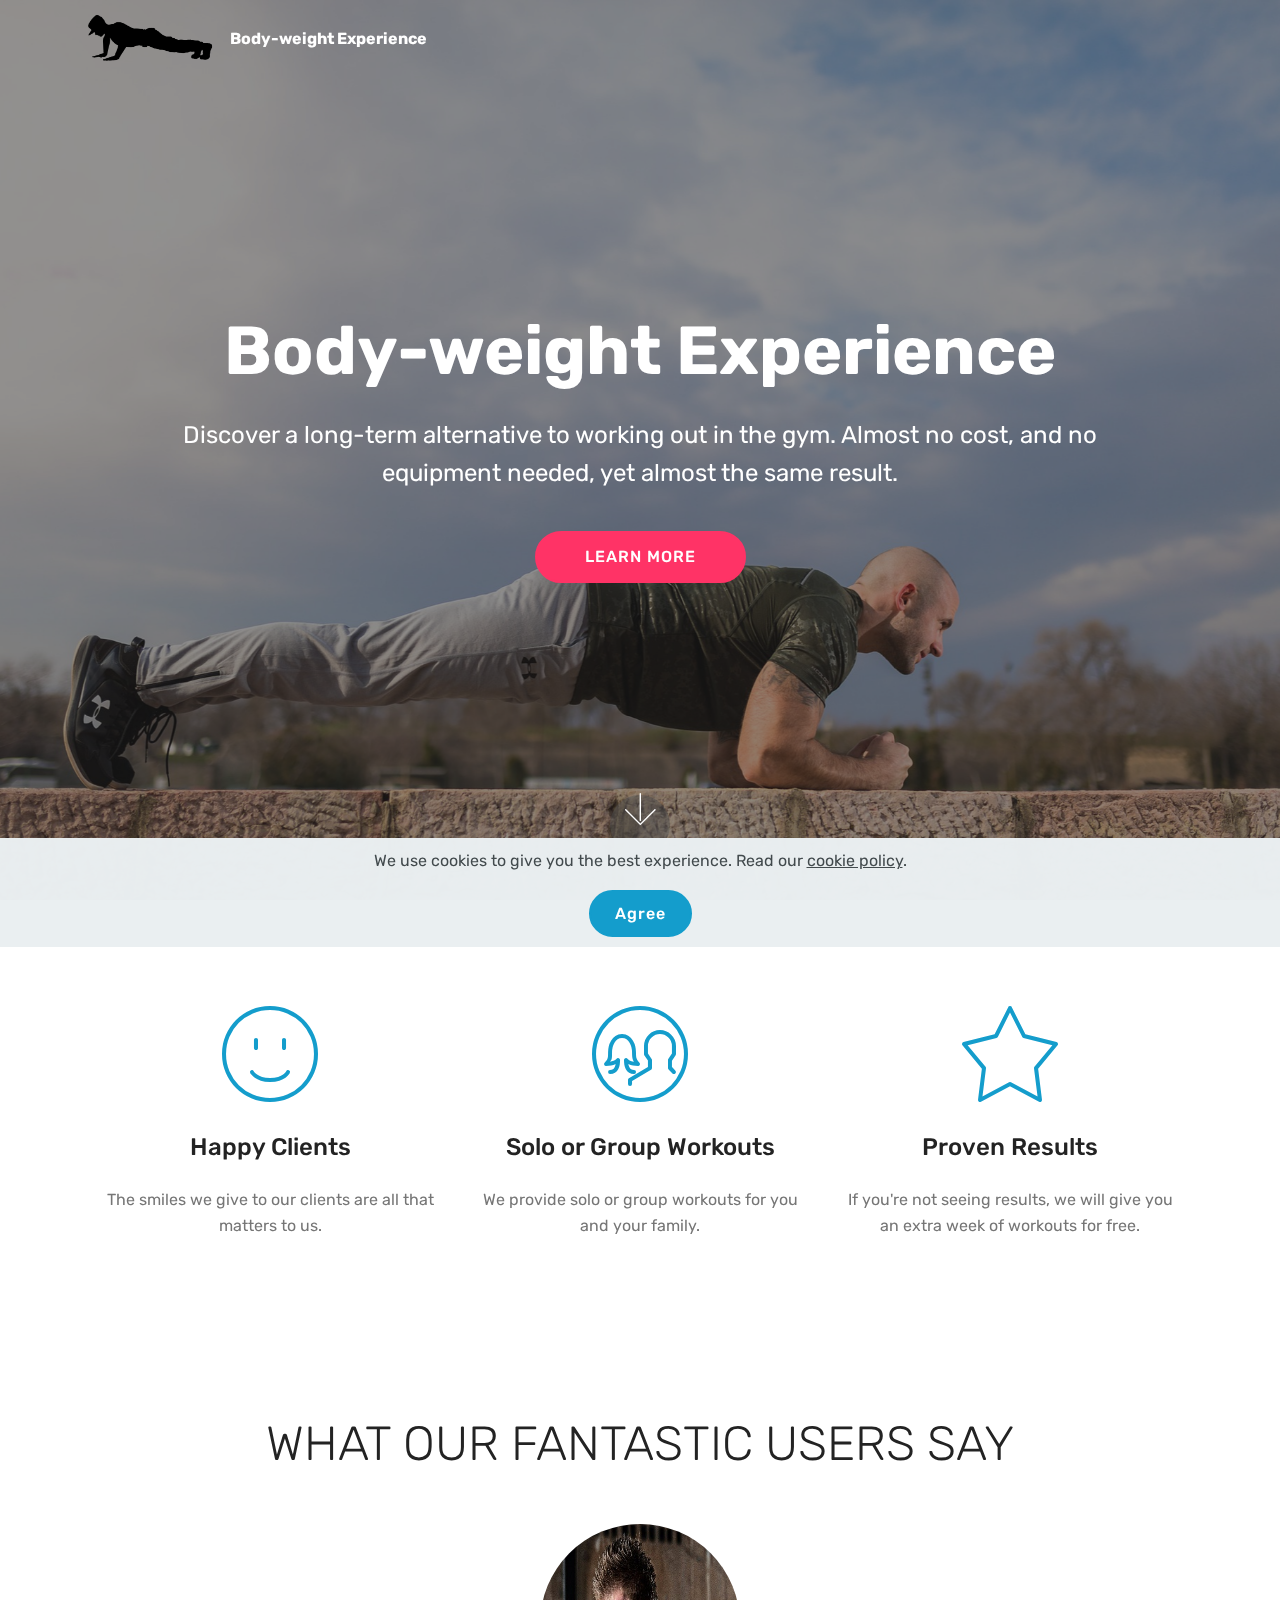
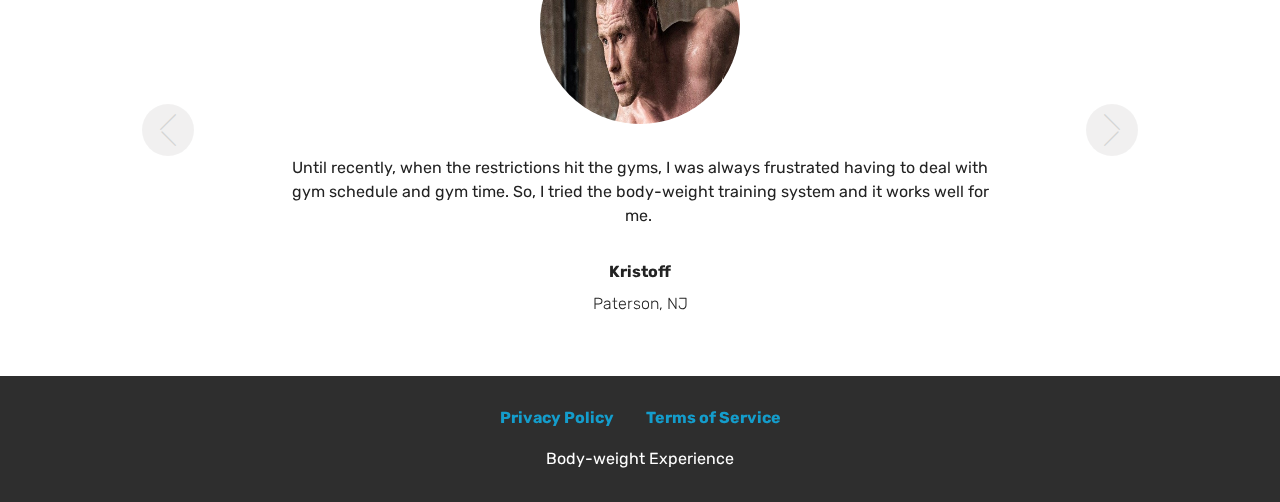
<file: index.html>
<!DOCTYPE html>
<html  >
<head>
  <!-- Site made with Mobirise Website Builder v4.12.4, https://mobirise.com -->
  <meta charset="UTF-8">
  <meta http-equiv="X-UA-Compatible" content="IE=edge">
  <meta name="generator" content="Mobirise v4.12.4, mobirise.com">
  <meta name="twitter:card" content="summary_large_image"/>
  <meta name="twitter:image:src" content="assets/images/index-meta.jpg">
  <meta property="og:image" content="assets/images/index-meta.jpg">
  <meta name="twitter:title" content="Body-weight Experience - Home">
  <meta name="viewport" content="width=device-width, initial-scale=1, minimum-scale=1">
  <link rel="shortcut icon" href="assets/images/body-weight.png" type="image/x-icon">
  <meta name="description" content="Discover a long-term alternative to working out in the gym. Almost no cost, and no equipment needed, yet almost the same result.">
  
  
  <title>Body-weight Experience - Home</title>
  <link rel="stylesheet" href="assets/web/assets/mobirise-icons/mobirise-icons.css">
  <link rel="stylesheet" href="assets/bootstrap/css/bootstrap.min.css">
  <link rel="stylesheet" href="assets/bootstrap/css/bootstrap-grid.min.css">
  <link rel="stylesheet" href="assets/bootstrap/css/bootstrap-reboot.min.css">
  <link rel="stylesheet" href="assets/web/assets/gdpr-plugin/gdpr-styles.css">
  <link rel="stylesheet" href="assets/tether/tether.min.css">
  <link rel="stylesheet" href="assets/socicon/css/styles.css">
  <link rel="stylesheet" href="assets/dropdown/css/style.css">
  <link rel="stylesheet" href="assets/theme/css/style.css">
  <link rel="preload" as="style" href="assets/mobirise/css/mbr-additional.css"><link rel="stylesheet" href="assets/mobirise/css/mbr-additional.css" type="text/css">
  
  
  
</head>
<body>
  <section class="menu cid-s7zmcyveAb" once="menu" id="menu1-0">

    

    <nav class="navbar navbar-expand beta-menu navbar-dropdown align-items-center navbar-fixed-top navbar-toggleable-sm bg-color transparent">
        <button class="navbar-toggler navbar-toggler-right" type="button" data-toggle="collapse" data-target="#navbarSupportedContent" aria-controls="navbarSupportedContent" aria-expanded="false" aria-label="Toggle navigation">
            <div class="hamburger">
                <span></span>
                <span></span>
                <span></span>
                <span></span>
            </div>
        </button>
        <div class="menu-logo">
            <div class="navbar-brand">
                <span class="navbar-logo">
                    <a href="index.html">
                         <img src="assets/images/mbr-1.png" alt="Mobirise" title="" style="height: 3.8rem;">
                    </a>
                </span>
                <span class="navbar-caption-wrap"><a class="navbar-caption text-white display-4" href="index.html">
                        Body-weight Experience</a></span>
            </div>
        </div>
        <div class="collapse navbar-collapse" id="navbarSupportedContent">
            
            
        </div>
    </nav>
</section>

<section class="engine"><a href="https://mobirise.info/e">make a website</a></section><section class="cid-s7zmdQbKcG mbr-fullscreen mbr-parallax-background" id="header2-1">

    

    <div class="mbr-overlay" style="opacity: 0.5; background-color: rgb(35, 35, 35);"></div>

    <div class="container align-center">
        <div class="row justify-content-md-center">
            <div class="mbr-white col-md-10">
                <h1 class="mbr-section-title mbr-bold pb-3 mbr-fonts-style display-1">Body-weight Experience</h1>
                
                <p class="mbr-text pb-3 mbr-fonts-style display-5">Discover a long-term alternative to working out in the gym. Almost no cost, and no equipment needed, yet almost the same result.</p>
                <div class="mbr-section-btn"><a class="btn btn-md btn-secondary display-4" href="product.html">LEARN MORE</a></div>
            </div>
        </div>
    </div>
    <div class="mbr-arrow hidden-sm-down" aria-hidden="true">
        <a href="#next">
            <i class="mbri-down mbr-iconfont"></i>
        </a>
    </div>
</section>

<section class="features1 cid-s7zobHOHAy" id="features1-6">
    
    

    
    <div class="container">
        <div class="media-container-row">

            <div class="card p-3 col-12 col-md-6 col-lg-4">
                <div class="card-img pb-3">
                    <span class="mbr-iconfont mbri-smile-face"></span>
                </div>
                <div class="card-box">
                    <h4 class="card-title py-3 mbr-fonts-style display-5">
                        Happy Clients</h4>
                    <p class="mbr-text mbr-fonts-style display-7">
                        The smiles we give to our clients are all that matters to us.</p>
                </div>
            </div>

            <div class="card p-3 col-12 col-md-6 col-lg-4">
                <div class="card-img pb-3">
                    <span class="mbr-iconfont mbri-users"></span>
                </div>
                <div class="card-box">
                    <h4 class="card-title py-3 mbr-fonts-style display-5">
                        Solo or Group Workouts</h4>
                    <p class="mbr-text mbr-fonts-style display-7">
                        We provide solo or group workouts for you and your family.</p>
                </div>
            </div>

            <div class="card p-3 col-12 col-md-6 col-lg-4">
                <div class="card-img pb-3">
                    <span class="mbr-iconfont mbri-star"></span>
                </div>
                <div class="card-box">
                    <h4 class="card-title py-3 mbr-fonts-style display-5">
                        Proven Results</h4>
                    <p class="mbr-text mbr-fonts-style display-7">
                        If you're not seeing results, we will give you an extra week of workouts for free.</p>
                </div>
            </div>

            

        </div>

    </div>

</section>

<section class="carousel slide testimonials-slider cid-s7znT4H8fy" data-interval="false" id="testimonials-slider1-5">
    
    

    

    <div class="container text-center">
        <h2 class="pb-5 mbr-fonts-style display-2">
            WHAT OUR FANTASTIC USERS SAY
        </h2>

        <div class="carousel slide" role="listbox" data-pause="true" data-keyboard="false" data-ride="carousel" data-interval="5000">
            <div class="carousel-inner">
                
                
            <div class="carousel-item">
                    <div class="user col-md-8">
                        <div class="user_image">
                            <img src="assets/images/mbr-3.jpeg" alt="" title="">
                        </div>
                        <div class="user_text pb-3">
                            <p class="mbr-fonts-style display-7">Until recently, when the restrictions hit the gyms, I was always frustrated having to deal with gym schedule and gym time. So, I tried the body-weight training system and it works well for me.&nbsp;</p>
                        </div>
                        <div class="user_name mbr-bold pb-2 mbr-fonts-style display-7">Kristoff</div>
                        <div class="user_desk mbr-light mbr-fonts-style display-7">Paterson, NJ</div>
                    </div>
                </div><div class="carousel-item">
                    <div class="user col-md-8">
                        <div class="user_image">
                            <img src="assets/images/mbr-4.jpeg" alt="" title="">
                        </div>
                        <div class="user_text pb-3">
                            <p class="mbr-fonts-style display-7">
                                Getting into body-weight training has given me renewed excitement to working out. Now, even on my off days at the gym, I can still do maintenance workout even at home with the same result as I would expect.</p>
                        </div>
                        <div class="user_name mbr-bold pb-2 mbr-fonts-style display-7">
                            Jonathan</div>
                        <div class="user_desk mbr-light mbr-fonts-style display-7">
                            Asheville, NC</div>
                    </div>
                </div></div>

            <div class="carousel-controls">
                <a class="carousel-control-prev" role="button" data-slide="prev">
                  <span aria-hidden="true" class="mbri-arrow-prev mbr-iconfont"></span>
                  <span class="sr-only">Previous</span>
                </a>
                
                <a class="carousel-control-next" role="button" data-slide="next">
                  <span aria-hidden="true" class="mbri-arrow-next mbr-iconfont"></span>
                  <span class="sr-only">Next</span>
                </a>
            </div>
        </div>
    </div>
</section>

<section once="footers" class="cid-s7zmz4a31J" id="footer7-4">

    

    

    <div class="container">
        <div class="media-container-row align-center mbr-white">
            <div class="row row-links">
                <ul class="foot-menu">
                    
                    
                    
                    
                    
                <li class="foot-menu-item mbr-fonts-style display-7"><a href="privacy.html"><strong>Privacy Policy</strong></a></li><li class="foot-menu-item mbr-fonts-style display-7"><a href="terms.html"><strong>Terms of Service</strong></a></li></ul>
            </div>
            
            <div class="row row-copirayt">
                <p class="mbr-text mb-0 mbr-fonts-style mbr-white align-center display-7">Body-weight Experience</p>
            </div>
        </div>
    </div>
</section>


  <script src="assets/web/assets/jquery/jquery.min.js"></script>
  <script src="assets/popper/popper.min.js"></script>
  <script src="assets/bootstrap/js/bootstrap.min.js"></script>
  <script src="assets/tether/tether.min.js"></script>
  <script src="assets/web/assets/cookies-alert-plugin/cookies-alert-core.js"></script>
  <script src="assets/web/assets/cookies-alert-plugin/cookies-alert-script.js"></script>
  <script src="assets/dropdown/js/nav-dropdown.js"></script>
  <script src="assets/dropdown/js/navbar-dropdown.js"></script>
  <script src="assets/touchswipe/jquery.touch-swipe.min.js"></script>
  <script src="assets/parallax/jarallax.min.js"></script>
  <script src="assets/bootstrapcarouselswipe/bootstrap-carousel-swipe.js"></script>
  <script src="assets/mbr-testimonials-slider/mbr-testimonials-slider.js"></script>
  <script src="assets/smoothscroll/smooth-scroll.js"></script>
  <script src="assets/theme/js/script.js"></script>
  
  
<input name="cookieData" type="hidden" data-cookie-customDialogSelector='null' data-cookie-colorText='#424a4d' data-cookie-colorBg='rgba(234, 239, 241, 0.99)' data-cookie-textButton='Agree' data-cookie-colorButton='' data-cookie-colorLink='#424a4d' data-cookie-underlineLink='true' data-cookie-text="We use cookies to give you the best experience. Read our <a href='privacy.html'>cookie policy</a>.">
  </body>
</html>
</file>
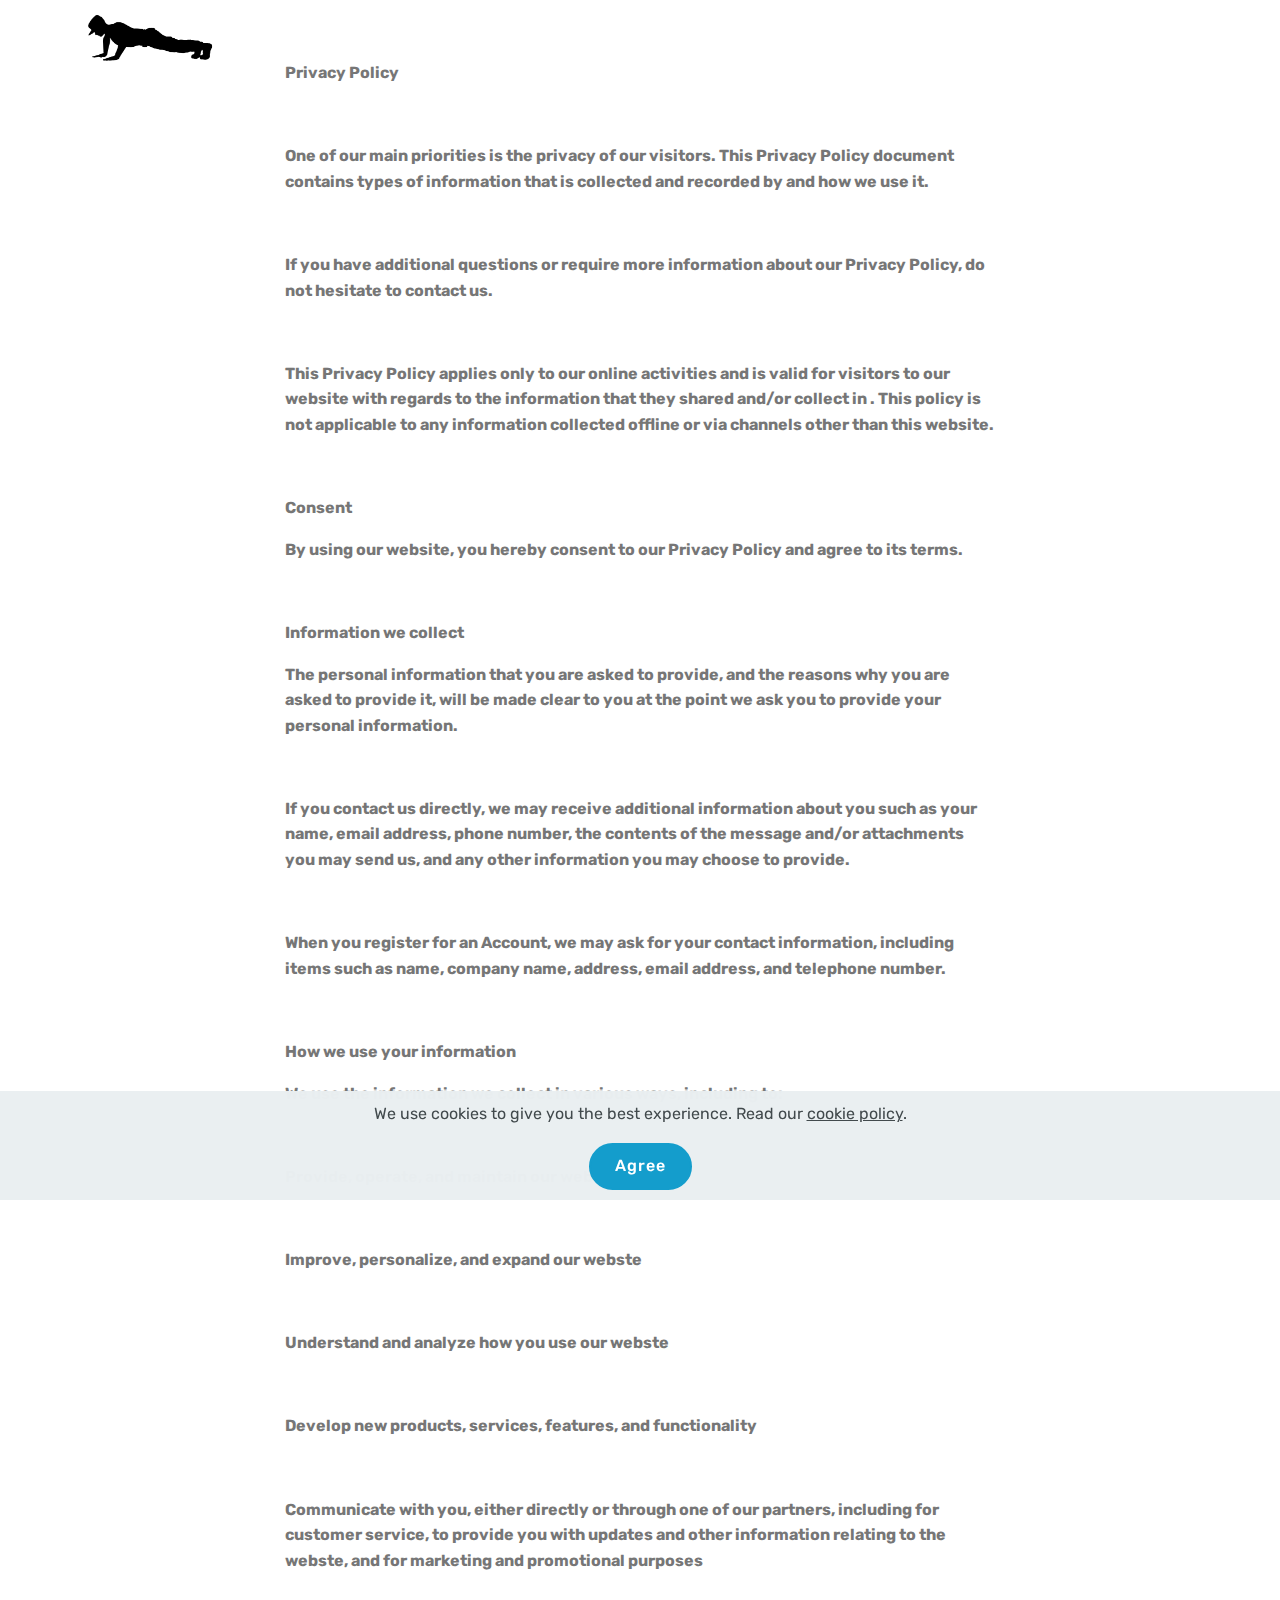
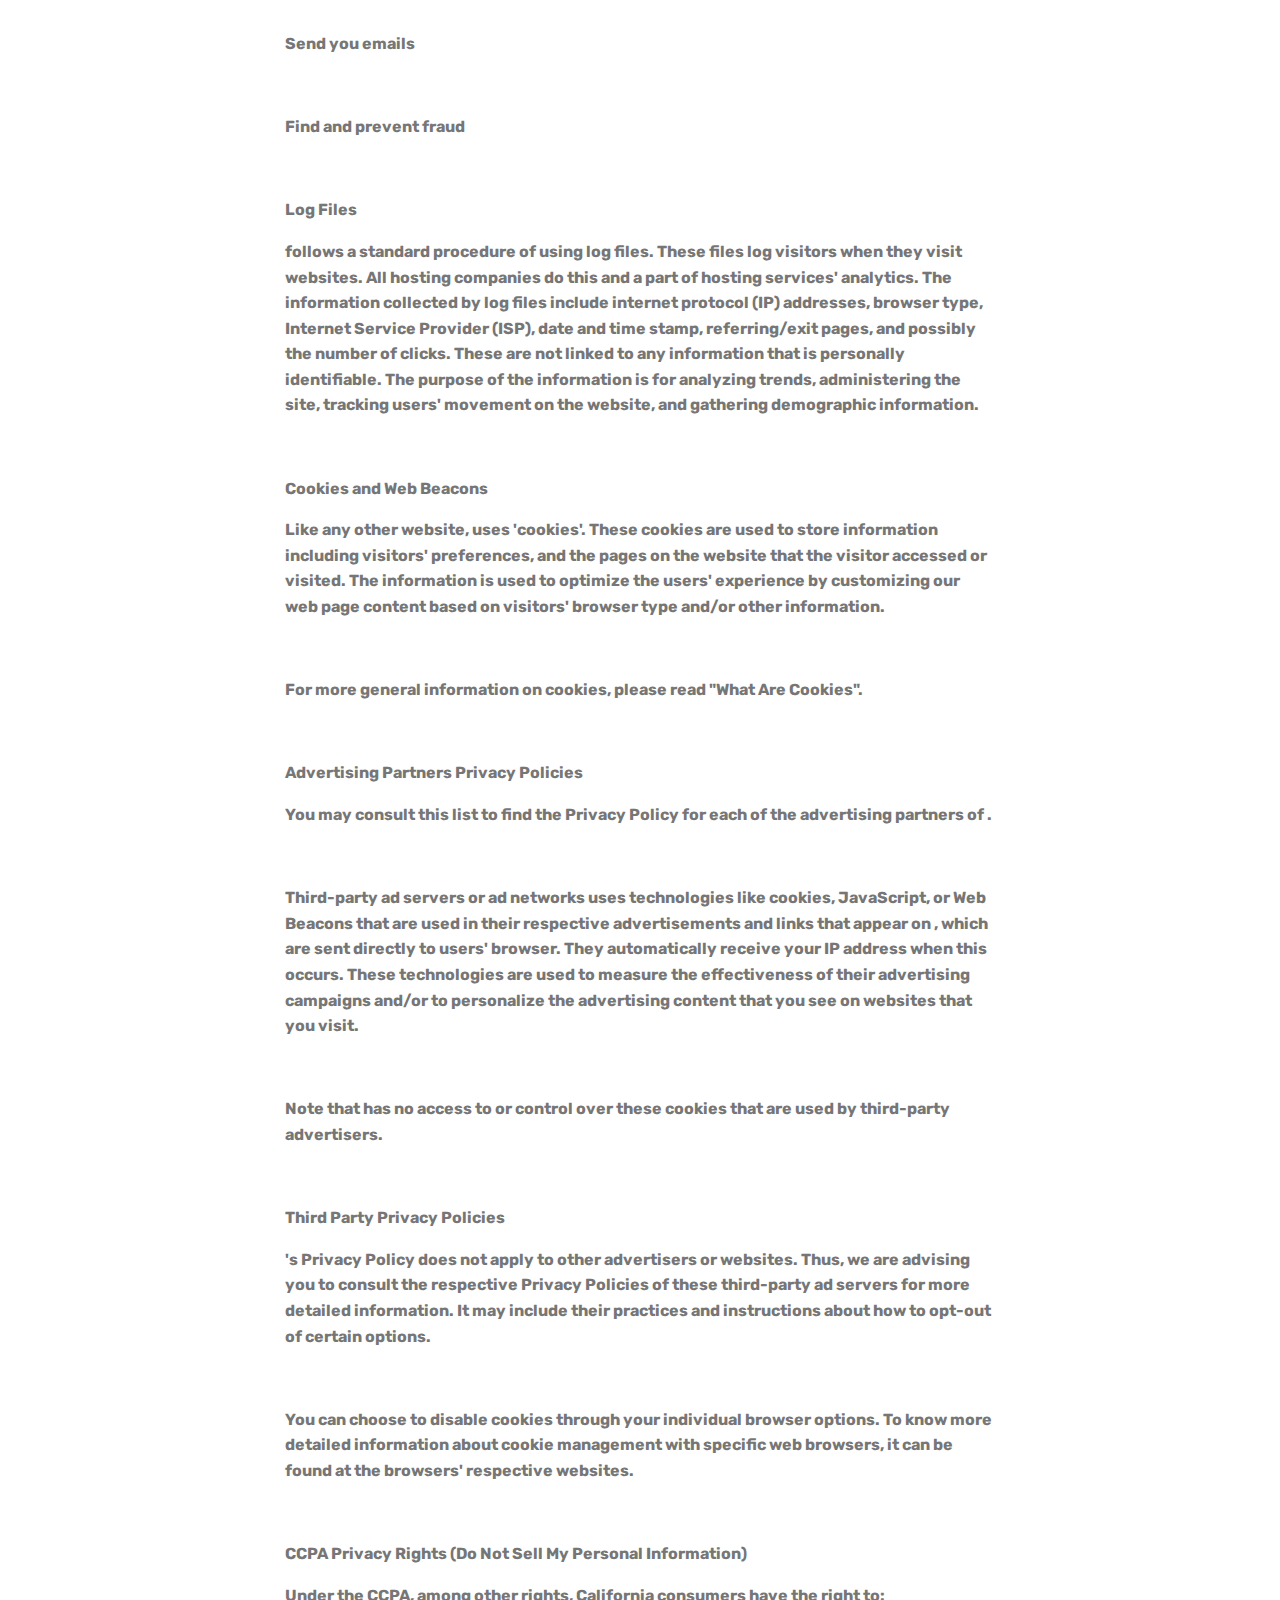
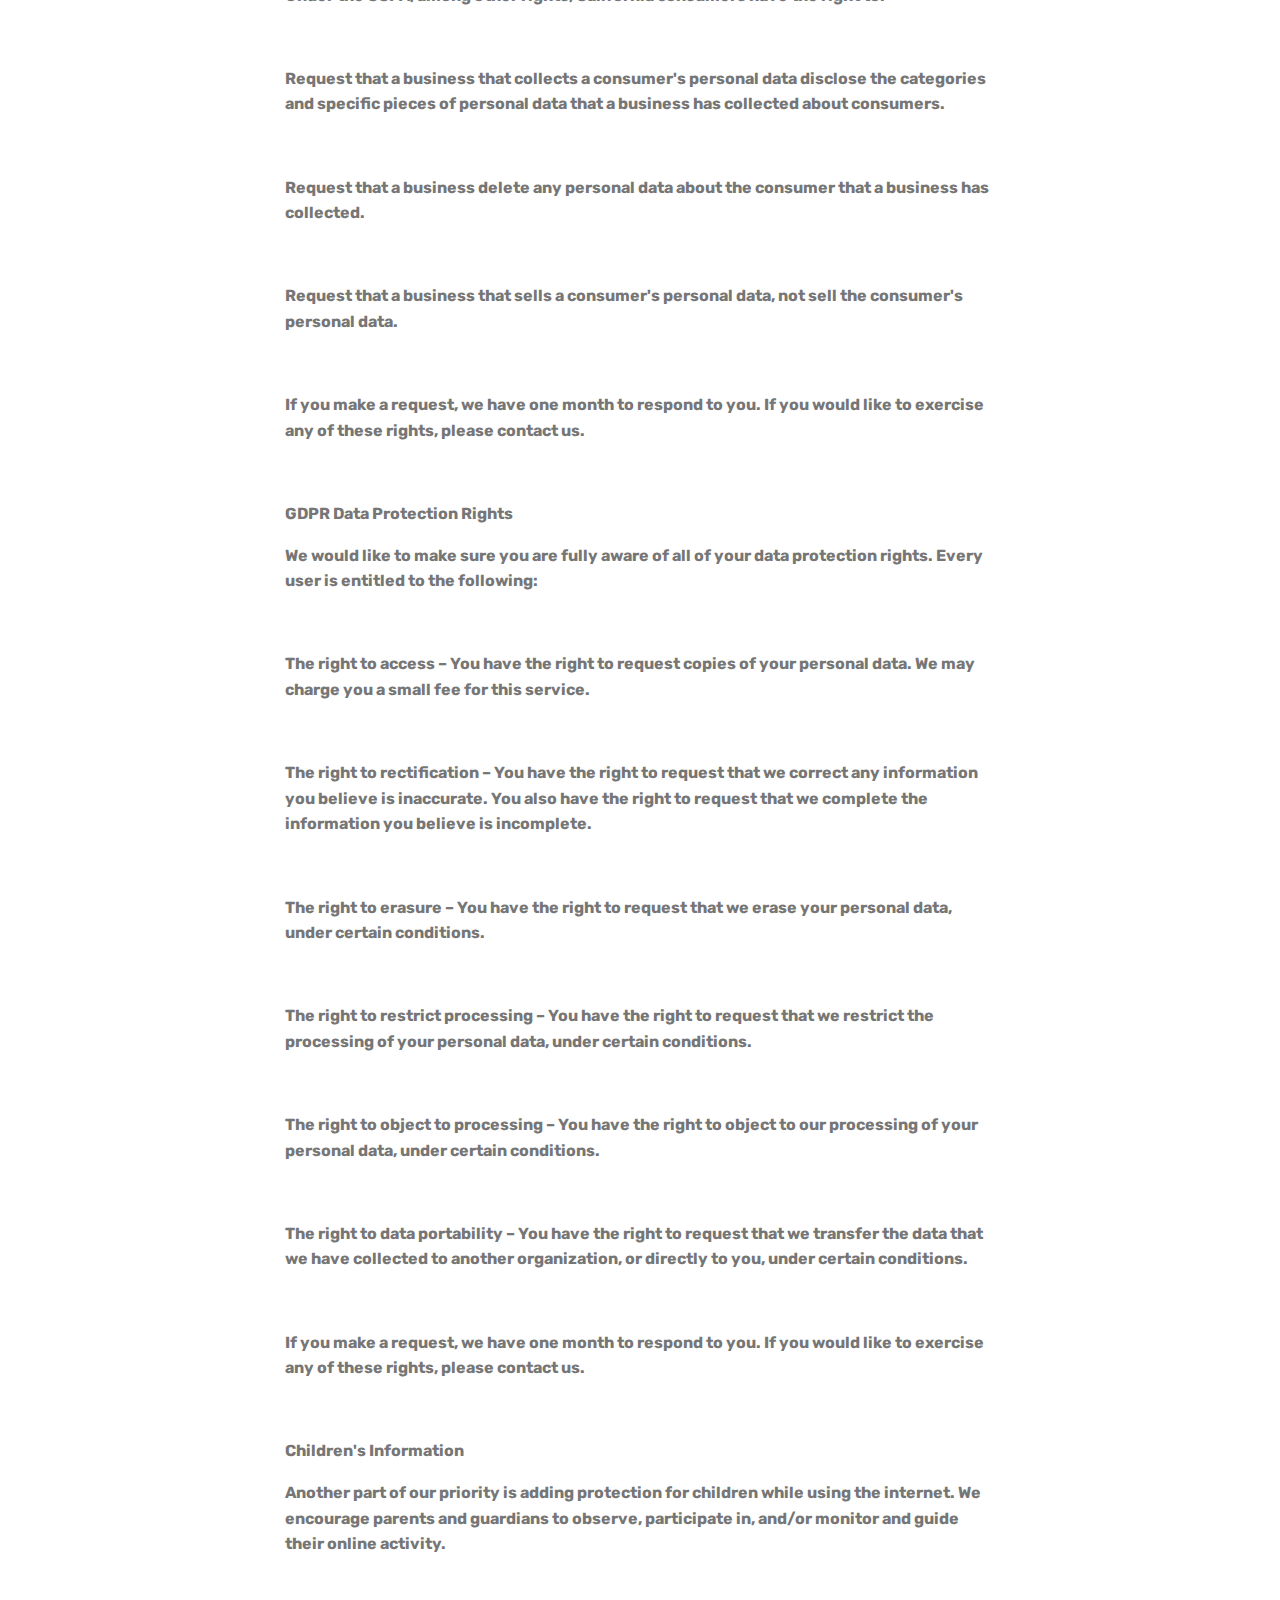
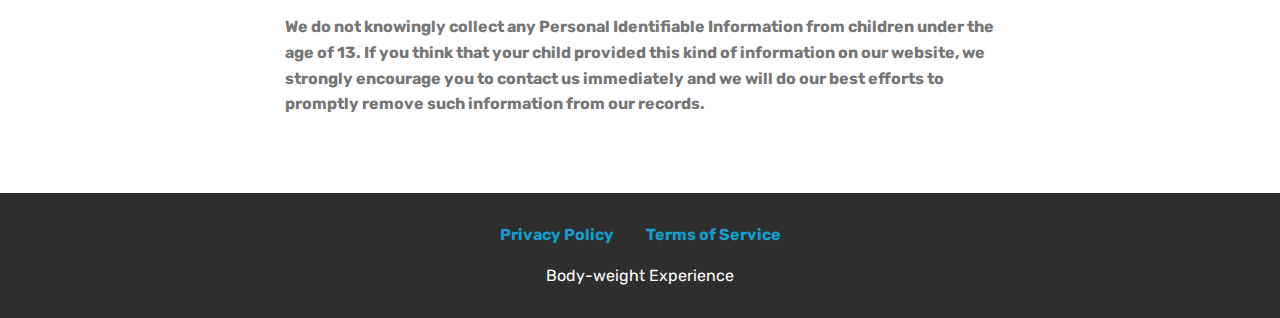
<file: privacy.html>
<!DOCTYPE html>
<html  >
<head>
  <!-- Site made with Mobirise Website Builder v4.12.4, https://mobirise.com -->
  <meta charset="UTF-8">
  <meta http-equiv="X-UA-Compatible" content="IE=edge">
  <meta name="generator" content="Mobirise v4.12.4, mobirise.com">
  <meta name="viewport" content="width=device-width, initial-scale=1, minimum-scale=1">
  <link rel="shortcut icon" href="assets/images/body-weight.png" type="image/x-icon">
  <meta name="description" content="Privacy Policy">
  
  
  <title>Privacy Policy</title>
  <link rel="stylesheet" href="assets/web/assets/mobirise-icons/mobirise-icons.css">
  <link rel="stylesheet" href="assets/bootstrap/css/bootstrap.min.css">
  <link rel="stylesheet" href="assets/bootstrap/css/bootstrap-grid.min.css">
  <link rel="stylesheet" href="assets/bootstrap/css/bootstrap-reboot.min.css">
  <link rel="stylesheet" href="assets/web/assets/gdpr-plugin/gdpr-styles.css">
  <link rel="stylesheet" href="assets/tether/tether.min.css">
  <link rel="stylesheet" href="assets/dropdown/css/style.css">
  <link rel="stylesheet" href="assets/socicon/css/styles.css">
  <link rel="stylesheet" href="assets/theme/css/style.css">
  <link rel="preload" as="style" href="assets/mobirise/css/mbr-additional.css"><link rel="stylesheet" href="assets/mobirise/css/mbr-additional.css" type="text/css">
  
  
  
</head>
<body>
  <section class="menu cid-s7zmcyveAb" once="menu" id="menu1-9">

    

    <nav class="navbar navbar-expand beta-menu navbar-dropdown align-items-center navbar-fixed-top navbar-toggleable-sm bg-color transparent">
        <button class="navbar-toggler navbar-toggler-right" type="button" data-toggle="collapse" data-target="#navbarSupportedContent" aria-controls="navbarSupportedContent" aria-expanded="false" aria-label="Toggle navigation">
            <div class="hamburger">
                <span></span>
                <span></span>
                <span></span>
                <span></span>
            </div>
        </button>
        <div class="menu-logo">
            <div class="navbar-brand">
                <span class="navbar-logo">
                    <a href="index.html">
                         <img src="assets/images/mbr-1.png" alt="Mobirise" title="" style="height: 3.8rem;">
                    </a>
                </span>
                <span class="navbar-caption-wrap"><a class="navbar-caption text-white display-4" href="index.html">
                        Body-weight Experience</a></span>
            </div>
        </div>
        <div class="collapse navbar-collapse" id="navbarSupportedContent">
            
            
        </div>
    </nav>
</section>

<section class="engine"><a href="https://mobirise.info/n">simple website templates</a></section><section class="mbr-section article content1 cid-s7zB1Cpjkm" id="content1-e">
    
     

    <div class="container">
        <div class="media-container-row">
            <div class="mbr-text col-12 mbr-fonts-style display-7 col-md-8"><p><strong>Privacy Policy</strong></p><p><strong><br></strong></p><p><strong>One of our main priorities is the privacy of our visitors. This Privacy Policy document contains types of information that is collected and recorded by and how we use it.</strong></p><p><strong><br></strong></p><p><strong>If you have additional questions or require more information about our Privacy Policy, do not hesitate to contact us.</strong></p><p><strong><br></strong></p><p><strong>This Privacy Policy applies only to our online activities and is valid for visitors to our website with regards to the information that they shared and/or collect in . This policy is not applicable to any information collected offline or via channels other than this website.</strong></p><p><strong><br></strong></p><p><strong>Consent</strong></p><p><strong>By using our website, you hereby consent to our Privacy Policy and agree to its terms.</strong></p><p><strong><br></strong></p><p><strong>Information we collect</strong></p><p><strong>The personal information that you are asked to provide, and the reasons why you are asked to provide it, will be made clear to you at the point we ask you to provide your personal information.</strong></p><p><strong><br></strong></p><p><strong>If you contact us directly, we may receive additional information about you such as your name, email address, phone number, the contents of the message and/or attachments you may send us, and any other information you may choose to provide.</strong></p><p><strong><br></strong></p><p><strong>When you register for an Account, we may ask for your contact information, including items such as name, company name, address, email address, and telephone number.</strong></p><p><strong><br></strong></p><p><strong>How we use your information</strong></p><p><strong>We use the information we collect in various ways, including to:</strong></p><p><strong><br></strong></p><p><strong>Provide, operate, and maintain our webste</strong></p><p><strong><br></strong></p><p><strong>Improve, personalize, and expand our webste</strong></p><p><strong><br></strong></p><p><strong>Understand and analyze how you use our webste</strong></p><p><strong><br></strong></p><p><strong>Develop new products, services, features, and functionality</strong></p><p><strong><br></strong></p><p><strong>Communicate with you, either directly or through one of our partners, including for customer service, to provide you with updates and other information relating to the webste, and for marketing and promotional purposes</strong></p><p><strong><br></strong></p><p><strong>Send you emails</strong></p><p><strong><br></strong></p><p><strong>Find and prevent fraud</strong></p><p><strong><br></strong></p><p><strong>Log Files</strong></p><p><strong>follows a standard procedure of using log files. These files log visitors when they visit websites. All hosting companies do this and a part of hosting services' analytics. The information collected by log files include internet protocol (IP) addresses, browser type, Internet Service Provider (ISP), date and time stamp, referring/exit pages, and possibly the number of clicks. These are not linked to any information that is personally identifiable. The purpose of the information is for analyzing trends, administering the site, tracking users' movement on the website, and gathering demographic information.&nbsp;</strong></p><p><strong><br></strong></p><p><strong>Cookies and Web Beacons</strong></p><p><strong>Like any other website, uses 'cookies'. These cookies are used to store information including visitors' preferences, and the pages on the website that the visitor accessed or visited. The information is used to optimize the users' experience by customizing our web page content based on visitors' browser type and/or other information.</strong></p><p><strong><br></strong></p><p><strong>For more general information on cookies, please read "What Are Cookies".</strong></p><p><strong><br></strong></p><p><strong>Advertising Partners Privacy Policies</strong></p><p><strong>You may consult this list to find the Privacy Policy for each of the advertising partners of .</strong></p><p><strong><br></strong></p><p><strong>Third-party ad servers or ad networks uses technologies like cookies, JavaScript, or Web Beacons that are used in their respective advertisements and links that appear on , which are sent directly to users' browser. They automatically receive your IP address when this occurs. These technologies are used to measure the effectiveness of their advertising campaigns and/or to personalize the advertising content that you see on websites that you visit.</strong></p><p><strong><br></strong></p><p><strong>Note that has no access to or control over these cookies that are used by third-party advertisers.</strong></p><p><strong><br></strong></p><p><strong>Third Party Privacy Policies</strong></p><p><strong>'s Privacy Policy does not apply to other advertisers or websites. Thus, we are advising you to consult the respective Privacy Policies of these third-party ad servers for more detailed information. It may include their practices and instructions about how to opt-out of certain options.&nbsp;</strong></p><p><strong><br></strong></p><p><strong>You can choose to disable cookies through your individual browser options. To know more detailed information about cookie management with specific web browsers, it can be found at the browsers' respective websites.</strong></p><p><strong><br></strong></p><p><strong>CCPA Privacy Rights (Do Not Sell My Personal Information)</strong></p><p><strong>Under the CCPA, among other rights, California consumers have the right to:</strong></p><p><strong><br></strong></p><p><strong>Request that a business that collects a consumer's personal data disclose the categories and specific pieces of personal data that a business has collected about consumers.</strong></p><p><strong><br></strong></p><p><strong>Request that a business delete any personal data about the consumer that a business has collected.</strong></p><p><strong><br></strong></p><p><strong>Request that a business that sells a consumer's personal data, not sell the consumer's personal data.</strong></p><p><strong><br></strong></p><p><strong>If you make a request, we have one month to respond to you. If you would like to exercise any of these rights, please contact us.</strong></p><p><strong><br></strong></p><p><strong>GDPR Data Protection Rights</strong></p><p><strong>We would like to make sure you are fully aware of all of your data protection rights. Every user is entitled to the following:</strong></p><p><strong><br></strong></p><p><strong>The right to access – You have the right to request copies of your personal data. We may charge you a small fee for this service.</strong></p><p><strong><br></strong></p><p><strong>The right to rectification – You have the right to request that we correct any information you believe is inaccurate. You also have the right to request that we complete the information you believe is incomplete.</strong></p><p><strong><br></strong></p><p><strong>The right to erasure – You have the right to request that we erase your personal data, under certain conditions.</strong></p><p><strong><br></strong></p><p><strong>The right to restrict processing – You have the right to request that we restrict the processing of your personal data, under certain conditions.</strong></p><p><strong><br></strong></p><p><strong>The right to object to processing – You have the right to object to our processing of your personal data, under certain conditions.</strong></p><p><strong><br></strong></p><p><strong>The right to data portability – You have the right to request that we transfer the data that we have collected to another organization, or directly to you, under certain conditions.</strong></p><p><strong><br></strong></p><p><strong>If you make a request, we have one month to respond to you. If you would like to exercise any of these rights, please contact us.</strong></p><p><strong><br></strong></p><p><strong>Children's Information</strong></p><p><strong>Another part of our priority is adding protection for children while using the internet. We encourage parents and guardians to observe, participate in, and/or monitor and guide their online activity.</strong></p><p><strong><br></strong></p><p><strong>We do not knowingly collect any Personal Identifiable Information from children under the age of 13. If you think that your child provided this kind of information on our website, we strongly encourage you to contact us immediately and we will do our best efforts to promptly remove such information from our records.</strong></p></div>
        </div>
    </div>
</section>

<section once="footers" class="cid-s7zmz4a31J" id="footer7-a">

    

    

    <div class="container">
        <div class="media-container-row align-center mbr-white">
            <div class="row row-links">
                <ul class="foot-menu">
                    
                    
                    
                    
                    
                <li class="foot-menu-item mbr-fonts-style display-7"><a href="privacy.html"><strong>Privacy Policy</strong></a></li><li class="foot-menu-item mbr-fonts-style display-7"><a href="terms.html"><strong>Terms of Service</strong></a></li></ul>
            </div>
            
            <div class="row row-copirayt">
                <p class="mbr-text mb-0 mbr-fonts-style mbr-white align-center display-7">Body-weight Experience</p>
            </div>
        </div>
    </div>
</section>


  <script src="assets/web/assets/jquery/jquery.min.js"></script>
  <script src="assets/popper/popper.min.js"></script>
  <script src="assets/bootstrap/js/bootstrap.min.js"></script>
  <script src="assets/tether/tether.min.js"></script>
  <script src="assets/web/assets/cookies-alert-plugin/cookies-alert-core.js"></script>
  <script src="assets/web/assets/cookies-alert-plugin/cookies-alert-script.js"></script>
  <script src="assets/smoothscroll/smooth-scroll.js"></script>
  <script src="assets/dropdown/js/nav-dropdown.js"></script>
  <script src="assets/dropdown/js/navbar-dropdown.js"></script>
  <script src="assets/touchswipe/jquery.touch-swipe.min.js"></script>
  <script src="assets/theme/js/script.js"></script>
  
  
<input name="cookieData" type="hidden" data-cookie-customDialogSelector='null' data-cookie-colorText='#424a4d' data-cookie-colorBg='rgba(234, 239, 241, 0.99)' data-cookie-textButton='Agree' data-cookie-colorButton='' data-cookie-colorLink='#424a4d' data-cookie-underlineLink='true' data-cookie-text="We use cookies to give you the best experience. Read our <a href='privacy.html'>cookie policy</a>.">
  </body>
</html>
</file>
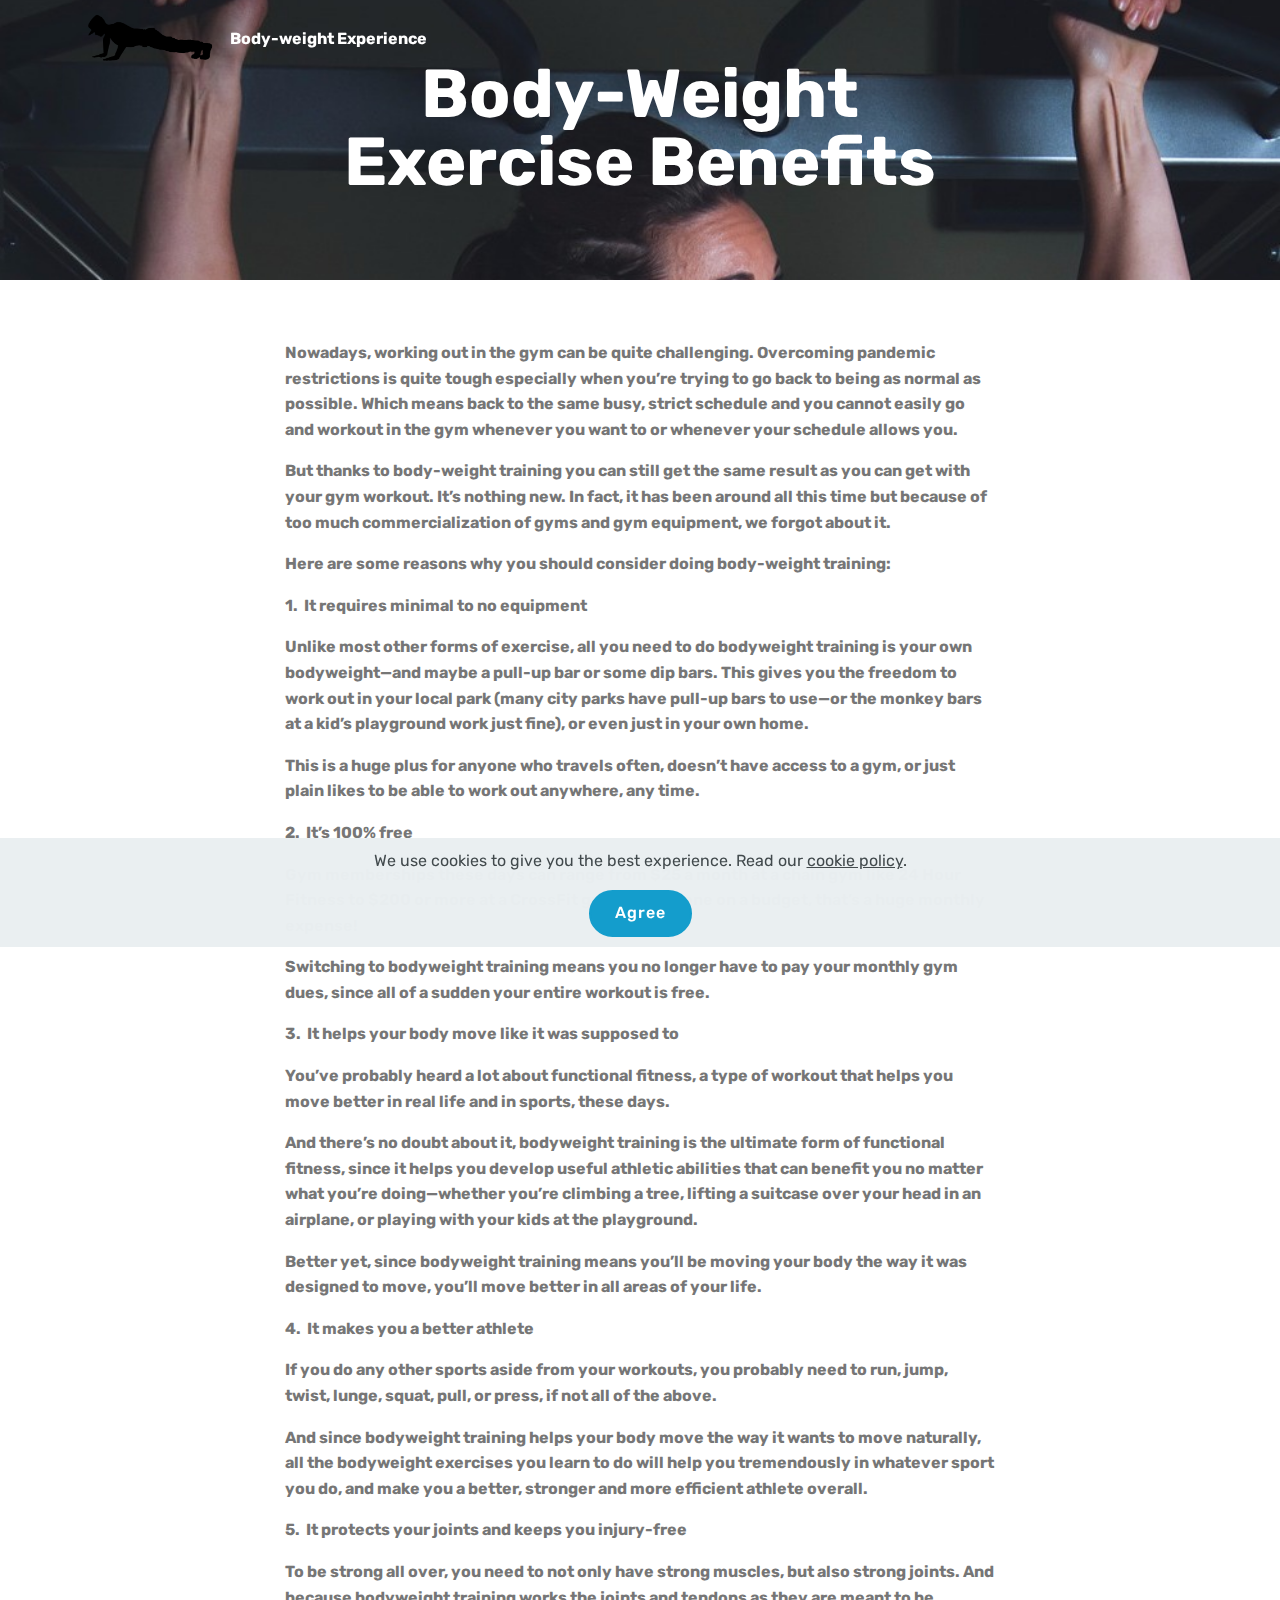
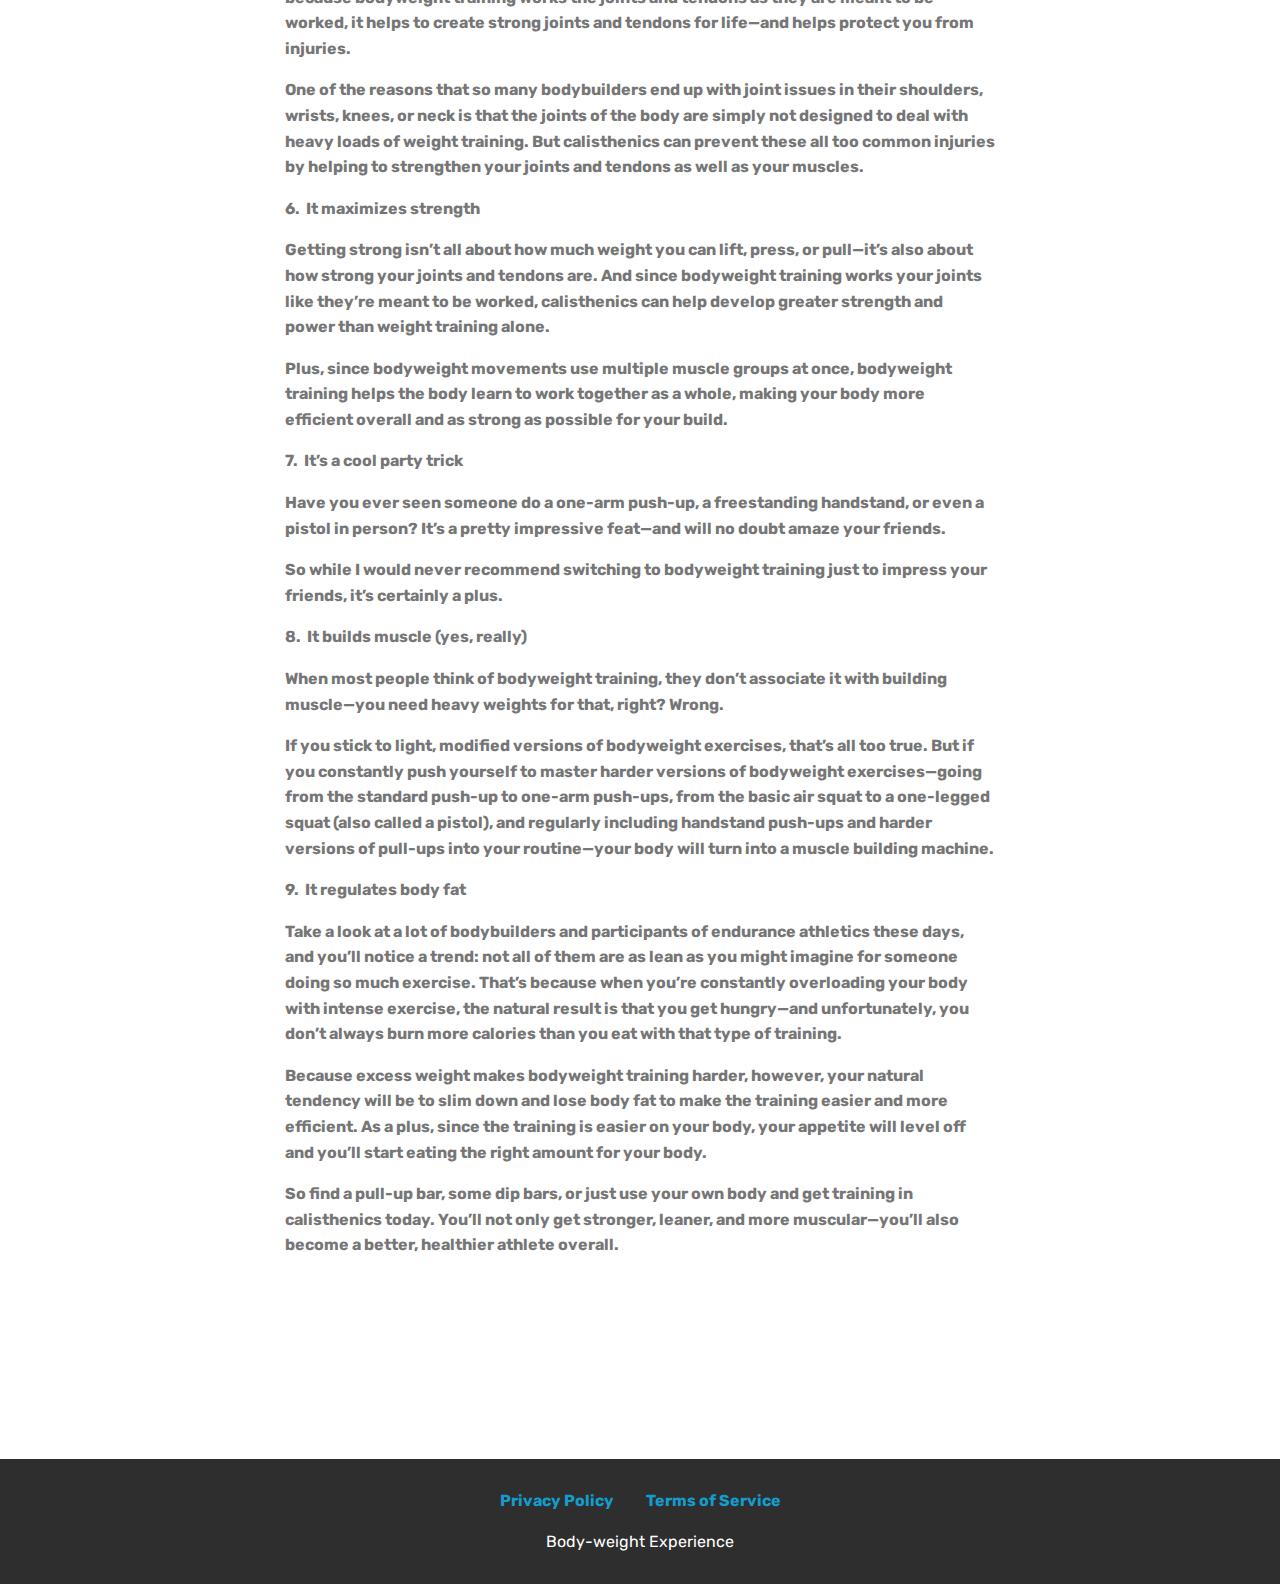
<file: product.html>
<!DOCTYPE html>
<html  >
<head>
  <!-- Site made with Mobirise Website Builder v4.12.4, https://mobirise.com -->
  <meta charset="UTF-8">
  <meta http-equiv="X-UA-Compatible" content="IE=edge">
  <meta name="generator" content="Mobirise v4.12.4, mobirise.com">
  <meta name="viewport" content="width=device-width, initial-scale=1, minimum-scale=1">
  <link rel="shortcut icon" href="assets/images/body-weight.png" type="image/x-icon">
  <meta name="description" content="Body-weight Benefits">
  
  
  <title>Benefits</title>
  <link rel="stylesheet" href="assets/web/assets/mobirise-icons/mobirise-icons.css">
  <link rel="stylesheet" href="assets/bootstrap/css/bootstrap.min.css">
  <link rel="stylesheet" href="assets/bootstrap/css/bootstrap-grid.min.css">
  <link rel="stylesheet" href="assets/bootstrap/css/bootstrap-reboot.min.css">
  <link rel="stylesheet" href="assets/web/assets/gdpr-plugin/gdpr-styles.css">
  <link rel="stylesheet" href="assets/tether/tether.min.css">
  <link rel="stylesheet" href="assets/dropdown/css/style.css">
  <link rel="stylesheet" href="assets/socicon/css/styles.css">
  <link rel="stylesheet" href="assets/theme/css/style.css">
  <link rel="preload" as="style" href="assets/mobirise/css/mbr-additional.css"><link rel="stylesheet" href="assets/mobirise/css/mbr-additional.css" type="text/css">
  
  
  
</head>
<body>
  <section class="menu cid-s7zmcyveAb" once="menu" id="menu1-j">

    

    <nav class="navbar navbar-expand beta-menu navbar-dropdown align-items-center navbar-fixed-top navbar-toggleable-sm bg-color transparent">
        <button class="navbar-toggler navbar-toggler-right" type="button" data-toggle="collapse" data-target="#navbarSupportedContent" aria-controls="navbarSupportedContent" aria-expanded="false" aria-label="Toggle navigation">
            <div class="hamburger">
                <span></span>
                <span></span>
                <span></span>
                <span></span>
            </div>
        </button>
        <div class="menu-logo">
            <div class="navbar-brand">
                <span class="navbar-logo">
                    <a href="index.html">
                         <img src="assets/images/mbr-1.png" alt="Mobirise" title="" style="height: 3.8rem;">
                    </a>
                </span>
                <span class="navbar-caption-wrap"><a class="navbar-caption text-white display-4" href="index.html">
                        Body-weight Experience</a></span>
            </div>
        </div>
        <div class="collapse navbar-collapse" id="navbarSupportedContent">
            
            
        </div>
    </nav>
</section>

<section class="engine"><a href="https://mobirise.info/v">free html templates</a></section><section class="mbr-section content5 cid-s7Ey7Zz8uc mbr-parallax-background" id="content5-l">

    

    

    <div class="container">
        <div class="media-container-row">
            <div class="title col-12 col-md-8">
                <h2 class="align-center mbr-bold mbr-white pb-3 mbr-fonts-style display-1">Body-Weight Exercise Benefits<div>
</div><div>
</div></h2>
                
                
                
            </div>
        </div>
    </div>
</section>

<section class="mbr-section article content1 cid-s7EyluFpWb" id="content1-m">
    
     

    <div class="container">
        <div class="media-container-row">
            <div class="mbr-text col-12 mbr-fonts-style display-7 col-md-8"><p><strong>Nowadays, working out in the gym can be quite challenging. Overcoming pandemic restrictions is quite tough especially when you’re trying to go back to being as normal as possible. Which means back to the same busy, strict schedule and you cannot easily go and workout in the gym whenever you want to or whenever your schedule allows you.
</strong></p><p><strong>
</strong></p><p><strong>But thanks to body-weight training you can still get the same result as you can get with your gym workout. It’s nothing new. In fact, it has been around all this time but because of too much commercialization of gyms and gym equipment, we forgot about it. 
</strong></p><p><strong>
</strong></p><p><strong>Here are some reasons why you should consider doing body-weight training:
</strong></p><p><strong>
</strong></p><p><strong>1. &nbsp;It requires minimal to no equipment
</strong></p><p><strong>
</strong></p><p><strong>Unlike most other forms of exercise, all you need to do bodyweight training is your own bodyweight—and maybe a pull-up bar or some dip bars. This gives you the freedom to work out in your local park (many city parks have pull-up bars to use—or the monkey bars at a kid’s playground work just fine), or even just in your own home.
</strong></p><p><strong>
</strong></p><p><strong>This is a huge plus for anyone who travels often, doesn’t have access to a gym, or just plain likes to be able to work out anywhere, any time.
</strong></p><p><strong>
</strong></p><p><strong>2. &nbsp;It’s 100% free
</strong></p><p><strong>
</strong></p><p><strong>Gym memberships these days can range from $25 a month at a chain gym like 24 Hour Fitness to $200 or more at a CrossFit gym. For anyone on a budget, that’s a huge monthly expense!
</strong></p><p><strong>
</strong></p><p><strong>Switching to bodyweight training means you no longer have to pay your monthly gym dues, since all of a sudden your entire workout is free.
</strong></p><p><strong>
</strong></p><p><strong>3. &nbsp;It helps your body move like it was supposed to
</strong></p><p><strong>
</strong></p><p><strong>You’ve probably heard a lot about functional fitness, a type of workout that helps you move better in real life and in sports, these days.
</strong></p><p><strong>
</strong></p><p><strong>And there’s no doubt about it, bodyweight training is the ultimate form of functional fitness, since it helps you develop useful athletic abilities that can benefit you no matter what you’re doing—whether you’re climbing a tree, lifting a suitcase over your head in an airplane, or playing with your kids at the playground.
</strong></p><p><strong>
</strong></p><p><strong>Better yet, since bodyweight training means you’ll be moving your body the way it was designed to move, you’ll move better in all areas of your life.
</strong></p><p><strong>
</strong></p><p><strong>4. &nbsp;It makes you a better athlete
</strong></p><p><strong>
</strong></p><p><strong>If you do any other sports aside from your workouts, you probably need to run, jump, twist, lunge, squat, pull, or press, if not all of the above.
</strong></p><p><strong>
</strong></p><p><strong>And since bodyweight training helps your body move the way it wants to move naturally, all the bodyweight exercises you learn to do will help you tremendously in whatever sport you do, and make you a better, stronger and more efficient athlete overall.
</strong></p><p><strong>
</strong></p><p><strong>5. &nbsp;It protects your joints and keeps you injury-free
</strong></p><p><strong>
</strong></p><p><strong>To be strong all over, you need to not only have strong muscles, but also strong joints. And because bodyweight training works the joints and tendons as they are meant to be worked, it helps to create strong joints and tendons for life—and helps protect you from injuries.
</strong></p><p><strong>
</strong></p><p><strong>One of the reasons that so many bodybuilders end up with joint issues in their shoulders, wrists, knees, or neck is that the joints of the body are simply not designed to deal with heavy loads of weight training. But calisthenics can prevent these all too common injuries by helping to strengthen your joints and tendons as well as your muscles.
</strong></p><p><strong>
</strong></p><p><strong>6. &nbsp;It maximizes strength
</strong></p><p><strong>
</strong></p><p><strong>Getting strong isn’t all about how much weight you can lift, press, or pull—it’s also about how strong your joints and tendons are. And since bodyweight training works your joints like they’re meant to be worked, calisthenics can help develop greater strength and power than weight training alone.
</strong></p><p><strong>
</strong></p><p><strong>Plus, since bodyweight movements use multiple muscle groups at once, bodyweight training helps the body learn to work together as a whole, making your body more efficient overall and as strong as possible for your build.
</strong></p><p><strong>
</strong></p><p><strong>7. &nbsp;It’s a cool party trick
</strong></p><p><strong>
</strong></p><p><strong>Have you ever seen someone do a one-arm push-up, a freestanding handstand, or even a pistol in person? It’s a pretty impressive feat—and will no doubt amaze your friends.
</strong></p><p><strong>
</strong></p><p><strong>So while I would never recommend switching to bodyweight training just to impress your friends, it’s certainly a plus.
</strong></p><p><strong>
</strong></p><p><strong>8. &nbsp;It builds muscle (yes, really)
</strong></p><p><strong>
</strong></p><p><strong>When most people think of bodyweight training, they don’t associate it with building muscle—you need heavy weights for that, right? Wrong.
</strong></p><p><strong>
</strong></p><p><strong>If you stick to light, modified versions of bodyweight exercises, that’s all too true. But if you constantly push yourself to master harder versions of bodyweight exercises—going from the standard push-up to one-arm push-ups, from the basic air squat to a one-legged squat (also called a pistol), and regularly including handstand push-ups and harder versions of pull-ups into your routine—your body will turn into a muscle building machine.
</strong></p><p><strong>
</strong></p><p><strong>9. &nbsp;It regulates body fat
</strong></p><p><strong>
</strong></p><p><strong>Take a look at a lot of bodybuilders and participants of endurance athletics these days, and you’ll notice a trend: not all of them are as lean as you might imagine for someone doing so much exercise. That’s because when you’re constantly overloading your body with intense exercise, the natural result is that you get hungry—and unfortunately, you don’t always burn more calories than you eat with that type of training.
</strong></p><p><strong>
</strong></p><p><strong>Because excess weight makes bodyweight training harder, however, your natural tendency will be to slim down and lose body fat to make the training easier and more efficient. As a plus, since the training is easier on your body, your appetite will level off and you’ll start eating the right amount for your body.
</strong></p><p><strong>
</strong></p><p><strong>So find a pull-up bar, some dip bars, or just use your own body and get training in calisthenics today. You’ll not only get stronger, leaner, and more muscular—you’ll also become a better, healthier athlete overall.
</strong></p><p><strong><br></strong></p><p><strong><br></strong></p><p><strong><br></strong></p></div>
        </div>
    </div>
</section>

<section once="footers" class="cid-s7zmz4a31J" id="footer7-k">

    

    

    <div class="container">
        <div class="media-container-row align-center mbr-white">
            <div class="row row-links">
                <ul class="foot-menu">
                    
                    
                    
                    
                    
                <li class="foot-menu-item mbr-fonts-style display-7"><a href="privacy.html"><strong>Privacy Policy</strong></a></li><li class="foot-menu-item mbr-fonts-style display-7"><a href="terms.html"><strong>Terms of Service</strong></a></li></ul>
            </div>
            
            <div class="row row-copirayt">
                <p class="mbr-text mb-0 mbr-fonts-style mbr-white align-center display-7">Body-weight Experience</p>
            </div>
        </div>
    </div>
</section>


  <script src="assets/web/assets/jquery/jquery.min.js"></script>
  <script src="assets/popper/popper.min.js"></script>
  <script src="assets/bootstrap/js/bootstrap.min.js"></script>
  <script src="assets/tether/tether.min.js"></script>
  <script src="assets/web/assets/cookies-alert-plugin/cookies-alert-core.js"></script>
  <script src="assets/web/assets/cookies-alert-plugin/cookies-alert-script.js"></script>
  <script src="assets/smoothscroll/smooth-scroll.js"></script>
  <script src="assets/dropdown/js/nav-dropdown.js"></script>
  <script src="assets/dropdown/js/navbar-dropdown.js"></script>
  <script src="assets/touchswipe/jquery.touch-swipe.min.js"></script>
  <script src="assets/parallax/jarallax.min.js"></script>
  <script src="assets/theme/js/script.js"></script>
  
  
<input name="cookieData" type="hidden" data-cookie-customDialogSelector='null' data-cookie-colorText='#424a4d' data-cookie-colorBg='rgba(234, 239, 241, 0.99)' data-cookie-textButton='Agree' data-cookie-colorButton='' data-cookie-colorLink='#424a4d' data-cookie-underlineLink='true' data-cookie-text="We use cookies to give you the best experience. Read our <a href='privacy.html'>cookie policy</a>.">
  </body>
</html>
</file>
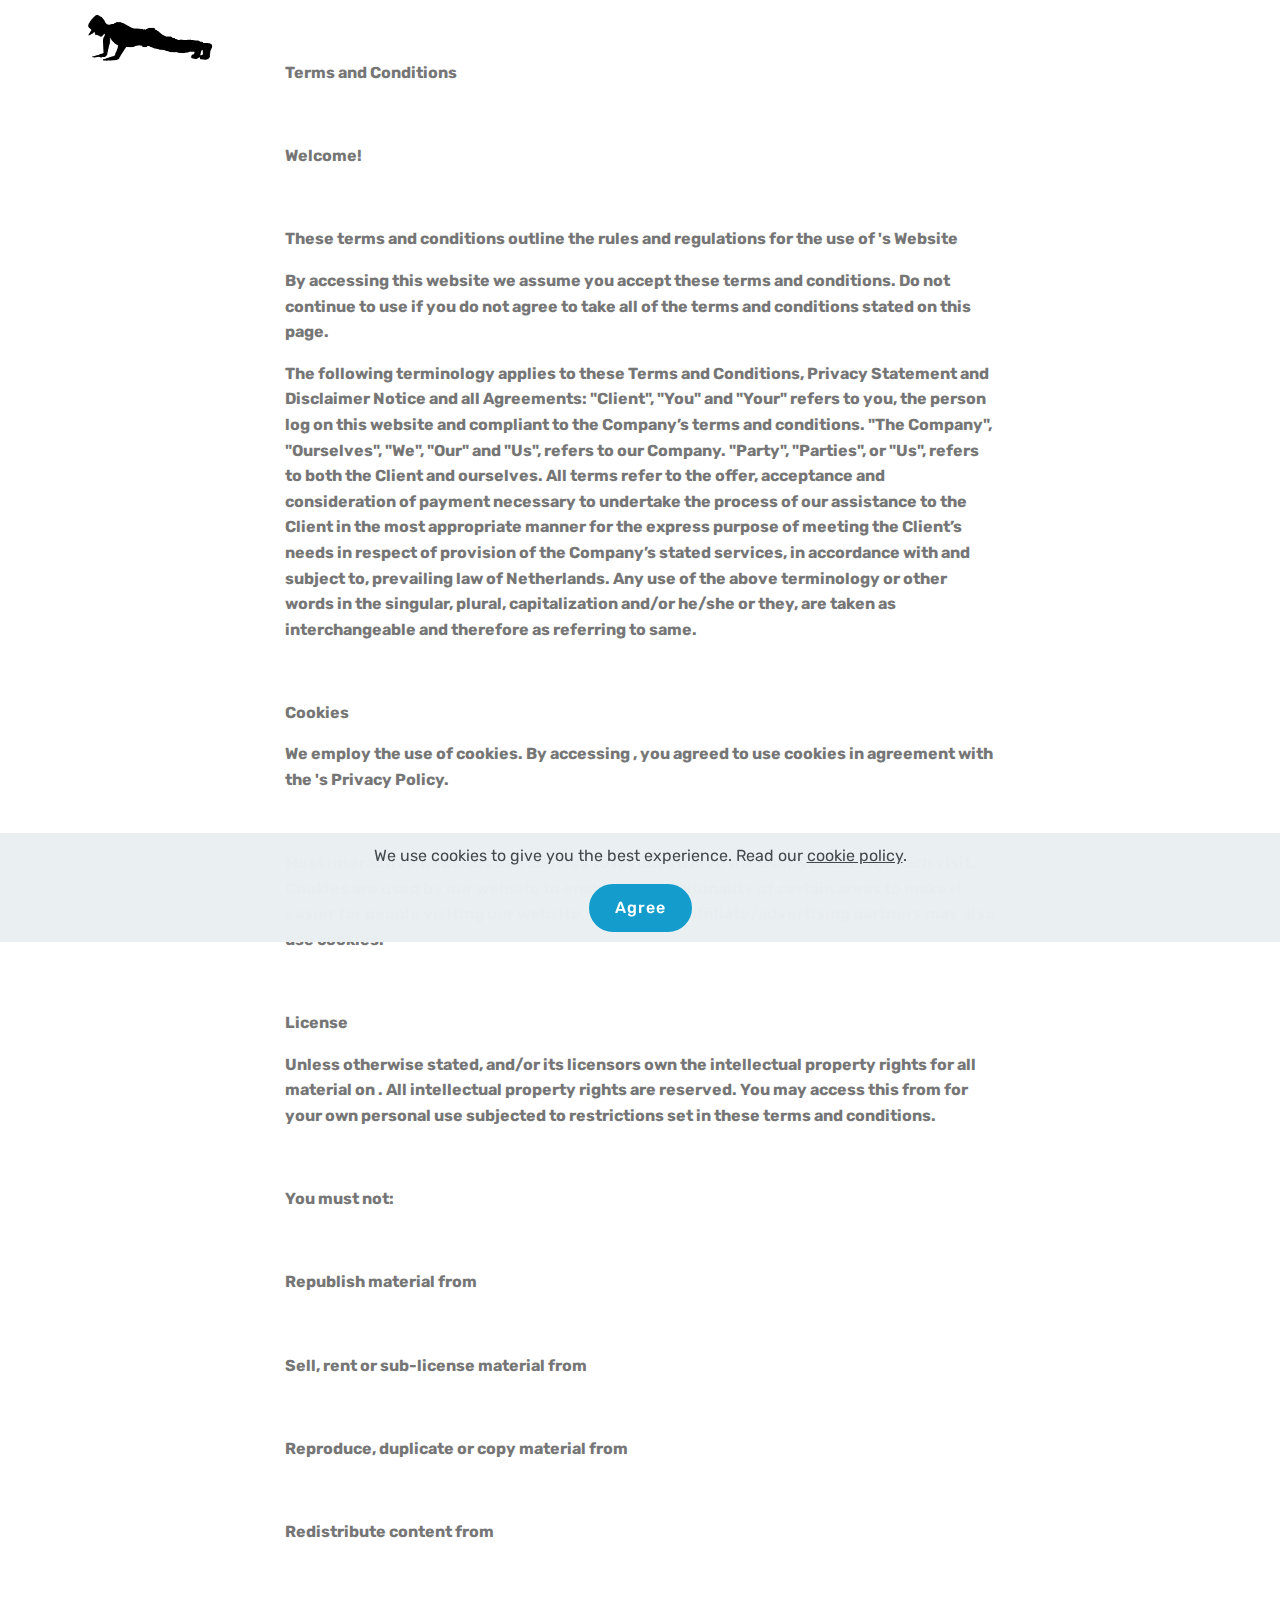
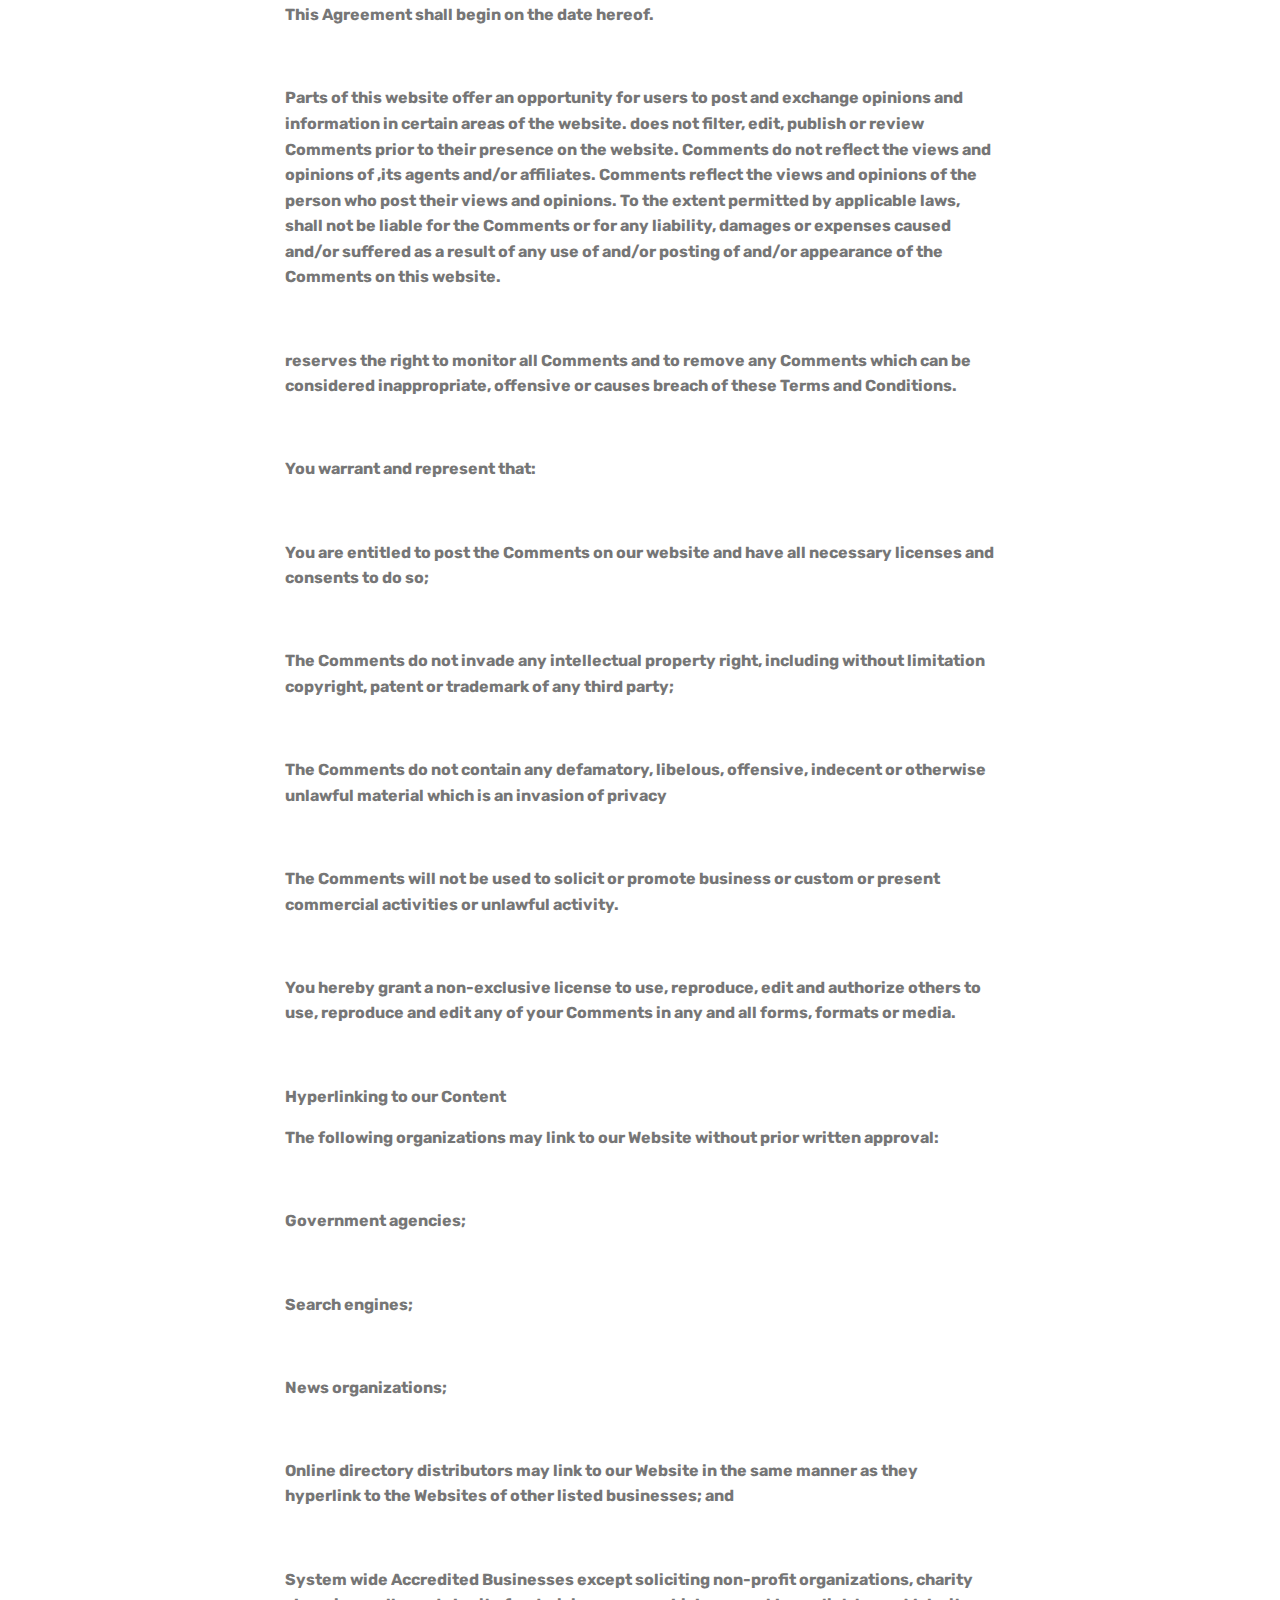
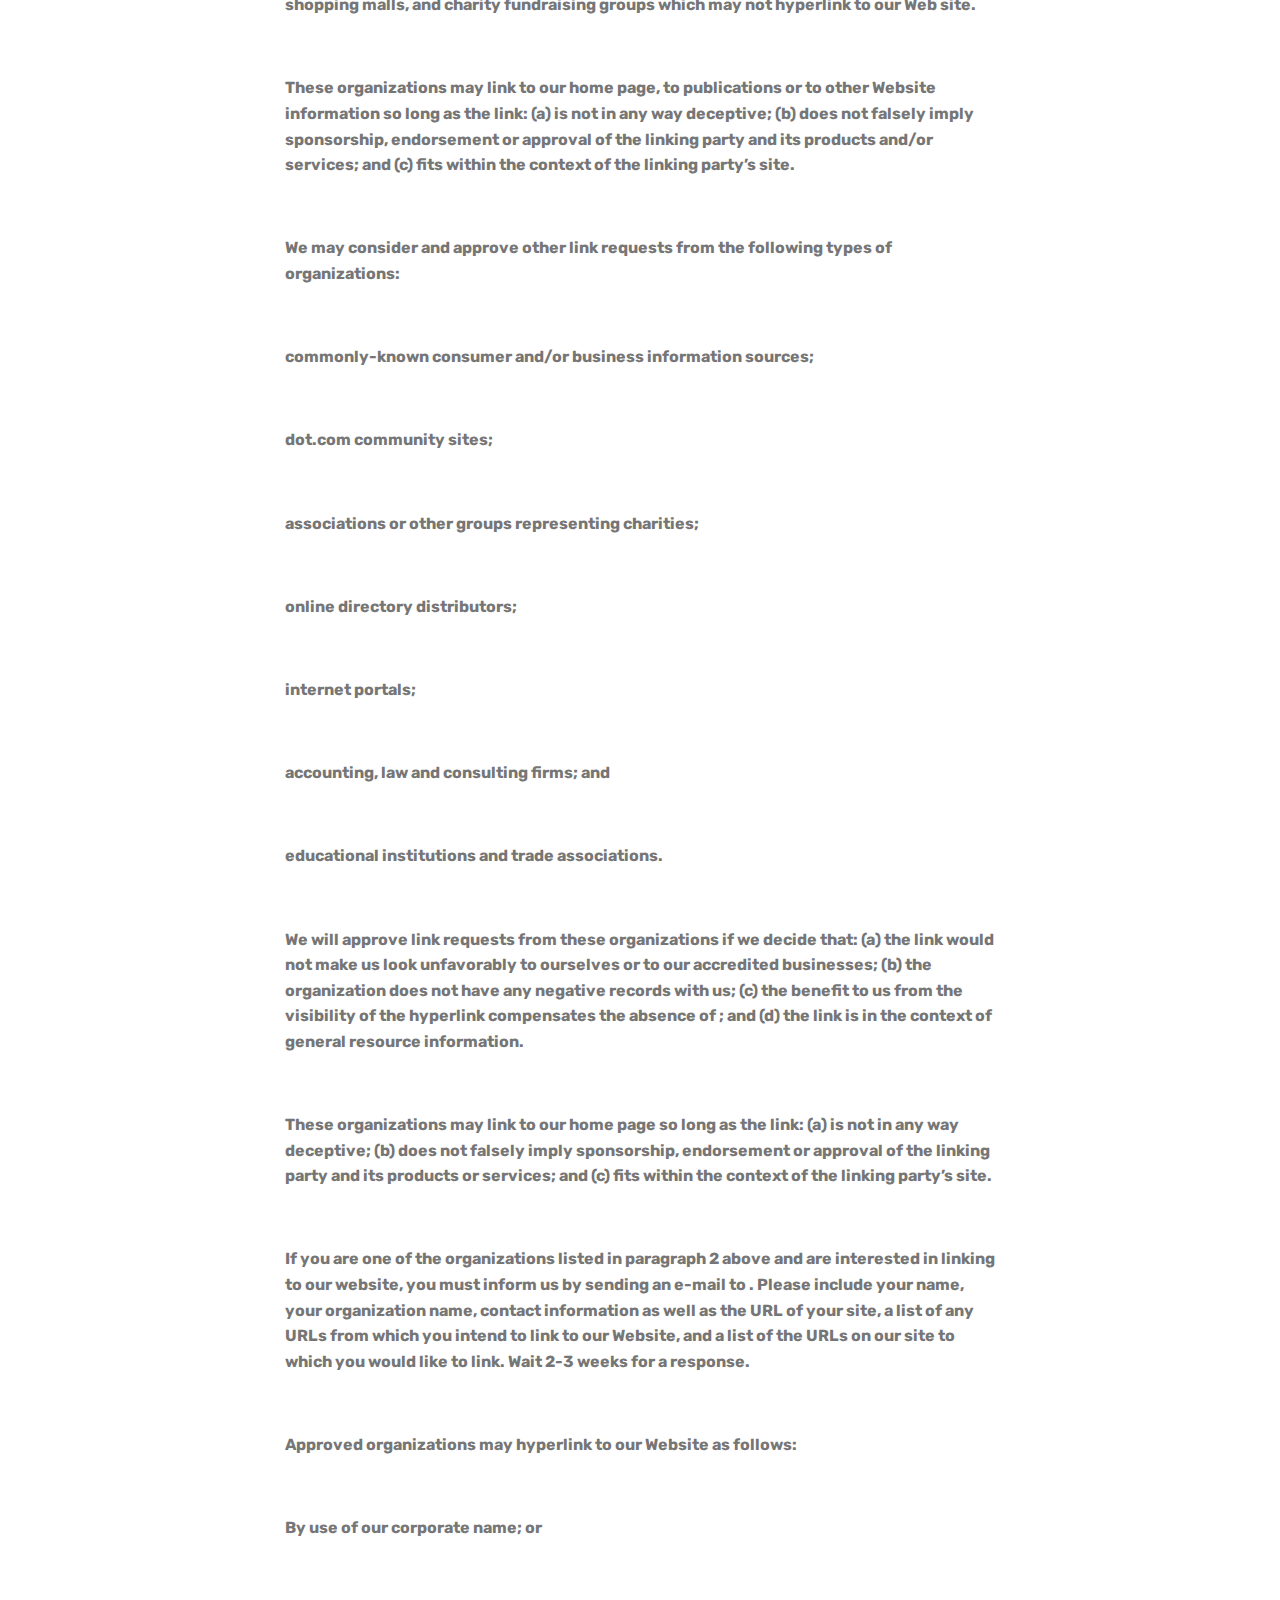
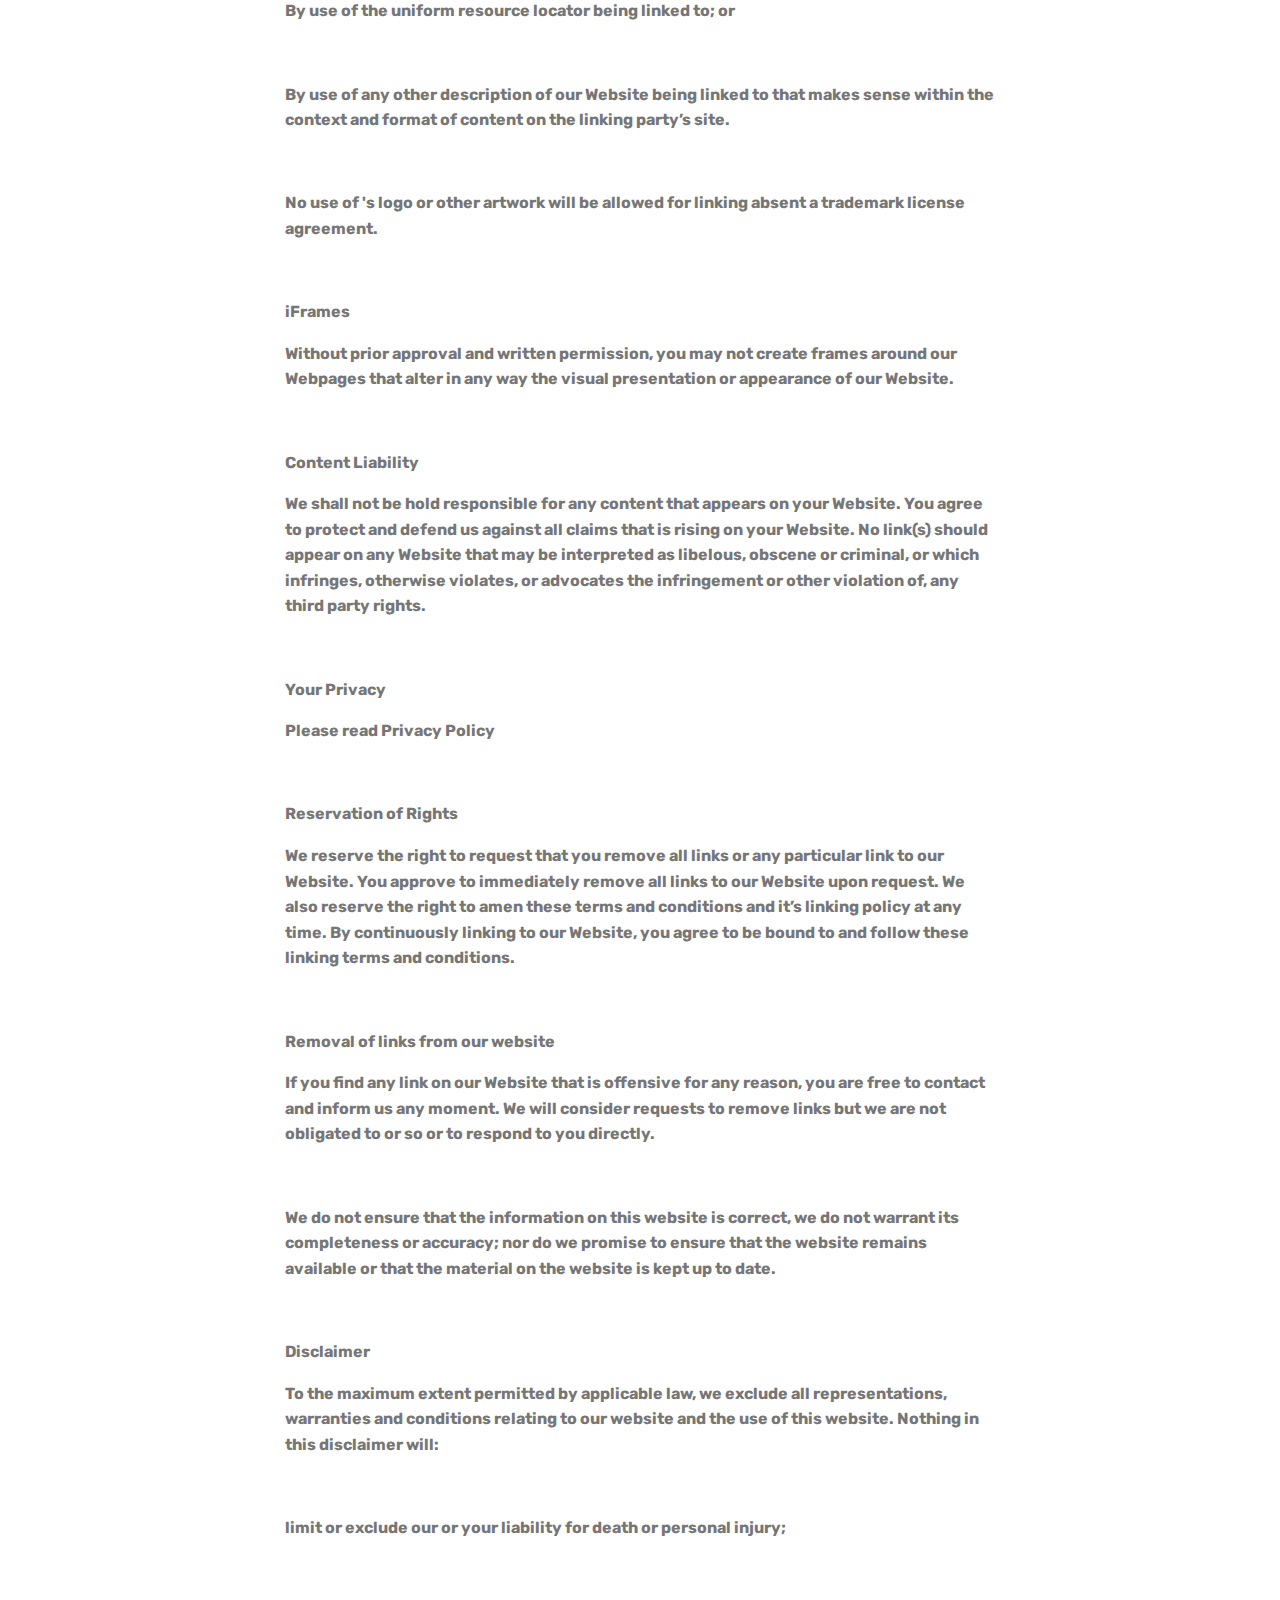
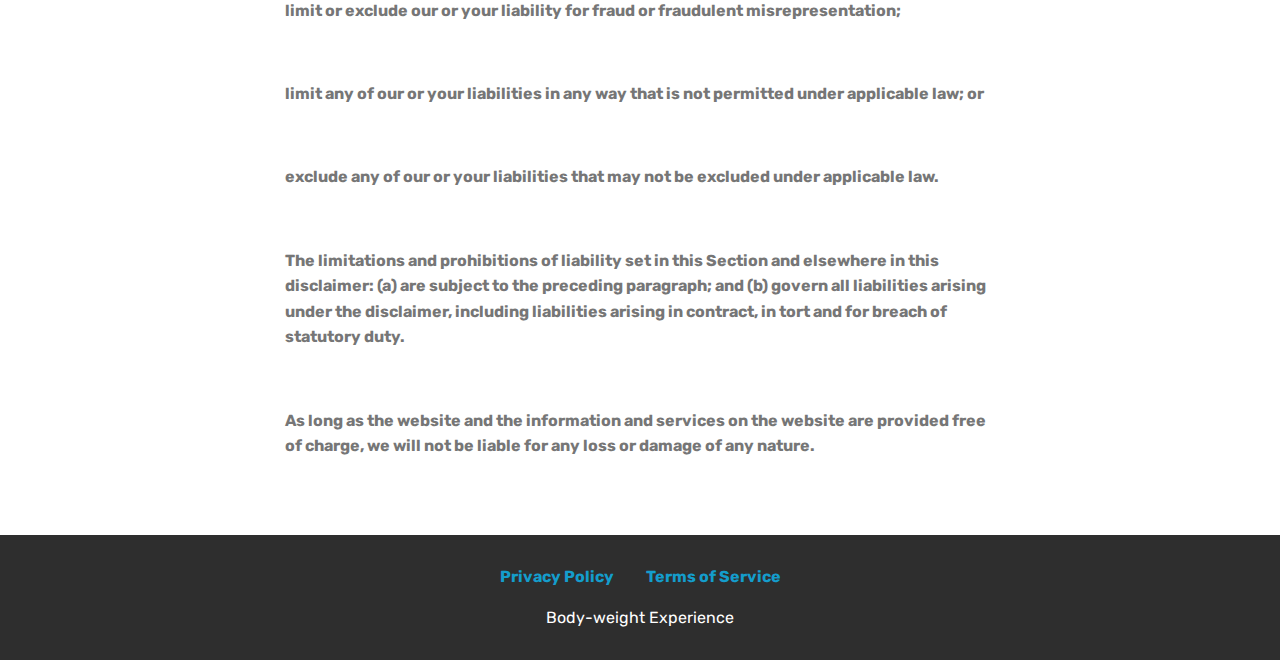
<file: terms.html>
<!DOCTYPE html>
<html  >
<head>
  <!-- Site made with Mobirise Website Builder v4.12.4, https://mobirise.com -->
  <meta charset="UTF-8">
  <meta http-equiv="X-UA-Compatible" content="IE=edge">
  <meta name="generator" content="Mobirise v4.12.4, mobirise.com">
  <meta name="viewport" content="width=device-width, initial-scale=1, minimum-scale=1">
  <link rel="shortcut icon" href="assets/images/body-weight.png" type="image/x-icon">
  <meta name="description" content="Terms of Service">
  
  
  <title>Terms of Service</title>
  <link rel="stylesheet" href="assets/web/assets/mobirise-icons/mobirise-icons.css">
  <link rel="stylesheet" href="assets/bootstrap/css/bootstrap.min.css">
  <link rel="stylesheet" href="assets/bootstrap/css/bootstrap-grid.min.css">
  <link rel="stylesheet" href="assets/bootstrap/css/bootstrap-reboot.min.css">
  <link rel="stylesheet" href="assets/web/assets/gdpr-plugin/gdpr-styles.css">
  <link rel="stylesheet" href="assets/tether/tether.min.css">
  <link rel="stylesheet" href="assets/dropdown/css/style.css">
  <link rel="stylesheet" href="assets/socicon/css/styles.css">
  <link rel="stylesheet" href="assets/theme/css/style.css">
  <link rel="preload" as="style" href="assets/mobirise/css/mbr-additional.css"><link rel="stylesheet" href="assets/mobirise/css/mbr-additional.css" type="text/css">
  
  
  
</head>
<body>
  <section class="menu cid-s7zmcyveAb" once="menu" id="menu1-7">

    

    <nav class="navbar navbar-expand beta-menu navbar-dropdown align-items-center navbar-fixed-top navbar-toggleable-sm bg-color transparent">
        <button class="navbar-toggler navbar-toggler-right" type="button" data-toggle="collapse" data-target="#navbarSupportedContent" aria-controls="navbarSupportedContent" aria-expanded="false" aria-label="Toggle navigation">
            <div class="hamburger">
                <span></span>
                <span></span>
                <span></span>
                <span></span>
            </div>
        </button>
        <div class="menu-logo">
            <div class="navbar-brand">
                <span class="navbar-logo">
                    <a href="index.html">
                         <img src="assets/images/mbr-1.png" alt="Mobirise" title="" style="height: 3.8rem;">
                    </a>
                </span>
                <span class="navbar-caption-wrap"><a class="navbar-caption text-white display-4" href="index.html">
                        Body-weight Experience</a></span>
            </div>
        </div>
        <div class="collapse navbar-collapse" id="navbarSupportedContent">
            
            
        </div>
    </nav>
</section>

<section class="engine"><a href="https://mobirise.info/p">web templates free download</a></section><section class="mbr-section article content1 cid-s7zAzClB5q" id="content1-d">
    
     

    <div class="container">
        <div class="media-container-row">
            <div class="mbr-text col-12 mbr-fonts-style display-7 col-md-8"><p><strong>Terms and Conditions</strong></p><p><strong><br></strong></p><p><strong>Welcome!</strong></p><p><strong><br></strong></p><p><strong>These terms and conditions outline the rules and regulations for the use of 's Website</strong></p><p><strong>By accessing this website we assume you accept these terms and conditions. Do not continue to use if you do not agree to take all of the terms and conditions stated on this page.&nbsp;</strong><br></p><p><strong>The following terminology applies to these Terms and Conditions, Privacy Statement and Disclaimer Notice and all Agreements: "Client", "You" and "Your" refers to you, the person log on this website and compliant to the Company’s terms and conditions. "The Company", "Ourselves", "We", "Our" and "Us", refers to our Company. "Party", "Parties", or "Us", refers to both the Client and ourselves. All terms refer to the offer, acceptance and consideration of payment necessary to undertake the process of our assistance to the Client in the most appropriate manner for the express purpose of meeting the Client’s needs in respect of provision of the Company’s stated services, in accordance with and subject to, prevailing law of Netherlands. Any use of the above terminology or other words in the singular, plural, capitalization and/or he/she or they, are taken as interchangeable and therefore as referring to same.</strong><br></p><p><strong><br></strong></p><p><strong>Cookies</strong></p><p><strong>We employ the use of cookies. By accessing , you agreed to use cookies in agreement with the 's Privacy Policy.</strong></p><p><strong><br></strong></p><p><strong>Most interactive websites use cookies to let us retrieve the user’s details for each visit. Cookies are used by our website to enable the functionality of certain areas to make it easier for people visiting our website. Some of our affiliate/advertising partners may also use cookies.</strong></p><p><strong><br></strong></p><p><strong>License</strong></p><p><strong>Unless otherwise stated, and/or its licensors own the intellectual property rights for all material on . All intellectual property rights are reserved. You may access this from for your own personal use subjected to restrictions set in these terms and conditions.</strong></p><p><strong><br></strong></p><p><strong>You must not:</strong></p><p><strong><br></strong></p><p><strong>Republish material from&nbsp;</strong></p><p><strong><br></strong></p><p><strong>Sell, rent or sub-license material from&nbsp;</strong></p><p><strong><br></strong></p><p><strong>Reproduce, duplicate or copy material from&nbsp;</strong></p><p><strong><br></strong></p><p><strong>Redistribute content from&nbsp;</strong></p><p><strong><br></strong></p><p><strong>This Agreement shall begin on the date hereof.</strong></p><p><strong><br></strong></p><p><strong>Parts of this website offer an opportunity for users to post and exchange opinions and information in certain areas of the website. does not filter, edit, publish or review Comments prior to their presence on the website. Comments do not reflect the views and opinions of ,its agents and/or affiliates. Comments reflect the views and opinions of the person who post their views and opinions. To the extent permitted by applicable laws, shall not be liable for the Comments or for any liability, damages or expenses caused and/or suffered as a result of any use of and/or posting of and/or appearance of the Comments on this website.</strong></p><p><strong><br></strong></p><p><strong>reserves the right to monitor all Comments and to remove any Comments which can be considered inappropriate, offensive or causes breach of these Terms and Conditions.</strong></p><p><strong><br></strong></p><p><strong>You warrant and represent that:</strong></p><p><strong><br></strong></p><p><strong>You are entitled to post the Comments on our website and have all necessary licenses and consents to do so;</strong></p><p><strong><br></strong></p><p><strong>The Comments do not invade any intellectual property right, including without limitation copyright, patent or trademark of any third party;</strong></p><p><strong><br></strong></p><p><strong>The Comments do not contain any defamatory, libelous, offensive, indecent or otherwise unlawful material which is an invasion of privacy</strong></p><p><strong><br></strong></p><p><strong>The Comments will not be used to solicit or promote business or custom or present commercial activities or unlawful activity.</strong></p><p><strong><br></strong></p><p><strong>You hereby grant a non-exclusive license to use, reproduce, edit and authorize others to use, reproduce and edit any of your Comments in any and all forms, formats or media.</strong></p><p><strong><br></strong></p><p><strong>Hyperlinking to our Content</strong></p><p><strong>The following organizations may link to our Website without prior written approval:</strong></p><p><strong><br></strong></p><p><strong>Government agencies;</strong></p><p><strong><br></strong></p><p><strong>Search engines;</strong></p><p><strong><br></strong></p><p><strong>News organizations;</strong></p><p><strong><br></strong></p><p><strong>Online directory distributors may link to our Website in the same manner as they hyperlink to the Websites of other listed businesses; and</strong></p><p><strong><br></strong></p><p><strong>System wide Accredited Businesses except soliciting non-profit organizations, charity shopping malls, and charity fundraising groups which may not hyperlink to our Web site.</strong></p><p><strong><br></strong></p><p><strong>These organizations may link to our home page, to publications or to other Website information so long as the link: (a) is not in any way deceptive; (b) does not falsely imply sponsorship, endorsement or approval of the linking party and its products and/or services; and (c) fits within the context of the linking party’s site.</strong></p><p><strong><br></strong></p><p><strong>We may consider and approve other link requests from the following types of organizations:</strong></p><p><strong><br></strong></p><p><strong>commonly-known consumer and/or business information sources;</strong></p><p><strong><br></strong></p><p><strong>dot.com community sites;</strong></p><p><strong><br></strong></p><p><strong>associations or other groups representing charities;</strong></p><p><strong><br></strong></p><p><strong>online directory distributors;</strong></p><p><strong><br></strong></p><p><strong>internet portals;</strong></p><p><strong><br></strong></p><p><strong>accounting, law and consulting firms; and</strong></p><p><strong><br></strong></p><p><strong>educational institutions and trade associations.</strong></p><p><strong><br></strong></p><p><strong>We will approve link requests from these organizations if we decide that: (a) the link would not make us look unfavorably to ourselves or to our accredited businesses; (b) the organization does not have any negative records with us; (c) the benefit to us from the visibility of the hyperlink compensates the absence of ; and (d) the link is in the context of general resource information.</strong></p><p><strong><br></strong></p><p><strong>These organizations may link to our home page so long as the link: (a) is not in any way deceptive; (b) does not falsely imply sponsorship, endorsement or approval of the linking party and its products or services; and (c) fits within the context of the linking party’s site.</strong></p><p><strong><br></strong></p><p><strong>If you are one of the organizations listed in paragraph 2 above and are interested in linking to our website, you must inform us by sending an e-mail to . Please include your name, your organization name, contact information as well as the URL of your site, a list of any URLs from which you intend to link to our Website, and a list of the URLs on our site to which you would like to link. Wait 2-3 weeks for a response.</strong></p><p><strong><br></strong></p><p><strong>Approved organizations may hyperlink to our Website as follows:</strong></p><p><strong><br></strong></p><p><strong>By use of our corporate name; or</strong></p><p><strong><br></strong></p><p><strong>By use of the uniform resource locator being linked to; or</strong></p><p><strong><br></strong></p><p><strong>By use of any other description of our Website being linked to that makes sense within the context and format of content on the linking party’s site.</strong></p><p><strong><br></strong></p><p><strong>No use of 's logo or other artwork will be allowed for linking absent a trademark license agreement.</strong></p><p><strong><br></strong></p><p><strong>iFrames</strong></p><p><strong>Without prior approval and written permission, you may not create frames around our Webpages that alter in any way the visual presentation or appearance of our Website.</strong></p><p><strong><br></strong></p><p><strong>Content Liability</strong></p><p><strong>We shall not be hold responsible for any content that appears on your Website. You agree to protect and defend us against all claims that is rising on your Website. No link(s) should appear on any Website that may be interpreted as libelous, obscene or criminal, or which infringes, otherwise violates, or advocates the infringement or other violation of, any third party rights.</strong></p><p><strong><br></strong></p><p><strong>Your Privacy</strong></p><p><strong>Please read Privacy Policy</strong></p><p><strong><br></strong></p><p><strong>Reservation of Rights</strong></p><p><strong>We reserve the right to request that you remove all links or any particular link to our Website. You approve to immediately remove all links to our Website upon request. We also reserve the right to amen these terms and conditions and it’s linking policy at any time. By continuously linking to our Website, you agree to be bound to and follow these linking terms and conditions.</strong></p><p><strong><br></strong></p><p><strong>Removal of links from our website</strong></p><p><strong>If you find any link on our Website that is offensive for any reason, you are free to contact and inform us any moment. We will consider requests to remove links but we are not obligated to or so or to respond to you directly.</strong></p><p><strong><br></strong></p><p><strong>We do not ensure that the information on this website is correct, we do not warrant its completeness or accuracy; nor do we promise to ensure that the website remains available or that the material on the website is kept up to date.</strong></p><p><strong><br></strong></p><p><strong>Disclaimer</strong></p><p><strong>To the maximum extent permitted by applicable law, we exclude all representations, warranties and conditions relating to our website and the use of this website. Nothing in this disclaimer will:</strong></p><p><strong><br></strong></p><p><strong>limit or exclude our or your liability for death or personal injury;</strong></p><p><strong><br></strong></p><p><strong>limit or exclude our or your liability for fraud or fraudulent misrepresentation;</strong></p><p><strong><br></strong></p><p><strong>limit any of our or your liabilities in any way that is not permitted under applicable law; or</strong></p><p><strong><br></strong></p><p><strong>exclude any of our or your liabilities that may not be excluded under applicable law.</strong></p><p><strong><br></strong></p><p><strong>The limitations and prohibitions of liability set in this Section and elsewhere in this disclaimer: (a) are subject to the preceding paragraph; and (b) govern all liabilities arising under the disclaimer, including liabilities arising in contract, in tort and for breach of statutory duty.</strong></p><p><strong><br></strong></p><p><strong>As long as the website and the information and services on the website are provided free of charge, we will not be liable for any loss or damage of any nature.</strong></p></div>
        </div>
    </div>
</section>

<section once="footers" class="cid-s7zmz4a31J" id="footer7-8">

    

    

    <div class="container">
        <div class="media-container-row align-center mbr-white">
            <div class="row row-links">
                <ul class="foot-menu">
                    
                    
                    
                    
                    
                <li class="foot-menu-item mbr-fonts-style display-7"><a href="privacy.html"><strong>Privacy Policy</strong></a></li><li class="foot-menu-item mbr-fonts-style display-7"><a href="terms.html"><strong>Terms of Service</strong></a></li></ul>
            </div>
            
            <div class="row row-copirayt">
                <p class="mbr-text mb-0 mbr-fonts-style mbr-white align-center display-7">Body-weight Experience</p>
            </div>
        </div>
    </div>
</section>


  <script src="assets/web/assets/jquery/jquery.min.js"></script>
  <script src="assets/popper/popper.min.js"></script>
  <script src="assets/bootstrap/js/bootstrap.min.js"></script>
  <script src="assets/tether/tether.min.js"></script>
  <script src="assets/web/assets/cookies-alert-plugin/cookies-alert-core.js"></script>
  <script src="assets/web/assets/cookies-alert-plugin/cookies-alert-script.js"></script>
  <script src="assets/smoothscroll/smooth-scroll.js"></script>
  <script src="assets/dropdown/js/nav-dropdown.js"></script>
  <script src="assets/dropdown/js/navbar-dropdown.js"></script>
  <script src="assets/touchswipe/jquery.touch-swipe.min.js"></script>
  <script src="assets/theme/js/script.js"></script>
  
  
<input name="cookieData" type="hidden" data-cookie-customDialogSelector='null' data-cookie-colorText='#424a4d' data-cookie-colorBg='rgba(234, 239, 241, 0.99)' data-cookie-textButton='Agree' data-cookie-colorButton='' data-cookie-colorLink='#424a4d' data-cookie-underlineLink='true' data-cookie-text="We use cookies to give you the best experience. Read our <a href='privacy.html'>cookie policy</a>.">
  </body>
</html>
</file>
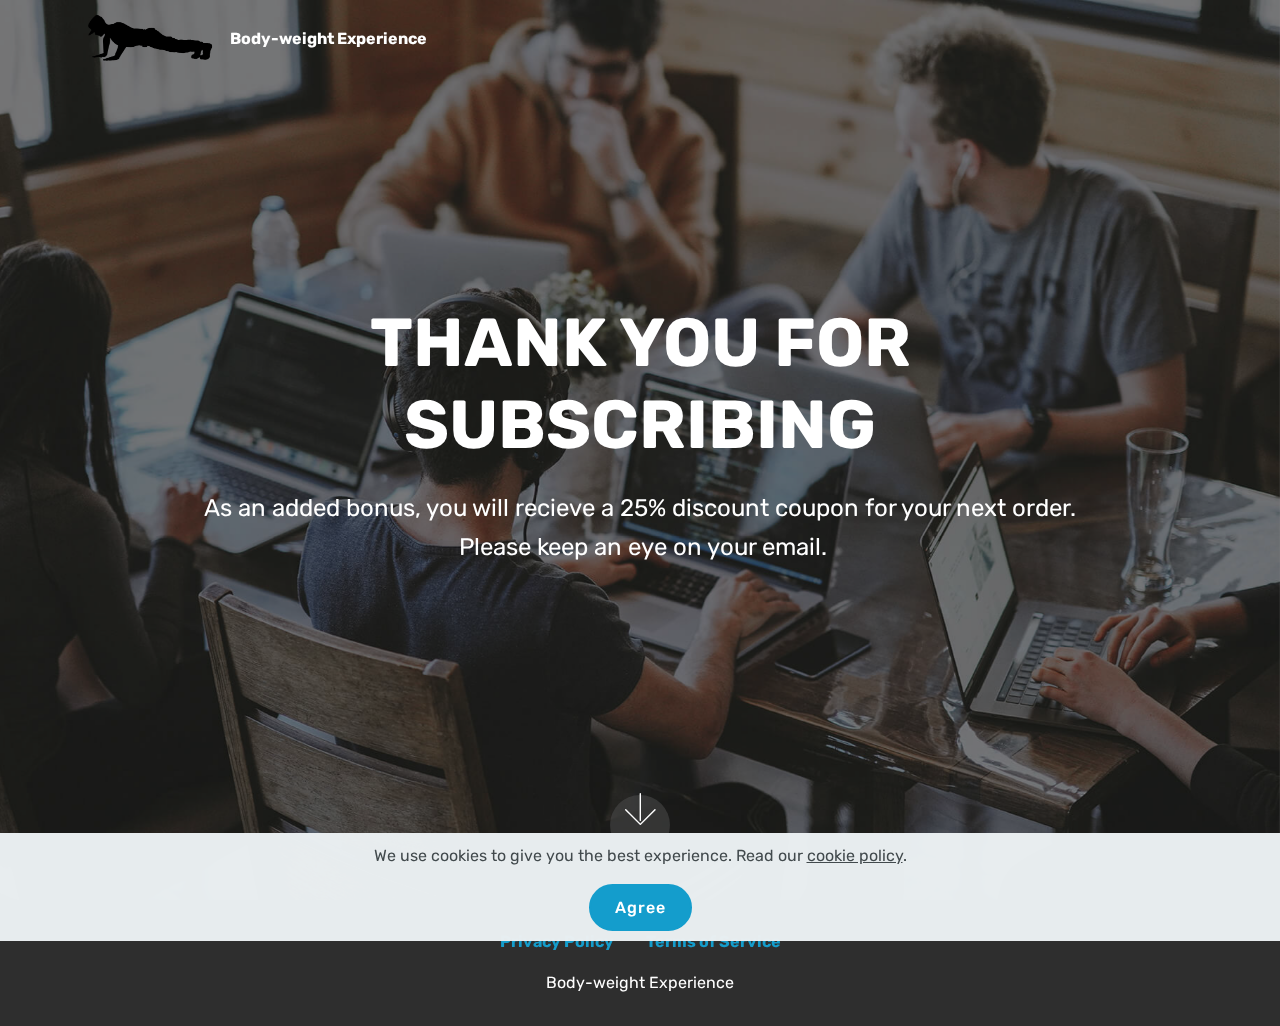
<file: thankyou.html>
<!DOCTYPE html>
<html  >
<head>
  <!-- Site made with Mobirise Website Builder v4.12.4, https://mobirise.com -->
  <meta charset="UTF-8">
  <meta http-equiv="X-UA-Compatible" content="IE=edge">
  <meta name="generator" content="Mobirise v4.12.4, mobirise.com">
  <meta name="viewport" content="width=device-width, initial-scale=1, minimum-scale=1">
  <link rel="shortcut icon" href="assets/images/body-weight.png" type="image/x-icon">
  <meta name="description" content="Thank You">
  
  
  <title>Thank You</title>
  <link rel="stylesheet" href="assets/web/assets/mobirise-icons/mobirise-icons.css">
  <link rel="stylesheet" href="assets/bootstrap/css/bootstrap.min.css">
  <link rel="stylesheet" href="assets/bootstrap/css/bootstrap-grid.min.css">
  <link rel="stylesheet" href="assets/bootstrap/css/bootstrap-reboot.min.css">
  <link rel="stylesheet" href="assets/web/assets/gdpr-plugin/gdpr-styles.css">
  <link rel="stylesheet" href="assets/tether/tether.min.css">
  <link rel="stylesheet" href="assets/dropdown/css/style.css">
  <link rel="stylesheet" href="assets/socicon/css/styles.css">
  <link rel="stylesheet" href="assets/theme/css/style.css">
  <link rel="preload" as="style" href="assets/mobirise/css/mbr-additional.css"><link rel="stylesheet" href="assets/mobirise/css/mbr-additional.css" type="text/css">
  
  
  
</head>
<body>
  <section class="menu cid-s7zmcyveAb" once="menu" id="menu1-g">

    

    <nav class="navbar navbar-expand beta-menu navbar-dropdown align-items-center navbar-fixed-top navbar-toggleable-sm bg-color transparent">
        <button class="navbar-toggler navbar-toggler-right" type="button" data-toggle="collapse" data-target="#navbarSupportedContent" aria-controls="navbarSupportedContent" aria-expanded="false" aria-label="Toggle navigation">
            <div class="hamburger">
                <span></span>
                <span></span>
                <span></span>
                <span></span>
            </div>
        </button>
        <div class="menu-logo">
            <div class="navbar-brand">
                <span class="navbar-logo">
                    <a href="index.html">
                         <img src="assets/images/mbr-1.png" alt="Mobirise" title="" style="height: 3.8rem;">
                    </a>
                </span>
                <span class="navbar-caption-wrap"><a class="navbar-caption text-white display-4" href="index.html">
                        Body-weight Experience</a></span>
            </div>
        </div>
        <div class="collapse navbar-collapse" id="navbarSupportedContent">
            
            
        </div>
    </nav>
</section>

<section class="engine"><a href="https://mobirise.info/u">bootstrap html templates</a></section><section class="cid-s7zE0fFYbL mbr-fullscreen mbr-parallax-background" id="header2-i">

    

    <div class="mbr-overlay" style="opacity: 0.5; background-color: rgb(35, 35, 35);"></div>

    <div class="container align-center">
        <div class="row justify-content-md-center">
            <div class="mbr-white col-md-10">
                <h1 class="mbr-section-title mbr-bold pb-3 mbr-fonts-style display-1">
                    THANK YOU FOR SUBSCRIBING</h1>
                
                <p class="mbr-text pb-3 mbr-fonts-style display-5">
                    As an added bonus, you will recieve a 25% discount coupon for your next order. &nbsp;Please keep an eye on your email.</p>
                
            </div>
        </div>
    </div>
    <div class="mbr-arrow hidden-sm-down" aria-hidden="true">
        <a href="#next">
            <i class="mbri-down mbr-iconfont"></i>
        </a>
    </div>
</section>

<section once="footers" class="cid-s7zmz4a31J" id="footer7-h">

    

    

    <div class="container">
        <div class="media-container-row align-center mbr-white">
            <div class="row row-links">
                <ul class="foot-menu">
                    
                    
                    
                    
                    
                <li class="foot-menu-item mbr-fonts-style display-7"><a href="privacy.html"><strong>Privacy Policy</strong></a></li><li class="foot-menu-item mbr-fonts-style display-7"><a href="terms.html"><strong>Terms of Service</strong></a></li></ul>
            </div>
            
            <div class="row row-copirayt">
                <p class="mbr-text mb-0 mbr-fonts-style mbr-white align-center display-7">Body-weight Experience</p>
            </div>
        </div>
    </div>
</section>


  <script src="assets/web/assets/jquery/jquery.min.js"></script>
  <script src="assets/popper/popper.min.js"></script>
  <script src="assets/bootstrap/js/bootstrap.min.js"></script>
  <script src="assets/tether/tether.min.js"></script>
  <script src="assets/web/assets/cookies-alert-plugin/cookies-alert-core.js"></script>
  <script src="assets/web/assets/cookies-alert-plugin/cookies-alert-script.js"></script>
  <script src="assets/smoothscroll/smooth-scroll.js"></script>
  <script src="assets/parallax/jarallax.min.js"></script>
  <script src="assets/dropdown/js/nav-dropdown.js"></script>
  <script src="assets/dropdown/js/navbar-dropdown.js"></script>
  <script src="assets/touchswipe/jquery.touch-swipe.min.js"></script>
  <script src="assets/theme/js/script.js"></script>
  
  
<input name="cookieData" type="hidden" data-cookie-customDialogSelector='null' data-cookie-colorText='#424a4d' data-cookie-colorBg='rgba(234, 239, 241, 0.99)' data-cookie-textButton='Agree' data-cookie-colorButton='' data-cookie-colorLink='#424a4d' data-cookie-underlineLink='true' data-cookie-text="We use cookies to give you the best experience. Read our <a href='privacy.html'>cookie policy</a>.">
  </body>
</html>
</file>
<file: assets/web/assets/mobirise-icons/mobirise-icons.css>
@font-face {
  font-family: 'MobiriseIcons';
  src:  url('mobirise-icons.eot?spat4u');
  src:  url('mobirise-icons.eot?spat4u#iefix') format('embedded-opentype'),
    url('mobirise-icons.ttf?spat4u') format('truetype'),
    url('mobirise-icons.woff?spat4u') format('woff'),
    url('mobirise-icons.svg?spat4u#MobiriseIcons') format('svg');
  font-weight: normal;
  font-style: normal;
  font-display: swap;
}

[class^="mbri-"], [class*=" mbri-"] {
  /* use !important to prevent issues with browser extensions that change fonts */
  font-family: MobiriseIcons !important;
  speak: none;
  font-style: normal;
  font-weight: normal;
  font-variant: normal;
  text-transform: none;
  line-height: 1;

  /* Better Font Rendering =========== */
  -webkit-font-smoothing: antialiased;
  -moz-osx-font-smoothing: grayscale;
}

.mbri-add-submenu:before {
  content: "\e900";
}
.mbri-alert:before {
  content: "\e901";
}
.mbri-align-center:before {
  content: "\e902";
}
.mbri-align-justify:before {
  content: "\e903";
}
.mbri-align-left:before {
  content: "\e904";
}
.mbri-align-right:before {
  content: "\e905";
}
.mbri-android:before {
  content: "\e906";
}
.mbri-apple:before {
  content: "\e907";
}
.mbri-arrow-down:before {
  content: "\e908";
}
.mbri-arrow-next:before {
  content: "\e909";
}
.mbri-arrow-prev:before {
  content: "\e90a";
}
.mbri-arrow-up:before {
  content: "\e90b";
}
.mbri-bold:before {
  content: "\e90c";
}
.mbri-bookmark:before {
  content: "\e90d";
}
.mbri-bootstrap:before {
  content: "\e90e";
}
.mbri-briefcase:before {
  content: "\e90f";
}
.mbri-browse:before {
  content: "\e910";
}
.mbri-bulleted-list:before {
  content: "\e911";
}
.mbri-calendar:before {
  content: "\e912";
}
.mbri-camera:before {
  content: "\e913";
}
.mbri-cart-add:before {
  content: "\e914";
}
.mbri-cart-full:before {
  content: "\e915";
}
.mbri-cash:before {
  content: "\e916";
}
.mbri-change-style:before {
  content: "\e917";
}
.mbri-chat:before {
  content: "\e918";
}
.mbri-clock:before {
  content: "\e919";
}
.mbri-close:before {
  content: "\e91a";
}
.mbri-cloud:before {
  content: "\e91b";
}
.mbri-code:before {
  content: "\e91c";
}
.mbri-contact-form:before {
  content: "\e91d";
}
.mbri-credit-card:before {
  content: "\e91e";
}
.mbri-cursor-click:before {
  content: "\e91f";
}
.mbri-cust-feedback:before {
  content: "\e920";
}
.mbri-database:before {
  content: "\e921";
}
.mbri-delivery:before {
  content: "\e922";
}
.mbri-desktop:before {
  content: "\e923";
}
.mbri-devices:before {
  content: "\e924";
}
.mbri-down:before {
  content: "\e925";
}
.mbri-download:before {
  content: "\e989";
}
.mbri-drag-n-drop:before {
  content: "\e927";
}
.mbri-drag-n-drop2:before {
  content: "\e928";
}
.mbri-edit:before {
  content: "\e929";
}
.mbri-edit2:before {
  content: "\e92a";
}
.mbri-error:before {
  content: "\e92b";
}
.mbri-extension:before {
  content: "\e92c";
}
.mbri-features:before {
  content: "\e92d";
}
.mbri-file:before {
  content: "\e92e";
}
.mbri-flag:before {
  content: "\e92f";
}
.mbri-folder:before {
  content: "\e930";
}
.mbri-gift:before {
  content: "\e931";
}
.mbri-github:before {
  content: "\e932";
}
.mbri-globe:before {
  content: "\e933";
}
.mbri-globe-2:before {
  content: "\e934";
}
.mbri-growing-chart:before {
  content: "\e935";
}
.mbri-hearth:before {
  content: "\e936";
}
.mbri-help:before {
  content: "\e937";
}
.mbri-home:before {
  content: "\e938";
}
.mbri-hot-cup:before {
  content: "\e939";
}
.mbri-idea:before {
  content: "\e93a";
}
.mbri-image-gallery:before {
  content: "\e93b";
}
.mbri-image-slider:before {
  content: "\e93c";
}
.mbri-info:before {
  content: "\e93d";
}
.mbri-italic:before {
  content: "\e93e";
}
.mbri-key:before {
  content: "\e93f";
}
.mbri-laptop:before {
  content: "\e940";
}
.mbri-layers:before {
  content: "\e941";
}
.mbri-left-right:before {
  content: "\e942";
}
.mbri-left:before {
  content: "\e943";
}
.mbri-letter:before {
  content: "\e944";
}
.mbri-like:before {
  content: "\e945";
}
.mbri-link:before {
  content: "\e946";
}
.mbri-lock:before {
  content: "\e947";
}
.mbri-login:before {
  content: "\e948";
}
.mbri-logout:before {
  content: "\e949";
}
.mbri-magic-stick:before {
  content: "\e94a";
}
.mbri-map-pin:before {
  content: "\e94b";
}
.mbri-menu:before {
  content: "\e94c";
}
.mbri-mobile:before {
  content: "\e94d";
}
.mbri-mobile2:before {
  content: "\e94e";
}
.mbri-mobirise:before {
  content: "\e94f";
}
.mbri-more-horizontal:before {
  content: "\e950";
}
.mbri-more-vertical:before {
  content: "\e951";
}
.mbri-music:before {
  content: "\e952";
}
.mbri-new-file:before {
  content: "\e953";
}
.mbri-numbered-list:before {
  content: "\e954";
}
.mbri-opened-folder:before {
  content: "\e955";
}
.mbri-pages:before {
  content: "\e956";
}
.mbri-paper-plane:before {
  content: "\e957";
}
.mbri-paperclip:before {
  content: "\e958";
}
.mbri-photo:before {
  content: "\e959";
}
.mbri-photos:before {
  content: "\e95a";
}
.mbri-pin:before {
  content: "\e95b";
}
.mbri-play:before {
  content: "\e95c";
}
.mbri-plus:before {
  content: "\e95d";
}
.mbri-preview:before {
  content: "\e95e";
}
.mbri-print:before {
  content: "\e95f";
}
.mbri-protect:before {
  content: "\e960";
}
.mbri-question:before {
  content: "\e961";
}
.mbri-quote-left:before {
  content: "\e962";
}
.mbri-quote-right:before {
  content: "\e963";
}
.mbri-refresh:before {
  content: "\e964";
}
.mbri-responsive:before {
  content: "\e965";
}
.mbri-right:before {
  content: "\e966";
}
.mbri-rocket:before {
  content: "\e967";
}
.mbri-sad-face:before {
  content: "\e968";
}
.mbri-sale:before {
  content: "\e969";
}
.mbri-save:before {
  content: "\e96a";
}
.mbri-search:before {
  content: "\e96b";
}
.mbri-setting:before {
  content: "\e96c";
}
.mbri-setting2:before {
  content: "\e96d";
}
.mbri-setting3:before {
  content: "\e96e";
}
.mbri-share:before {
  content: "\e96f";
}
.mbri-shopping-bag:before {
  content: "\e970";
}
.mbri-shopping-basket:before {
  content: "\e971";
}
.mbri-shopping-cart:before {
  content: "\e972";
}
.mbri-sites:before {
  content: "\e973";
}
.mbri-smile-face:before {
  content: "\e974";
}
.mbri-speed:before {
  content: "\e975";
}
.mbri-star:before {
  content: "\e976";
}
.mbri-success:before {
  content: "\e977";
}
.mbri-sun:before {
  content: "\e978";
}
.mbri-sun2:before {
  content: "\e979";
}
.mbri-tablet:before {
  content: "\e97a";
}
.mbri-tablet-vertical:before {
  content: "\e97b";
}
.mbri-target:before {
  content: "\e97c";
}
.mbri-timer:before {
  content: "\e97d";
}
.mbri-to-ftp:before {
  content: "\e97e";
}
.mbri-to-local-drive:before {
  content: "\e97f";
}
.mbri-touch-swipe:before {
  content: "\e980";
}
.mbri-touch:before {
  content: "\e981";
}
.mbri-trash:before {
  content: "\e982";
}
.mbri-underline:before {
  content: "\e983";
}
.mbri-unlink:before {
  content: "\e984";
}
.mbri-unlock:before {
  content: "\e985";
}
.mbri-up-down:before {
  content: "\e986";
}
.mbri-up:before {
  content: "\e987";
}
.mbri-update:before {
  content: "\e988";
}
.mbri-upload:before {
 content: "\e926"; 
}
.mbri-user:before {
  content: "\e98a";
}
.mbri-user2:before {
  content: "\e98b";
}
.mbri-users:before {
  content: "\e98c";
}
.mbri-video:before {
  content: "\e98d";
}
.mbri-video-play:before {
  content: "\e98e";
}
.mbri-watch:before {
  content: "\e98f";
}
.mbri-website-theme:before {
  content: "\e990";
}
.mbri-wifi:before {
  content: "\e991";
}
.mbri-windows:before {
  content: "\e992";
}
.mbri-zoom-out:before {
  content: "\e993";
}
.mbri-redo:before {
  content: "\e994";
}
.mbri-undo:before {
  content: "\e995";
}
</file>
<file: assets/web/assets/gdpr-plugin/gdpr-styles.css>
.gdpr-block {
    padding: 10px;
    font-size: 14px;
    display: block;
    width: 100%;
    text-align: center;
}
.gdpr-block.covert {
	display: none;
}
.textGDPR {
    position: relative;
}
.gdpr-block label span.textGDPR input[name='gdpr']{
    width: 15px;
    height: 15px;
    margin: 0;
    position: absolute;
    top: 2px;
    left: -20px;
}
.gdpr-block label {
    color: #a7a7a7;
    vertical-align: middle;
    user-select: none;
    margin-bottom: 0;
}
</file>
<file: assets/socicon/css/styles.css>
@charset "UTF-8";

@font-face {
  font-family: 'Socicon';
  src:  url('../fonts/socicon.eot');
  src:  url('../fonts/socicon.eot?#iefix') format('embedded-opentype'),
    url('../fonts/socicon.woff2') format('woff2'),
    url('../fonts/socicon.ttf') format('truetype'),
    url('../fonts/socicon.woff') format('woff'),
    url('../fonts/socicon.svg#socicon') format('svg');
  font-weight: normal;
  font-style: normal;
}

[data-icon]:before {
  font-family: "socicon" !important;
  content: attr(data-icon);
  font-style: normal !important;
  font-weight: normal !important;
  font-variant: normal !important;
  text-transform: none !important;
  speak: none;
  line-height: 1;
  -webkit-font-smoothing: antialiased;
  -moz-osx-font-smoothing: grayscale;
}

[class^="socicon-"], [class*=" socicon-"] {
  /* use !important to prevent issues with browser extensions that change fonts */
  font-family: 'Socicon' !important;
  speak: none;
  font-style: normal;
  font-weight: normal;
  font-variant: normal;
  text-transform: none;
  line-height: 1;

  /* Better Font Rendering =========== */
  -webkit-font-smoothing: antialiased;
  -moz-osx-font-smoothing: grayscale;
}

.socicon-eitaa:before {
  content: "\e97c";
}
.socicon-soroush:before {
  content: "\e97d";
}
.socicon-bale:before {
  content: "\e97e";
}
.socicon-zazzle:before {
  content: "\e97b";
}
.socicon-society6:before {
  content: "\e97a";
}
.socicon-redbubble:before {
  content: "\e979";
}
.socicon-avvo:before {
  content: "\e978";
}
.socicon-stitcher:before {
  content: "\e977";
}
.socicon-googlehangouts:before {
  content: "\e974";
}
.socicon-dlive:before {
  content: "\e975";
}
.socicon-vsco:before {
  content: "\e976";
}
.socicon-flipboard:before {
  content: "\e973";
}
.socicon-ubuntu:before {
  content: "\e958";
}
.socicon-artstation:before {
  content: "\e959";
}
.socicon-invision:before {
  content: "\e95a";
}
.socicon-torial:before {
  content: "\e95b";
}
.socicon-collectorz:before {
  content: "\e95c";
}
.socicon-seenthis:before {
  content: "\e95d";
}
.socicon-googleplaymusic:before {
  content: "\e95e";
}
.socicon-debian:before {
  content: "\e95f";
}
.socicon-filmfreeway:before {
  content: "\e960";
}
.socicon-gnome:before {
  content: "\e961";
}
.socicon-itchio:before {
  content: "\e962";
}
.socicon-jamendo:before {
  content: "\e963";
}
.socicon-mix:before {
  content: "\e964";
}
.socicon-sharepoint:before {
  content: "\e965";
}
.socicon-tinder:before {
  content: "\e966";
}
.socicon-windguru:before {
  content: "\e967";
}
.socicon-cdbaby:before {
  content: "\e968";
}
.socicon-elementaryos:before {
  content: "\e969";
}
.socicon-stage32:before {
  content: "\e96a";
}
.socicon-tiktok:before {
  content: "\e96b";
}
.socicon-gitter:before {
  content: "\e96c";
}
.socicon-letterboxd:before {
  content: "\e96d";
}
.socicon-threema:before {
  content: "\e96e";
}
.socicon-splice:before {
  content: "\e96f";
}
.socicon-metapop:before {
  content: "\e970";
}
.socicon-naver:before {
  content: "\e971";
}
.socicon-remote:before {
  content: "\e972";
}
.socicon-internet:before {
  content: "\e957";
}
.socicon-moddb:before {
  content: "\e94b";
}
.socicon-indiedb:before {
  content: "\e94c";
}
.socicon-traxsource:before {
  content: "\e94d";
}
.socicon-gamefor:before {
  content: "\e94e";
}
.socicon-pixiv:before {
  content: "\e94f";
}
.socicon-myanimelist:before {
  content: "\e950";
}
.socicon-blackberry:before {
  content: "\e951";
}
.socicon-wickr:before {
  content: "\e952";
}
.socicon-spip:before {
  content: "\e953";
}
.socicon-napster:before {
  content: "\e954";
}
.socicon-beatport:before {
  content: "\e955";
}
.socicon-hackerone:before {
  content: "\e956";
}
.socicon-hackernews:before {
  content: "\e946";
}
.socicon-smashwords:before {
  content: "\e947";
}
.socicon-kobo:before {
  content: "\e948";
}
.socicon-bookbub:before {
  content: "\e949";
}
.socicon-mailru:before {
  content: "\e94a";
}
.socicon-gitlab:before {
  content: "\e945";
}
.socicon-instructables:before {
  content: "\e944";
}
.socicon-portfolio:before {
  content: "\e943";
}
.socicon-codered:before {
  content: "\e940";
}
.socicon-origin:before {
  content: "\e941";
}
.socicon-nextdoor:before {
  content: "\e942";
}
.socicon-udemy:before {
  content: "\e93f";
}
.socicon-livemaster:before {
  content: "\e93e";
}
.socicon-crunchbase:before {
  content: "\e93b";
}
.socicon-homefy:before {
  content: "\e93c";
}
.socicon-calendly:before {
  content: "\e93d";
}
.socicon-realtor:before {
  content: "\e90f";
}
.socicon-tidal:before {
  content: "\e910";
}
.socicon-qobuz:before {
  content: "\e911";
}
.socicon-natgeo:before {
  content: "\e912";
}
.socicon-mastodon:before {
  content: "\e913";
}
.socicon-unsplash:before {
  content: "\e914";
}
.socicon-homeadvisor:before {
  content: "\e915";
}
.socicon-angieslist:before {
  content: "\e916";
}
.socicon-codepen:before {
  content: "\e917";
}
.socicon-slack:before {
  content: "\e918";
}
.socicon-openaigym:before {
  content: "\e919";
}
.socicon-logmein:before {
  content: "\e91a";
}
.socicon-fiverr:before {
  content: "\e91b";
}
.socicon-gotomeeting:before {
  content: "\e91c";
}
.socicon-aliexpress:before {
  content: "\e91d";
}
.socicon-guru:before {
  content: "\e91e";
}
.socicon-appstore:before {
  content: "\e91f";
}
.socicon-homes:before {
  content: "\e920";
}
.socicon-zoom:before {
  content: "\e921";
}
.socicon-alibaba:before {
  content: "\e922";
}
.socicon-craigslist:before {
  content: "\e923";
}
.socicon-wix:before {
  content: "\e924";
}
.socicon-redfin:before {
  content: "\e925";
}
.socicon-googlecalendar:before {
  content: "\e926";
}
.socicon-shopify:before {
  content: "\e927";
}
.socicon-freelancer:before {
  content: "\e928";
}
.socicon-seedrs:before {
  content: "\e929";
}
.socicon-bing:before {
  content: "\e92a";
}
.socicon-doodle:before {
  content: "\e92b";
}
.socicon-bonanza:before {
  content: "\e92c";
}
.socicon-squarespace:before {
  content: "\e92d";
}
.socicon-toptal:before {
  content: "\e92e";
}
.socicon-gust:before {
  content: "\e92f";
}
.socicon-ask:before {
  content: "\e930";
}
.socicon-trulia:before {
  content: "\e931";
}
.socicon-loomly:before {
  content: "\e932";
}
.socicon-ghost:before {
  content: "\e933";
}
.socicon-upwork:before {
  content: "\e934";
}
.socicon-fundable:before {
  content: "\e935";
}
.socicon-booking:before {
  content: "\e936";
}
.socicon-googlemaps:before {
  content: "\e937";
}
.socicon-zillow:before {
  content: "\e938";
}
.socicon-niconico:before {
  content: "\e939";
}
.socicon-toneden:before {
  content: "\e93a";
}
.socicon-augment:before {
  content: "\e908";
}
.socicon-bitbucket:before {
  content: "\e909";
}
.socicon-fyuse:before {
  content: "\e90a";
}
.socicon-yt-gaming:before {
  content: "\e90b";
}
.socicon-sketchfab:before {
  content: "\e90c";
}
.socicon-mobcrush:before {
  content: "\e90d";
}
.socicon-microsoft:before {
  content: "\e90e";
}
.socicon-pandora:before {
  content: "\e907";
}
.socicon-messenger:before {
  content: "\e906";
}
.socicon-gamewisp:before {
  content: "\e905";
}
.socicon-bloglovin:before {
  content: "\e904";
}
.socicon-tunein:before {
  content: "\e903";
}
.socicon-gamejolt:before {
  content: "\e901";
}
.socicon-trello:before {
  content: "\e902";
}
.socicon-spreadshirt:before {
  content: "\e900";
}
.socicon-500px:before {
  content: "\e000";
}
.socicon-8tracks:before {
  content: "\e001";
}
.socicon-airbnb:before {
  content: "\e002";
}
.socicon-alliance:before {
  content: "\e003";
}
.socicon-amazon:before {
  content: "\e004";
}
.socicon-amplement:before {
  content: "\e005";
}
.socicon-android:before {
  content: "\e006";
}
.socicon-angellist:before {
  content: "\e007";
}
.socicon-apple:before {
  content: "\e008";
}
.socicon-appnet:before {
  content: "\e009";
}
.socicon-baidu:before {
  content: "\e00a";
}
.socicon-bandcamp:before {
  content: "\e00b";
}
.socicon-battlenet:before {
  content: "\e00c";
}
.socicon-mixer:before {
  content: "\e00d";
}
.socicon-bebee:before {
  content: "\e00e";
}
.socicon-bebo:before {
  content: "\e00f";
}
.socicon-behance:before {
  content: "\e010";
}
.socicon-blizzard:before {
  content: "\e011";
}
.socicon-blogger:before {
  content: "\e012";
}
.socicon-buffer:before {
  content: "\e013";
}
.socicon-chrome:before {
  content: "\e014";
}
.socicon-coderwall:before {
  content: "\e015";
}
.socicon-curse:before {
  content: "\e016";
}
.socicon-dailymotion:before {
  content: "\e017";
}
.socicon-deezer:before {
  content: "\e018";
}
.socicon-delicious:before {
  content: "\e019";
}
.socicon-deviantart:before {
  content: "\e01a";
}
.socicon-diablo:before {
  content: "\e01b";
}
.socicon-digg:before {
  content: "\e01c";
}
.socicon-discord:before {
  content: "\e01d";
}
.socicon-disqus:before {
  content: "\e01e";
}
.socicon-douban:before {
  content: "\e01f";
}
.socicon-draugiem:before {
  content: "\e020";
}
.socicon-dribbble:before {
  content: "\e021";
}
.socicon-drupal:before {
  content: "\e022";
}
.socicon-ebay:before {
  content: "\e023";
}
.socicon-ello:before {
  content: "\e024";
}
.socicon-endomodo:before {
  content: "\e025";
}
.socicon-envato:before {
  content: "\e026";
}
.socicon-etsy:before {
  content: "\e027";
}
.socicon-facebook:before {
  content: "\e028";
}
.socicon-feedburner:before {
  content: "\e029";
}
.socicon-filmweb:before {
  content: "\e02a";
}
.socicon-firefox:before {
  content: "\e02b";
}
.socicon-flattr:before {
  content: "\e02c";
}
.socicon-flickr:before {
  content: "\e02d";
}
.socicon-formulr:before {
  content: "\e02e";
}
.socicon-forrst:before {
  content: "\e02f";
}
.socicon-foursquare:before {
  content: "\e030";
}
.socicon-friendfeed:before {
  content: "\e031";
}
.socicon-github:before {
  content: "\e032";
}
.socicon-goodreads:before {
  content: "\e033";
}
.socicon-google:before {
  content: "\e034";
}
.socicon-googlescholar:before {
  content: "\e035";
}
.socicon-googlegroups:before {
  content: "\e036";
}
.socicon-googlephotos:before {
  content: "\e037";
}
.socicon-googleplus:before {
  content: "\e038";
}
.socicon-grooveshark:before {
  content: "\e039";
}
.socicon-hackerrank:before {
  content: "\e03a";
}
.socicon-hearthstone:before {
  content: "\e03b";
}
.socicon-hellocoton:before {
  content: "\e03c";
}
.socicon-heroes:before {
  content: "\e03d";
}
.socicon-smashcast:before {
  content: "\e03e";
}
.socicon-horde:before {
  content: "\e03f";
}
.socicon-houzz:before {
  content: "\e040";
}
.socicon-icq:before {
  content: "\e041";
}
.socicon-identica:before {
  content: "\e042";
}
.socicon-imdb:before {
  content: "\e043";
}
.socicon-instagram:before {
  content: "\e044";
}
.socicon-issuu:before {
  content: "\e045";
}
.socicon-istock:before {
  content: "\e046";
}
.socicon-itunes:before {
  content: "\e047";
}
.socicon-keybase:before {
  content: "\e048";
}
.socicon-lanyrd:before {
  content: "\e049";
}
.socicon-lastfm:before {
  content: "\e04a";
}
.socicon-line:before {
  content: "\e04b";
}
.socicon-linkedin:before {
  content: "\e04c";
}
.socicon-livejournal:before {
  content: "\e04d";
}
.socicon-lyft:before {
  content: "\e04e";
}
.socicon-macos:before {
  content: "\e04f";
}
.socicon-mail:before {
  content: "\e050";
}
.socicon-medium:before {
  content: "\e051";
}
.socicon-meetup:before {
  content: "\e052";
}
.socicon-mixcloud:before {
  content: "\e053";
}
.socicon-modelmayhem:before {
  content: "\e054";
}
.socicon-mumble:before {
  content: "\e055";
}
.socicon-myspace:before {
  content: "\e056";
}
.socicon-newsvine:before {
  content: "\e057";
}
.socicon-nintendo:before {
  content: "\e058";
}
.socicon-npm:before {
  content: "\e059";
}
.socicon-odnoklassniki:before {
  content: "\e05a";
}
.socicon-openid:before {
  content: "\e05b";
}
.socicon-opera:before {
  content: "\e05c";
}
.socicon-outlook:before {
  content: "\e05d";
}
.socicon-overwatch:before {
  content: "\e05e";
}
.socicon-patreon:before {
  content: "\e05f";
}
.socicon-paypal:before {
  content: "\e060";
}
.socicon-periscope:before {
  content: "\e061";
}
.socicon-persona:before {
  content: "\e062";
}
.socicon-pinterest:before {
  content: "\e063";
}
.socicon-play:before {
  content: "\e064";
}
.socicon-player:before {
  content: "\e065";
}
.socicon-playstation:before {
  content: "\e066";
}
.socicon-pocket:before {
  content: "\e067";
}
.socicon-qq:before {
  content: "\e068";
}
.socicon-quora:before {
  content: "\e069";
}
.socicon-raidcall:before {
  content: "\e06a";
}
.socicon-ravelry:before {
  content: "\e06b";
}
.socicon-reddit:before {
  content: "\e06c";
}
.socicon-renren:before {
  content: "\e06d";
}
.socicon-researchgate:before {
  content: "\e06e";
}
.socicon-residentadvisor:before {
  content: "\e06f";
}
.socicon-reverbnation:before {
  content: "\e070";
}
.socicon-rss:before {
  content: "\e071";
}
.socicon-sharethis:before {
  content: "\e072";
}
.socicon-skype:before {
  content: "\e073";
}
.socicon-slideshare:before {
  content: "\e074";
}
.socicon-smugmug:before {
  content: "\e075";
}
.socicon-snapchat:before {
  content: "\e076";
}
.socicon-songkick:before {
  content: "\e077";
}
.socicon-soundcloud:before {
  content: "\e078";
}
.socicon-spotify:before {
  content: "\e079";
}
.socicon-stackexchange:before {
  content: "\e07a";
}
.socicon-stackoverflow:before {
  content: "\e07b";
}
.socicon-starcraft:before {
  content: "\e07c";
}
.socicon-stayfriends:before {
  content: "\e07d";
}
.socicon-steam:before {
  content: "\e07e";
}
.socicon-storehouse:before {
  content: "\e07f";
}
.socicon-strava:before {
  content: "\e080";
}
.socicon-streamjar:before {
  content: "\e081";
}
.socicon-stumbleupon:before {
  content: "\e082";
}
.socicon-swarm:before {
  content: "\e083";
}
.socicon-teamspeak:before {
  content: "\e084";
}
.socicon-teamviewer:before {
  content: "\e085";
}
.socicon-technorati:before {
  content: "\e086";
}
.socicon-telegram:before {
  content: "\e087";
}
.socicon-tripadvisor:before {
  content: "\e088";
}
.socicon-tripit:before {
  content: "\e089";
}
.socicon-triplej:before {
  content: "\e08a";
}
.socicon-tumblr:before {
  content: "\e08b";
}
.socicon-twitch:before {
  content: "\e08c";
}
.socicon-twitter:before {
  content: "\e08d";
}
.socicon-uber:before {
  content: "\e08e";
}
.socicon-ventrilo:before {
  content: "\e08f";
}
.socicon-viadeo:before {
  content: "\e090";
}
.socicon-viber:before {
  content: "\e091";
}
.socicon-viewbug:before {
  content: "\e092";
}
.socicon-vimeo:before {
  content: "\e093";
}
.socicon-vine:before {
  content: "\e094";
}
.socicon-vkontakte:before {
  content: "\e095";
}
.socicon-warcraft:before {
  content: "\e096";
}
.socicon-wechat:before {
  content: "\e097";
}
.socicon-weibo:before {
  content: "\e098";
}
.socicon-whatsapp:before {
  content: "\e099";
}
.socicon-wikipedia:before {
  content: "\e09a";
}
.socicon-windows:before {
  content: "\e09b";
}
.socicon-wordpress:before {
  content: "\e09c";
}
.socicon-wykop:before {
  content: "\e09d";
}
.socicon-xbox:before {
  content: "\e09e";
}
.socicon-xing:before {
  content: "\e09f";
}
.socicon-yahoo:before {
  content: "\e0a0";
}
.socicon-yammer:before {
  content: "\e0a1";
}
.socicon-yandex:before {
  content: "\e0a2";
}
.socicon-yelp:before {
  content: "\e0a3";
}
.socicon-younow:before {
  content: "\e0a4";
}
.socicon-youtube:before {
  content: "\e0a5";
}
.socicon-zapier:before {
  content: "\e0a6";
}
.socicon-zerply:before {
  content: "\e0a7";
}
.socicon-zomato:before {
  content: "\e0a8";
}
.socicon-zynga:before {
  content: "\e0a9";
}
</file>
<file: assets/dropdown/css/style.css>
.navbar-dropdown {
  left: 0;
  padding: 0;
  position: absolute;
  right: 0;
  top: 0;
  transition: all 0.45s ease;
  z-index: 1030;
  background: #282828; }
  .navbar-dropdown .navbar-logo {
    margin-right: 0.8rem;
    transition: margin 0.3s ease-in-out;
    vertical-align: middle; }
    .navbar-dropdown .navbar-logo img {
      height: 3.125rem;
      transition: all 0.3s ease-in-out; }
    .navbar-dropdown .navbar-logo.mbr-iconfont {
      font-size: 3.125rem;
      line-height: 3.125rem; }
  .navbar-dropdown .navbar-caption {
    font-weight: 700;
    white-space: normal;
    vertical-align: -4px;
    line-height: 3.125rem !important; }
    .navbar-dropdown .navbar-caption, .navbar-dropdown .navbar-caption:hover {
      color: inherit;
      text-decoration: none; }
  .navbar-dropdown .mbr-iconfont + .navbar-caption {
    vertical-align: -1px; }
  .navbar-dropdown.navbar-fixed-top {
    position: fixed; }
  .navbar-dropdown .navbar-brand span {
    vertical-align: -4px; }
  .navbar-dropdown.bg-color.transparent {
    background: none; }
  .navbar-dropdown.navbar-short .navbar-brand {
    padding: 0.625rem 0; }
    .navbar-dropdown.navbar-short .navbar-brand span {
      vertical-align: -1px; }
  .navbar-dropdown.navbar-short .navbar-caption {
    line-height: 2.375rem !important;
    vertical-align: -2px; }
  .navbar-dropdown.navbar-short .navbar-logo {
    margin-right: 0.5rem; }
    .navbar-dropdown.navbar-short .navbar-logo img {
      height: 2.375rem; }
    .navbar-dropdown.navbar-short .navbar-logo.mbr-iconfont {
      font-size: 2.375rem;
      line-height: 2.375rem; }
  .navbar-dropdown.navbar-short .mbr-table-cell {
    height: 3.625rem; }
  .navbar-dropdown .navbar-close {
    left: 0.6875rem;
    position: fixed;
    top: 0.75rem;
    z-index: 1000; }
  .navbar-dropdown .hamburger-icon {
    content: "";
    display: inline-block;
    vertical-align: middle;
    width: 16px;
    -webkit-box-shadow: 0 -6px 0 1px #282828,0 0 0 1px #282828,0 6px 0 1px #282828;
    -moz-box-shadow: 0 -6px 0 1px #282828,0 0 0 1px #282828,0 6px 0 1px #282828;
    box-shadow: 0 -6px 0 1px #282828,0 0 0 1px #282828,0 6px 0 1px #282828; }

.dropdown-menu .dropdown-toggle[data-toggle="dropdown-submenu"]::after {
  border-bottom: 0.35em solid transparent;
  border-left: 0.35em solid;
  border-right: 0;
  border-top: 0.35em solid transparent;
  margin-left: 0.3rem; }

.dropdown-menu .dropdown-item:focus {
  outline: 0; }

.nav-dropdown {
  font-size: 0.75rem;
  font-weight: 500;
  height: auto !important; }
  .nav-dropdown .nav-btn {
    padding-left: 1rem; }
  .nav-dropdown .link {
    margin: .667em 1.667em;
    font-weight: 500;
    padding: 0;
    transition: color .2s ease-in-out; }
    .nav-dropdown .link.dropdown-toggle {
      margin-right: 2.583em; }
      .nav-dropdown .link.dropdown-toggle::after {
        margin-left: .25rem;
        border-top: 0.35em solid;
        border-right: 0.35em solid transparent;
        border-left: 0.35em solid transparent;
        border-bottom: 0; }
      .nav-dropdown .link.dropdown-toggle[aria-expanded="true"] {
        margin: 0;
        padding: 0.667em 3.263em  0.667em 1.667em; }
  .nav-dropdown .link::after,
  .nav-dropdown .dropdown-item::after {
    color: inherit; }
  .nav-dropdown .btn {
    font-size: 0.75rem;
    font-weight: 700;
    letter-spacing: 0;
    margin-bottom: 0;
    padding-left: 1.25rem;
    padding-right: 1.25rem; }
  .nav-dropdown .dropdown-menu {
    border-radius: 0;
    border: 0;
    left: 0;
    margin: 0;
    padding-bottom: 1.25rem;
    padding-top: 1.25rem;
    position: relative; }
  .nav-dropdown .dropdown-submenu {
    margin-left: 0.125rem;
    top: 0; }
  .nav-dropdown .dropdown-item {
    font-weight: 500;
    line-height: 2;
    padding: 0.3846em 4.615em 0.3846em 1.5385em;
    position: relative;
    transition: color .2s ease-in-out, background-color .2s ease-in-out; }
    .nav-dropdown .dropdown-item::after {
      margin-top: -0.3077em;
      position: absolute;
      right: 1.1538em;
      top: 50%; }
    .nav-dropdown .dropdown-item:focus, .nav-dropdown .dropdown-item:hover {
      background: none; }

@media (max-width: 767px) {
  .nav-dropdown.navbar-toggleable-sm {
    bottom: 0;
    display: none;
    left: 0;
    overflow-x: hidden;
    position: fixed;
    top: 0;
    transform: translateX(-100%);
    -ms-transform: translateX(-100%);
    -webkit-transform: translateX(-100%);
    width: 18.75rem;
    z-index: 999; } }
.nav-dropdown.navbar-toggleable-xl {
  bottom: 0;
  display: none;
  left: 0;
  overflow-x: hidden;
  position: fixed;
  top: 0;
  transform: translateX(-100%);
  -ms-transform: translateX(-100%);
  -webkit-transform: translateX(-100%);
  width: 18.75rem;
  z-index: 999; }

.nav-dropdown-sm {
  display: block !important;
  overflow-x: hidden;
  overflow: auto;
  padding-top: 3.875rem; }
  .nav-dropdown-sm::after {
    content: "";
    display: block;
    height: 3rem;
    width: 100%; }
  .nav-dropdown-sm.collapse.in ~ .navbar-close {
    display: block !important; }
  .nav-dropdown-sm.collapsing, .nav-dropdown-sm.collapse.in {
    transform: translateX(0);
    -ms-transform: translateX(0);
    -webkit-transform: translateX(0);
    transition: all 0.25s ease-out;
    -webkit-transition: all 0.25s ease-out;
    background: #282828; }
  .nav-dropdown-sm.collapsing[aria-expanded="false"] {
    transform: translateX(-100%);
    -ms-transform: translateX(-100%);
    -webkit-transform: translateX(-100%); }
  .nav-dropdown-sm .nav-item {
    display: block;
    margin-left: 0 !important;
    padding-left: 0; }
  .nav-dropdown-sm .link,
  .nav-dropdown-sm .dropdown-item {
    border-top: 1px dotted rgba(255, 255, 255, 0.1);
    font-size: 0.8125rem;
    line-height: 1.6;
    margin: 0 !important;
    padding: 0.875rem 2.4rem 0.875rem 1.5625rem !important;
    position: relative;
    white-space: normal; }
    .nav-dropdown-sm .link:focus, .nav-dropdown-sm .link:hover,
    .nav-dropdown-sm .dropdown-item:focus,
    .nav-dropdown-sm .dropdown-item:hover {
      background: rgba(0, 0, 0, 0.2) !important;
      color: #c0a375; }
  .nav-dropdown-sm .nav-btn {
    position: relative;
    padding: 1.5625rem 1.5625rem 0 1.5625rem; }
    .nav-dropdown-sm .nav-btn::before {
      border-top: 1px dotted rgba(255, 255, 255, 0.1);
      content: "";
      left: 0;
      position: absolute;
      top: 0;
      width: 100%; }
    .nav-dropdown-sm .nav-btn + .nav-btn {
      padding-top: 0.625rem; }
      .nav-dropdown-sm .nav-btn + .nav-btn::before {
        display: none; }
  .nav-dropdown-sm .btn {
    padding: 0.625rem 0; }
  .nav-dropdown-sm .dropdown-toggle[data-toggle="dropdown-submenu"]::after {
    margin-left: .25rem;
    border-top: 0.35em solid;
    border-right: 0.35em solid transparent;
    border-left: 0.35em solid transparent;
    border-bottom: 0; }
  .nav-dropdown-sm .dropdown-toggle[data-toggle="dropdown-submenu"][aria-expanded="true"]::after {
    border-top: 0;
    border-right: 0.35em solid transparent;
    border-left: 0.35em solid transparent;
    border-bottom: 0.35em solid; }
  .nav-dropdown-sm .dropdown-menu {
    margin: 0;
    padding: 0;
    position: relative;
    top: 0;
    left: 0;
    width: 100%;
    border: 0;
    float: none;
    border-radius: 0;
    background: none; }
  .nav-dropdown-sm .dropdown-submenu {
    left: 100%;
    margin-left: 0.125rem;
    margin-top: -1.25rem;
    top: 0; }

.navbar-toggleable-sm .nav-dropdown .dropdown-menu {
  position: absolute; }

.navbar-toggleable-sm .nav-dropdown .dropdown-submenu {
  left: 100%;
  margin-left: 0.125rem;
  margin-top: -1.25rem;
  top: 0; }

.navbar-toggleable-sm.opened .nav-dropdown .dropdown-menu {
  position: relative; }

.navbar-toggleable-sm.opened .nav-dropdown .dropdown-submenu {
  left: 0;
  margin-left: 00rem;
  margin-top: 0rem;
  top: 0; }

.is-builder .nav-dropdown.collapsing {
  transition: none !important; }

/*# sourceMappingURL=style.css.map */
</file>
<file: assets/theme/css/style.css>
/*!
 * Mobirise v4 theme (https://mobirise.com/)
 * Copyright 2017 Mobirise
 */
section {
  background-color: #eeeeee;
}

.form-control:focus {
  box-shadow: none;
}

:focus {
  outline: none;
}

body {
  font-style: normal;
  line-height: 1.5;
}

section,
.container,
.container-fluid {
  position: relative;
  word-wrap: break-word;
}

a.mbr-iconfont:hover {
  text-decoration: none;
}

.article .lead p,
.article .lead ul,
.article .lead ol,
.article .lead pre,
.article .lead blockquote {
  margin-bottom: 0;
}

ul,
ol,
pre,
blockquote {
  margin-bottom: 2.3125rem;
}

pre {
  background: #f4f4f4;
  padding: 10px 24px;
  white-space: pre-wrap;
}

.inactive {
  -webkit-user-select: none;
  -moz-user-select: none;
  -ms-user-select: none;
  user-select: none;
  pointer-events: none;
  -webkit-user-drag: none;
  user-drag: none;
}

.mbr-section__comments .row {
  justify-content: center;
  -webkit-justify-content: center;
}

a {
  font-style: normal;
  font-weight: 400;
  cursor: pointer;
}

a, a:hover {
  text-decoration: none;
}

figure {
  margin-bottom: 0;
}

body {
  color: #232323;
}

h1,
h2,
h3,
h4,
h5,
h6,
.h1,
.h2,
.h3,
.h4,
.h5,
.h6,
.display-1,
.display-2,
.display-3,
.display-4 {
  line-height: 1;
  word-break: break-word;
  word-wrap: break-word;
}

.mbr-section-title {
  font-style: normal;
  line-height: 1.2;
}

.mbr-section-subtitle {
  line-height: 1.3;
}

.mbr-text {
  font-style: normal;
  line-height: 1.6;
}

b,
strong {
  font-weight: bold;
}

blockquote {
  padding: 10px 0 10px 20px;
  position: relative;
  border-left: 2px solid;
  border-color: #ff3366;
}

input:-webkit-autofill, input:-webkit-autofill:hover, input:-webkit-autofill:focus, input:-webkit-autofill:active {
  transition-delay: 9999s;
  transition-property: background-color, color;
}

textarea[type='hidden'] {
  display: none;
}

body {
  position: relative;
}

section {
  background-position: 50% 50%;
  background-repeat: no-repeat;
  background-size: cover;
}

section .mbr-background-video,
section .mbr-background-video-preview {
  position: absolute;
  bottom: 0;
  left: 0;
  right: 0;
  top: 0;
}

.hidden {
  visibility: hidden;
}

.mbr-z-index20 {
  z-index: 20;
}

/*! Base colors */
.mbr-white {
  color: #ffffff;
}

.mbr-black {
  color: #000000;
}

.mbr-bg-white {
  background-color: #ffffff;
}

.mbr-bg-black {
  background-color: #000000;
}

/*! Text-aligns */
.align-left {
  text-align: left;
}

.align-center {
  text-align: center;
}

.align-right {
  text-align: right;
}

@media (max-width: 767px) {
  .align-left,
  .align-center,
  .align-right,
  .mbr-section-btn,
  .mbr-section-title {
    text-align: center;
  }
}

/*! Font-weight  */
.mbr-light {
  font-weight: 300;
}

.mbr-regular {
  font-weight: 400;
}

.mbr-semibold {
  font-weight: 500;
}

.mbr-bold {
  font-weight: 700;
}

/*! Media  */
.media-size-item {
  -moz-flex: 1 1 auto;
  -o-flex: 1 1 auto;
  flex: 1 1 auto;
}

.media-content {
  flex-basis: 100%;
}

.media-container-row {
  display: flex;
  flex-direction: row;
  flex-wrap: wrap;
  justify-content: center;
  align-content: center;
  align-items: start;
}

.media-container-row .media-size-item {
  width: 400px;
}

.media-container-column {
  display: flex;
  flex-direction: column;
  flex-wrap: wrap;
  justify-content: center;
  align-content: center;
  align-items: stretch;
}

.media-container-column > * {
  width: 100%;
}

@media (min-width: 992px) {
  .media-container-row {
    flex-wrap: nowrap;
  }
}

figure {
  overflow: hidden;
}

figure[mbr-media-size] {
  transition: width 0.1s;
}

.mbr-figure img,
.mbr-figure iframe {
  display: block;
  width: 100%;
}

.card {
  background-color: transparent;
  border: none;
}

.card-box {
  width: 100%;
}

.card-img {
  text-align: center;
  flex-shrink: 0;
  -webkit-flex-shrink: 0;
}

.media {
  max-width: 100%;
  margin: 0 auto;
}

.mbr-figure {
  -ms-grid-row-align: center;
  align-self: center;
}

.media-container > div {
  max-width: 100%;
}

.mbr-figure img,
.card-img img {
  width: 100%;
}

@media (max-width: 991px) {
  .media-size-item {
    width: auto !important;
  }
  .media {
    width: auto;
  }
  .mbr-figure {
    width: 100% !important;
  }
}

/*! Buttons */
.btn {
  font-weight: 500;
  border-width: 2px;
  font-style: normal;
  letter-spacing: 1px;
  margin: .4rem .8rem;
  white-space: normal;
  transition: all .3s ease-in-out;
  display: inline-flex;
  align-items: center;
  justify-content: center;
  word-break: break-word;
  -webkit-align-items: center;
  -webkit-justify-content: center;
  display: -webkit-inline-flex;
}

.btn-sm {
  font-weight: 500;
  letter-spacing: 1px;
  transition: all .3s ease-in-out;
}

.btn-md {
  font-weight: 500;
  letter-spacing: 1px;
  margin: .4rem .8rem !important;
  transition: all .3s ease-in-out;
}

.btn-lg {
  font-weight: 500;
  letter-spacing: 1px;
  margin: .4rem .8rem !important;
  transition: all .3s ease-in-out;
}

.mbr-section-btn {
  margin-left: -0.25rem;
  margin-right: -0.25rem;
  font-size: 0;
}

nav .mbr-section-btn {
  margin-left: 0rem;
  margin-right: 0rem;
}

.btn-form {
  border-radius: 0;
}

.btn-form:hover {
  cursor: pointer;
}

/*! Btn icon margin */
.btn .mbr-iconfont,
.btn.btn-sm .mbr-iconfont {
  cursor: pointer;
  margin-right: 0.5rem;
}

.btn.btn-md .mbr-iconfont,
.btn.btn-md .mbr-iconfont {
  margin-right: 0.8rem;
}

.mbr-regular {
  font-weight: 400;
}

.mbr-semibold {
  font-weight: 500;
}

.mbr-bold {
  font-weight: 700;
}

[type='submit'] {
  -webkit-appearance: none;
}

/*! Full-screen */
.mbr-fullscreen .mbr-overlay {
  min-height: 100vh;
}

.mbr-fullscreen {
  display: flex;
  display: -moz-flex;
  display: -ms-flex;
  display: -o-flex;
  align-items: center;
  -webkit-align-items: center;
  min-height: 100vh;
  padding-top: 3rem;
  padding-bottom: 3rem;
}

/*! Map */
.map {
  height: 25rem;
  position: relative;
}

.map iframe {
  width: 100%;
  height: 100%;
}

.mbr-overlay {
  background-color: #000;
  bottom: 0;
  left: 0;
  opacity: .5;
  position: absolute;
  right: 0;
  top: 0;
  z-index: 0;
  pointer-events: none;
}

/* Form */
blockquote {
  font-style: italic;
  padding: 10px 0 10px 20px;
  font-size: 1.09rem;
  position: relative;
  border-width: 3px;
}

.form-control {
  background-color: #f5f5f5;
  box-shadow: none;
  color: #565656;
  line-height: 1.43;
  min-height: 3.5em;
  padding: 1.07em .5em;
}

.form-control, .form-control:focus {
  border: 1px solid #e8e8e8;
}

.form-active .form-control:invalid {
  border-color: red;
}

.form-control-label {
  position: relative;
  cursor: pointer;
  margin-bottom: .357em;
  padding: 0;
}

.alert {
  color: #ffffff;
  border-radius: 0;
  border: 0;
  font-size: .875rem;
  line-height: 1.5;
  margin-bottom: 1.875rem;
  padding: 1.25rem;
  position: relative;
}

.alert.alert-form::after {
  background-color: inherit;
  bottom: -7px;
  content: "";
  display: block;
  height: 14px;
  left: 50%;
  margin-left: -7px;
  position: absolute;
  transform: rotate(45deg);
  width: 14px;
  -webkit-transform: rotate(45deg);
}

.form-asterisk {
  font-family: initial;
  position: absolute;
  top: -2px;
  font-weight: normal;
}

/*! Scroll to top arrow */
#scrollToTop a i:before {
  content: '';
  position: absolute;
  height: 40%;
  top: 25%;
  background: #fff;
  width: 2px;
  left: calc(50% - 1px);
}

#scrollToTop a i:after {
  content: '';
  position: absolute;
  display: block;
  border-top: 2px solid #fff;
  border-right: 2px solid #fff;
  width: 40%;
  height: 40%;
  left: 30%;
  bottom: 30%;
  transform: rotate(135deg);
  -webkit-transform: rotate(135deg);
}

.mbr-arrow-up {
  bottom: 25px;
  right: 90px;
  position: fixed;
  text-align: right;
  z-index: 5000;
  color: #ffffff;
  font-size: 32px;
  transform: rotate(180deg);
  -webkit-transform: rotate(180deg);
}

.mbr-arrow-up a {
  background: rgba(0, 0, 0, 0.2);
  border-radius: 3px;
  color: #fff;
  display: inline-block;
  height: 60px;
  width: 60px;
  outline-style: none !important;
  position: relative;
  text-decoration: none;
  transition: all 0.3s ease-in-out;
  cursor: pointer;
  text-align: center;
}

.mbr-arrow-up a:hover {
  background-color: rgba(0, 0, 0, 0.4);
}

.mbr-arrow-up a i {
  line-height: 60px;
}

.mbr-arrow-up-icon {
  display: block;
  color: #fff;
}

.mbr-arrow-up-icon::before {
  content: '\203a';
  display: inline-block;
  font-family: serif;
  font-size: 32px;
  line-height: 1;
  font-style: normal;
  position: relative;
  top: 6px;
  left: -4px;
  -webkit-transform: rotate(-90deg);
  transform: rotate(-90deg);
}

/*! Arrow Down */
.mbr-arrow {
  position: absolute;
  bottom: 45px;
  left: 50%;
  width: 60px;
  height: 60px;
  cursor: pointer;
  background-color: rgba(80, 80, 80, 0.5);
  border-radius: 50%;
  -webkit-transform: translateX(-50%);
  transform: translateX(-50%);
}

.mbr-arrow > a {
  display: inline-block;
  text-decoration: none;
  outline-style: none;
  -webkit-animation: arrowdown 1.7s ease-in-out infinite;
  animation: arrowdown 1.7s ease-in-out infinite;
}

.mbr-arrow > a > i {
  position: absolute;
  top: -2px;
  left: 15px;
  font-size: 2rem;
}

@keyframes arrowdown {
  0% {
    transform: translateY(0px);
    -webkit-transform: translateY(0px);
  }
  50% {
    transform: translateY(-5px);
    -webkit-transform: translateY(-5px);
  }
  100% {
    transform: translateY(0px);
    -webkit-transform: translateY(0px);
  }
}

@-webkit-keyframes arrowdown {
  0% {
    transform: translateY(0px);
    -webkit-transform: translateY(0px);
  }
  50% {
    transform: translateY(-5px);
    -webkit-transform: translateY(-5px);
  }
  100% {
    transform: translateY(0px);
    -webkit-transform: translateY(0px);
  }
}

@media (max-width: 500px) {
  .mbr-arrow-up {
    left: 50%;
    right: auto;
    transform: translateX(-50%) rotate(180deg);
    -webkit-transform: translateX(-50%) rotate(180deg);
  }
}

/*Gradients animation*/
@keyframes gradient-animation {
  from {
    background-position: 0% 100%;
    -webkit-animation-timing-function: ease-in-out;
            animation-timing-function: ease-in-out;
  }
  to {
    background-position: 100% 0%;
    -webkit-animation-timing-function: ease-in-out;
            animation-timing-function: ease-in-out;
  }
}

@-webkit-keyframes gradient-animation {
  from {
    background-position: 0% 100%;
    -webkit-animation-timing-function: ease-in-out;
            animation-timing-function: ease-in-out;
  }
  to {
    background-position: 100% 0%;
    -webkit-animation-timing-function: ease-in-out;
            animation-timing-function: ease-in-out;
  }
}

.bg-gradient {
  background-size: 200% 200%;
  animation: gradient-animation 5s infinite alternate;
  -webkit-animation: gradient-animation 5s infinite alternate;
}

.menu .navbar-brand {
  display: -webkit-flex;
}

.menu .navbar-brand span {
  display: flex;
  display: -webkit-flex;
}

.menu .navbar-brand .navbar-caption-wrap {
  display: -webkit-flex;
}

.menu .navbar-brand .navbar-logo img {
  display: -webkit-flex;
}

@media (min-width: 768px) and (max-width: 1023px) {
  .menu .navbar-toggleable-sm .navbar-nav {
    display: -ms-flexbox;
  }
}

@media (max-width: 1023px) {
  .menu .navbar-collapse {
    max-height: 93.5vh;
  }
  .menu .navbar-collapse.show {
    overflow: auto;
  }
}

@media (min-width: 1024px) {
  .menu .navbar-nav.nav-dropdown {
    display: -webkit-flex;
  }
  .menu .navbar-toggleable-sm .navbar-collapse {
    display: -webkit-flex !important;
  }
  .menu .collapsed .navbar-collapse {
    max-height: 93.5vh;
  }
  .menu .collapsed .navbar-collapse.show {
    overflow: auto;
  }
}

@media (max-width: 767px) {
  .menu .navbar-collapse {
    max-height: 80vh;
  }
}

/* Others*/
.note-check a[data-value=Rubik] {
  font-style: normal;
}

.mbr-arrow a {
  color: #ffffff;
}

@media (max-width: 767px) {
  .mbr-arrow {
    display: none;
  }
}

.navbar {
  display: -webkit-flex;
  -webkit-flex-wrap: wrap;
  -webkit-align-items: center;
  -webkit-justify-content: space-between;
}

.navbar-collapse {
  -webkit-flex-basis: 100%;
  -webkit-flex-grow: 1;
  -webkit-align-items: center;
}

.nav-dropdown .link {
  padding: 0.667em 1.667em !important;
  margin: 0 !important;
}

.nav {
  display: -webkit-flex;
  -webkit-flex-wrap: wrap;
}

.row {
  display: -webkit-flex;
  -webkit-flex-wrap: wrap;
}

.justify-content-center {
  -webkit-justify-content: center;
}

.form-inline {
  display: -webkit-flex;
  -webkit-align-items: center;
}

.card-wrapper {
  -webkit-flex: 1;
}

.carousel-control {
  z-index: 10;
  display: -webkit-flex;
  -webkit-align-items: center;
  -webkit-justify-content: center;
}

.carousel-controls {
  display: -webkit-flex;
}

.media {
  display: -webkit-flex;
}

.form-group:focus {
  outline: none;
}

.jq-selectbox__select {
  padding: 1.07em 0.5em;
  position: absolute;
  top: 0;
  left: 0;
  width: 100%;
}

.jq-selectbox__dropdown {
  position: absolute;
  top: 100%;
  left: 0 !important;
  width: 100% !important;
}

.jq-selectbox__trigger-arrow {
  -webkit-transform: translateY(-50%);
          transform: translateY(-50%);
}

.jq-selectbox li {
  padding: 1.07em 0.5em;
}

input[type='range'] {
  padding-left: 0 !important;
  padding-right: 0 !important;
}

.modal-dialog,
.modal-content {
  height: 100%;
}

.modal-dialog .carousel-inner {
  height: calc(100vh - 1.75rem);
}

@media (max-width: 575px) {
  .modal-dialog .carousel-inner {
    height: calc(100vh - 1rem);
  }
}

.carousel-item {
  text-align: center;
}

.carousel-item img {
  margin: auto;
}

.navbar-toggler {
  align-self: flex-start;
  padding: 0.25rem 0.75rem;
  font-size: 1.25rem;
  line-height: 1;
  background: transparent;
  border: 1px solid transparent;
  border-radius: 0.25rem;
}

.navbar-toggler:focus,
.navbar-toggler:hover {
  text-decoration: none;
}

.navbar-toggler-icon {
  display: inline-block;
  width: 1.5em;
  height: 1.5em;
  vertical-align: middle;
  content: '';
  background: no-repeat center center;
  background-size: 100% 100%;
}

.navbar-toggler-left {
  position: absolute;
  left: 1rem;
}

.navbar-toggler-right {
  position: absolute;
  right: 1rem;
}

@media (max-width: 575px) {
  .navbar-toggleable .navbar-nav .dropdown-menu {
    position: static;
    float: none;
  }
  .navbar-toggleable > .container {
    padding-right: 0;
    padding-left: 0;
  }
}

@media (min-width: 576px) {
  .navbar-toggleable {
    flex-direction: row;
    flex-wrap: nowrap;
    align-items: center;
  }
  .navbar-toggleable .navbar-nav {
    flex-direction: row;
  }
  .navbar-toggleable .navbar-nav .nav-link {
    padding-right: 0.5rem;
    padding-left: 0.5rem;
  }
  .navbar-toggleable > .container {
    display: flex;
    flex-wrap: nowrap;
    align-items: center;
  }
  .navbar-toggleable .navbar-collapse {
    display: flex !important;
    width: 100%;
  }
  .navbar-toggleable .navbar-toggler {
    display: none;
  }
}

@media (max-width: 767px) {
  .navbar-toggleable-sm .navbar-nav .dropdown-menu {
    position: static;
    float: none;
  }
  .navbar-toggleable-sm > .container {
    padding-right: 0;
    padding-left: 0;
  }
}

@media (min-width: 768px) {
  .navbar-toggleable-sm {
    flex-direction: row;
    flex-wrap: nowrap;
    align-items: center;
  }
  .navbar-toggleable-sm .navbar-nav {
    flex-direction: row;
  }
  .navbar-toggleable-sm .navbar-nav .nav-link {
    padding-right: 0.5rem;
    padding-left: 0.5rem;
  }
  .navbar-toggleable-sm > .container {
    display: flex;
    flex-wrap: nowrap;
    align-items: center;
  }
  .navbar-toggleable-sm .navbar-collapse {
    display: none;
    width: 100%;
  }
  .navbar-toggleable-sm .navbar-toggler {
    display: none;
  }
}

@media (max-width: 1023px) {
  .navbar-toggleable-md .navbar-nav .dropdown-menu {
    position: static;
    float: none;
  }
  .navbar-toggleable-md > .container {
    padding-right: 0;
    padding-left: 0;
  }
}

@media (min-width: 1024px) {
  .navbar-toggleable-md {
    flex-direction: row;
    flex-wrap: nowrap;
    align-items: center;
  }
  .navbar-toggleable-md .navbar-nav {
    flex-direction: row;
  }
  .navbar-toggleable-md .navbar-nav .nav-link {
    padding-right: 0.5rem;
    padding-left: 0.5rem;
  }
  .navbar-toggleable-md > .container {
    display: flex;
    flex-wrap: nowrap;
    align-items: center;
  }
  .navbar-toggleable-md .navbar-collapse {
    display: flex !important;
    width: 100%;
  }
  .navbar-toggleable-md .navbar-toggler {
    display: none;
  }
}

@media (max-width: 1199px) {
  .navbar-toggleable-lg .navbar-nav .dropdown-menu {
    position: static;
    float: none;
  }
  .navbar-toggleable-lg > .container {
    padding-right: 0;
    padding-left: 0;
  }
}

@media (min-width: 1200px) {
  .navbar-toggleable-lg {
    flex-direction: row;
    flex-wrap: nowrap;
    align-items: center;
  }
  .navbar-toggleable-lg .navbar-nav {
    flex-direction: row;
  }
  .navbar-toggleable-lg .navbar-nav .nav-link {
    padding-right: 0.5rem;
    padding-left: 0.5rem;
  }
  .navbar-toggleable-lg > .container {
    display: flex;
    flex-wrap: nowrap;
    align-items: center;
  }
  .navbar-toggleable-lg .navbar-collapse {
    display: flex !important;
    width: 100%;
  }
  .navbar-toggleable-lg .navbar-toggler {
    display: none;
  }
}

.navbar-toggleable-xl {
  flex-direction: row;
  flex-wrap: nowrap;
  align-items: center;
}

.navbar-toggleable-xl .navbar-nav .dropdown-menu {
  position: static;
  float: none;
}

.navbar-toggleable-xl > .container {
  padding-right: 0;
  padding-left: 0;
}

.navbar-toggleable-xl .navbar-nav {
  flex-direction: row;
}

.navbar-toggleable-xl .navbar-nav .nav-link {
  padding-right: 0.5rem;
  padding-left: 0.5rem;
}

.navbar-toggleable-xl > .container {
  display: flex;
  flex-wrap: nowrap;
  align-items: center;
}

.navbar-toggleable-xl .navbar-collapse {
  display: flex !important;
  width: 100%;
}

.navbar-toggleable-xl .navbar-toggler {
  display: none;
}

.card-img {
  width: auto;
}

.menu .navbar.collapsed:not(.beta-menu) {
  flex-direction: column;
}

.carousel-item.active,
.carousel-item-next,
.carousel-item-prev {
  display: flex;
}

.note-air-layout .dropup .dropdown-menu,
.note-air-layout .navbar-fixed-bottom .dropdown .dropdown-menu {
  bottom: initial !important;
}

html,
body {
  height: auto;
  min-height: 100vh;
}

.dropup .dropdown-toggle::after {
  display: none;
}
.engine {
	position: absolute;
	text-indent: -2400px;
	text-align: center;
	padding: 0;
	top: 0;
	left: -2400px;
}
</file>
<file: assets/mobirise/css/mbr-additional.css>
@import url(https://fonts.googleapis.com/css?family=Rubik:300,300i,400,400i,500,500i,700,700i,900,900i&display=swap);





body {
  font-family: Rubik;
}
.display-1 {
  font-family: 'Rubik', sans-serif;
  font-size: 4.25rem;
  font-display: swap;
}
.display-1 > .mbr-iconfont {
  font-size: 6.8rem;
}
.display-2 {
  font-family: 'Rubik', sans-serif;
  font-size: 3rem;
  font-display: swap;
}
.display-2 > .mbr-iconfont {
  font-size: 4.8rem;
}
.display-4 {
  font-family: 'Rubik', sans-serif;
  font-size: 1rem;
  font-display: swap;
}
.display-4 > .mbr-iconfont {
  font-size: 1.6rem;
}
.display-5 {
  font-family: 'Rubik', sans-serif;
  font-size: 1.5rem;
  font-display: swap;
}
.display-5 > .mbr-iconfont {
  font-size: 2.4rem;
}
.display-7 {
  font-family: 'Rubik', sans-serif;
  font-size: 1rem;
  font-display: swap;
}
.display-7 > .mbr-iconfont {
  font-size: 1.6rem;
}
/* ---- Fluid typography for mobile devices ---- */
/* 1.4 - font scale ratio ( bootstrap == 1.42857 ) */
/* 100vw - current viewport width */
/* (48 - 20)  48 == 48rem == 768px, 20 == 20rem == 320px(minimal supported viewport) */
/* 0.65 - min scale variable, may vary */
@media (max-width: 768px) {
  .display-1 {
    font-size: 3.4rem;
    font-size: calc( 2.1374999999999997rem + (4.25 - 2.1374999999999997) * ((100vw - 20rem) / (48 - 20)));
    line-height: calc( 1.4 * (2.1374999999999997rem + (4.25 - 2.1374999999999997) * ((100vw - 20rem) / (48 - 20))));
  }
  .display-2 {
    font-size: 2.4rem;
    font-size: calc( 1.7rem + (3 - 1.7) * ((100vw - 20rem) / (48 - 20)));
    line-height: calc( 1.4 * (1.7rem + (3 - 1.7) * ((100vw - 20rem) / (48 - 20))));
  }
  .display-4 {
    font-size: 0.8rem;
    font-size: calc( 1rem + (1 - 1) * ((100vw - 20rem) / (48 - 20)));
    line-height: calc( 1.4 * (1rem + (1 - 1) * ((100vw - 20rem) / (48 - 20))));
  }
  .display-5 {
    font-size: 1.2rem;
    font-size: calc( 1.175rem + (1.5 - 1.175) * ((100vw - 20rem) / (48 - 20)));
    line-height: calc( 1.4 * (1.175rem + (1.5 - 1.175) * ((100vw - 20rem) / (48 - 20))));
  }
}
/* Buttons */
.btn {
  padding: 1rem 3rem;
  border-radius: 3px;
}
.btn-sm {
  padding: 0.6rem 1.5rem;
  border-radius: 3px;
}
.btn-md {
  padding: 1rem 3rem;
  border-radius: 3px;
}
.btn-lg {
  padding: 1.2rem 3.2rem;
  border-radius: 3px;
}
.bg-primary {
  background-color: #149dcc !important;
}
.bg-success {
  background-color: #f7ed4a !important;
}
.bg-info {
  background-color: #82786e !important;
}
.bg-warning {
  background-color: #879a9f !important;
}
.bg-danger {
  background-color: #b1a374 !important;
}
.btn-primary,
.btn-primary:active {
  background-color: #149dcc !important;
  border-color: #149dcc !important;
  color: #ffffff !important;
}
.btn-primary:hover,
.btn-primary:focus,
.btn-primary.focus,
.btn-primary.active {
  color: #ffffff !important;
  background-color: #0d6786 !important;
  border-color: #0d6786 !important;
}
.btn-primary.disabled,
.btn-primary:disabled {
  color: #ffffff !important;
  background-color: #0d6786 !important;
  border-color: #0d6786 !important;
}
.btn-secondary,
.btn-secondary:active {
  background-color: #ff3366 !important;
  border-color: #ff3366 !important;
  color: #ffffff !important;
}
.btn-secondary:hover,
.btn-secondary:focus,
.btn-secondary.focus,
.btn-secondary.active {
  color: #ffffff !important;
  background-color: #e50039 !important;
  border-color: #e50039 !important;
}
.btn-secondary.disabled,
.btn-secondary:disabled {
  color: #ffffff !important;
  background-color: #e50039 !important;
  border-color: #e50039 !important;
}
.btn-info,
.btn-info:active {
  background-color: #82786e !important;
  border-color: #82786e !important;
  color: #ffffff !important;
}
.btn-info:hover,
.btn-info:focus,
.btn-info.focus,
.btn-info.active {
  color: #ffffff !important;
  background-color: #59524b !important;
  border-color: #59524b !important;
}
.btn-info.disabled,
.btn-info:disabled {
  color: #ffffff !important;
  background-color: #59524b !important;
  border-color: #59524b !important;
}
.btn-success,
.btn-success:active {
  background-color: #f7ed4a !important;
  border-color: #f7ed4a !important;
  color: #3f3c03 !important;
}
.btn-success:hover,
.btn-success:focus,
.btn-success.focus,
.btn-success.active {
  color: #3f3c03 !important;
  background-color: #eadd0a !important;
  border-color: #eadd0a !important;
}
.btn-success.disabled,
.btn-success:disabled {
  color: #3f3c03 !important;
  background-color: #eadd0a !important;
  border-color: #eadd0a !important;
}
.btn-warning,
.btn-warning:active {
  background-color: #879a9f !important;
  border-color: #879a9f !important;
  color: #ffffff !important;
}
.btn-warning:hover,
.btn-warning:focus,
.btn-warning.focus,
.btn-warning.active {
  color: #ffffff !important;
  background-color: #617479 !important;
  border-color: #617479 !important;
}
.btn-warning.disabled,
.btn-warning:disabled {
  color: #ffffff !important;
  background-color: #617479 !important;
  border-color: #617479 !important;
}
.btn-danger,
.btn-danger:active {
  background-color: #b1a374 !important;
  border-color: #b1a374 !important;
  color: #ffffff !important;
}
.btn-danger:hover,
.btn-danger:focus,
.btn-danger.focus,
.btn-danger.active {
  color: #ffffff !important;
  background-color: #8b7d4e !important;
  border-color: #8b7d4e !important;
}
.btn-danger.disabled,
.btn-danger:disabled {
  color: #ffffff !important;
  background-color: #8b7d4e !important;
  border-color: #8b7d4e !important;
}
.btn-white {
  color: #333333 !important;
}
.btn-white,
.btn-white:active {
  background-color: #ffffff !important;
  border-color: #ffffff !important;
  color: #808080 !important;
}
.btn-white:hover,
.btn-white:focus,
.btn-white.focus,
.btn-white.active {
  color: #808080 !important;
  background-color: #d9d9d9 !important;
  border-color: #d9d9d9 !important;
}
.btn-white.disabled,
.btn-white:disabled {
  color: #808080 !important;
  background-color: #d9d9d9 !important;
  border-color: #d9d9d9 !important;
}
.btn-black,
.btn-black:active {
  background-color: #333333 !important;
  border-color: #333333 !important;
  color: #ffffff !important;
}
.btn-black:hover,
.btn-black:focus,
.btn-black.focus,
.btn-black.active {
  color: #ffffff !important;
  background-color: #0d0d0d !important;
  border-color: #0d0d0d !important;
}
.btn-black.disabled,
.btn-black:disabled {
  color: #ffffff !important;
  background-color: #0d0d0d !important;
  border-color: #0d0d0d !important;
}
.btn-primary-outline,
.btn-primary-outline:active {
  background: none;
  border-color: #0b566f;
  color: #0b566f;
}
.btn-primary-outline:hover,
.btn-primary-outline:focus,
.btn-primary-outline.focus,
.btn-primary-outline.active {
  color: #ffffff;
  background-color: #149dcc;
  border-color: #149dcc;
}
.btn-primary-outline.disabled,
.btn-primary-outline:disabled {
  color: #ffffff !important;
  background-color: #149dcc !important;
  border-color: #149dcc !important;
}
.btn-secondary-outline,
.btn-secondary-outline:active {
  background: none;
  border-color: #cc0033;
  color: #cc0033;
}
.btn-secondary-outline:hover,
.btn-secondary-outline:focus,
.btn-secondary-outline.focus,
.btn-secondary-outline.active {
  color: #ffffff;
  background-color: #ff3366;
  border-color: #ff3366;
}
.btn-secondary-outline.disabled,
.btn-secondary-outline:disabled {
  color: #ffffff !important;
  background-color: #ff3366 !important;
  border-color: #ff3366 !important;
}
.btn-info-outline,
.btn-info-outline:active {
  background: none;
  border-color: #4b453f;
  color: #4b453f;
}
.btn-info-outline:hover,
.btn-info-outline:focus,
.btn-info-outline.focus,
.btn-info-outline.active {
  color: #ffffff;
  background-color: #82786e;
  border-color: #82786e;
}
.btn-info-outline.disabled,
.btn-info-outline:disabled {
  color: #ffffff !important;
  background-color: #82786e !important;
  border-color: #82786e !important;
}
.btn-success-outline,
.btn-success-outline:active {
  background: none;
  border-color: #d2c609;
  color: #d2c609;
}
.btn-success-outline:hover,
.btn-success-outline:focus,
.btn-success-outline.focus,
.btn-success-outline.active {
  color: #3f3c03;
  background-color: #f7ed4a;
  border-color: #f7ed4a;
}
.btn-success-outline.disabled,
.btn-success-outline:disabled {
  color: #3f3c03 !important;
  background-color: #f7ed4a !important;
  border-color: #f7ed4a !important;
}
.btn-warning-outline,
.btn-warning-outline:active {
  background: none;
  border-color: #55666b;
  color: #55666b;
}
.btn-warning-outline:hover,
.btn-warning-outline:focus,
.btn-warning-outline.focus,
.btn-warning-outline.active {
  color: #ffffff;
  background-color: #879a9f;
  border-color: #879a9f;
}
.btn-warning-outline.disabled,
.btn-warning-outline:disabled {
  color: #ffffff !important;
  background-color: #879a9f !important;
  border-color: #879a9f !important;
}
.btn-danger-outline,
.btn-danger-outline:active {
  background: none;
  border-color: #7a6e45;
  color: #7a6e45;
}
.btn-danger-outline:hover,
.btn-danger-outline:focus,
.btn-danger-outline.focus,
.btn-danger-outline.active {
  color: #ffffff;
  background-color: #b1a374;
  border-color: #b1a374;
}
.btn-danger-outline.disabled,
.btn-danger-outline:disabled {
  color: #ffffff !important;
  background-color: #b1a374 !important;
  border-color: #b1a374 !important;
}
.btn-black-outline,
.btn-black-outline:active {
  background: none;
  border-color: #000000;
  color: #000000;
}
.btn-black-outline:hover,
.btn-black-outline:focus,
.btn-black-outline.focus,
.btn-black-outline.active {
  color: #ffffff;
  background-color: #333333;
  border-color: #333333;
}
.btn-black-outline.disabled,
.btn-black-outline:disabled {
  color: #ffffff !important;
  background-color: #333333 !important;
  border-color: #333333 !important;
}
.btn-white-outline,
.btn-white-outline:active,
.btn-white-outline.active {
  background: none;
  border-color: #ffffff;
  color: #ffffff;
}
.btn-white-outline:hover,
.btn-white-outline:focus,
.btn-white-outline.focus {
  color: #333333;
  background-color: #ffffff;
  border-color: #ffffff;
}
.text-primary {
  color: #149dcc !important;
}
.text-secondary {
  color: #ff3366 !important;
}
.text-success {
  color: #f7ed4a !important;
}
.text-info {
  color: #82786e !important;
}
.text-warning {
  color: #879a9f !important;
}
.text-danger {
  color: #b1a374 !important;
}
.text-white {
  color: #ffffff !important;
}
.text-black {
  color: #000000 !important;
}
a.text-primary:hover,
a.text-primary:focus {
  color: #0b566f !important;
}
a.text-secondary:hover,
a.text-secondary:focus {
  color: #cc0033 !important;
}
a.text-success:hover,
a.text-success:focus {
  color: #d2c609 !important;
}
a.text-info:hover,
a.text-info:focus {
  color: #4b453f !important;
}
a.text-warning:hover,
a.text-warning:focus {
  color: #55666b !important;
}
a.text-danger:hover,
a.text-danger:focus {
  color: #7a6e45 !important;
}
a.text-white:hover,
a.text-white:focus {
  color: #b3b3b3 !important;
}
a.text-black:hover,
a.text-black:focus {
  color: #4d4d4d !important;
}
.alert-success {
  background-color: #70c770;
}
.alert-info {
  background-color: #82786e;
}
.alert-warning {
  background-color: #879a9f;
}
.alert-danger {
  background-color: #b1a374;
}
.mbr-section-btn a.btn:not(.btn-form) {
  border-radius: 100px;
}
.mbr-section-btn a.btn:not(.btn-form):hover,
.mbr-section-btn a.btn:not(.btn-form):focus {
  box-shadow: none !important;
}
.mbr-section-btn a.btn:not(.btn-form):hover,
.mbr-section-btn a.btn:not(.btn-form):focus {
  box-shadow: 0 10px 40px 0 rgba(0, 0, 0, 0.2) !important;
  -webkit-box-shadow: 0 10px 40px 0 rgba(0, 0, 0, 0.2) !important;
}
.mbr-gallery-filter li a {
  border-radius: 100px !important;
}
.mbr-gallery-filter li.active .btn {
  background-color: #149dcc;
  border-color: #149dcc;
  color: #ffffff;
}
.mbr-gallery-filter li.active .btn:focus {
  box-shadow: none;
}
.nav-tabs .nav-link {
  border-radius: 100px !important;
}
a,
a:hover {
  color: #149dcc;
}
.mbr-plan-header.bg-primary .mbr-plan-subtitle,
.mbr-plan-header.bg-primary .mbr-plan-price-desc {
  color: #b4e6f8;
}
.mbr-plan-header.bg-success .mbr-plan-subtitle,
.mbr-plan-header.bg-success .mbr-plan-price-desc {
  color: #ffffff;
}
.mbr-plan-header.bg-info .mbr-plan-subtitle,
.mbr-plan-header.bg-info .mbr-plan-price-desc {
  color: #beb8b2;
}
.mbr-plan-header.bg-warning .mbr-plan-subtitle,
.mbr-plan-header.bg-warning .mbr-plan-price-desc {
  color: #ced6d8;
}
.mbr-plan-header.bg-danger .mbr-plan-subtitle,
.mbr-plan-header.bg-danger .mbr-plan-price-desc {
  color: #dfd9c6;
}
/* Scroll to top button*/
.scrollToTop_wraper {
  display: none;
}
.form-control {
  font-family: 'Rubik', sans-serif;
  font-size: 1rem;
  font-display: swap;
}
.form-control > .mbr-iconfont {
  font-size: 1.6rem;
}
blockquote {
  border-color: #149dcc;
}
/* Forms */
.mbr-form .btn {
  margin: .4rem 0;
}
.mbr-form .input-group-btn a.btn {
  border-radius: 100px !important;
}
.mbr-form .input-group-btn a.btn:hover {
  box-shadow: 0 10px 40px 0 rgba(0, 0, 0, 0.2);
}
.mbr-form .input-group-btn button[type="submit"] {
  border-radius: 100px !important;
  padding: 1rem 3rem;
}
.mbr-form .input-group-btn button[type="submit"]:hover {
  box-shadow: 0 10px 40px 0 rgba(0, 0, 0, 0.2);
}
.form2 .form-control {
  border-top-left-radius: 100px;
  border-bottom-left-radius: 100px;
}
.form2 .input-group-btn a.btn {
  border-top-left-radius: 0 !important;
  border-bottom-left-radius: 0 !important;
}
.form2 .input-group-btn button[type="submit"] {
  border-top-left-radius: 0 !important;
  border-bottom-left-radius: 0 !important;
}
.form3 input[type="email"] {
  border-radius: 100px !important;
}
@media (max-width: 349px) {
  .form2 input[type="email"] {
    border-radius: 100px !important;
  }
  .form2 .input-group-btn a.btn {
    border-radius: 100px !important;
  }
  .form2 .input-group-btn button[type="submit"] {
    border-radius: 100px !important;
  }
}
@media (max-width: 767px) {
  .btn {
    font-size: .75rem !important;
  }
  .btn .mbr-iconfont {
    font-size: 1rem !important;
  }
}
/* Footer */
.mbr-footer-content li::before,
.mbr-footer .mbr-contacts li::before {
  background: #149dcc;
}
.mbr-footer-content li a:hover,
.mbr-footer .mbr-contacts li a:hover {
  color: #149dcc;
}
.footer3 input[type="email"],
.footer4 input[type="email"] {
  border-radius: 100px !important;
}
.footer3 .input-group-btn a.btn,
.footer4 .input-group-btn a.btn {
  border-radius: 100px !important;
}
.footer3 .input-group-btn button[type="submit"],
.footer4 .input-group-btn button[type="submit"] {
  border-radius: 100px !important;
}
/* Headers*/
.header13 .form-inline input[type="email"],
.header14 .form-inline input[type="email"] {
  border-radius: 100px;
}
.header13 .form-inline input[type="text"],
.header14 .form-inline input[type="text"] {
  border-radius: 100px;
}
.header13 .form-inline input[type="tel"],
.header14 .form-inline input[type="tel"] {
  border-radius: 100px;
}
.header13 .form-inline a.btn,
.header14 .form-inline a.btn {
  border-radius: 100px;
}
.header13 .form-inline button,
.header14 .form-inline button {
  border-radius: 100px !important;
}
@media screen and (-ms-high-contrast: active), (-ms-high-contrast: none) {
  .card-wrapper {
    flex: auto !important;
  }
}
.jq-selectbox li:hover,
.jq-selectbox li.selected {
  background-color: #149dcc;
  color: #ffffff;
}
.jq-selectbox .jq-selectbox__trigger-arrow,
.jq-number__spin.minus:after,
.jq-number__spin.plus:after {
  transition: 0.4s;
  border-top-color: currentColor;
  border-bottom-color: currentColor;
}
.jq-selectbox:hover .jq-selectbox__trigger-arrow,
.jq-number__spin.minus:hover:after,
.jq-number__spin.plus:hover:after {
  border-top-color: #149dcc;
  border-bottom-color: #149dcc;
}
.xdsoft_datetimepicker .xdsoft_calendar td.xdsoft_default,
.xdsoft_datetimepicker .xdsoft_calendar td.xdsoft_current,
.xdsoft_datetimepicker .xdsoft_timepicker .xdsoft_time_box > div > div.xdsoft_current {
  color: #ffffff !important;
  background-color: #149dcc !important;
  box-shadow: none !important;
}
.xdsoft_datetimepicker .xdsoft_calendar td:hover,
.xdsoft_datetimepicker .xdsoft_timepicker .xdsoft_time_box > div > div:hover {
  color: #ffffff !important;
  background: #ff3366 !important;
  box-shadow: none !important;
}
.lazy-bg {
  background-image: none !important;
}
.lazy-placeholder:not(section),
.lazy-none {
  display: block;
  position: relative;
  padding-bottom: 56.25%;
}
iframe.lazy-placeholder,
.lazy-placeholder:after {
  content: '';
  position: absolute;
  width: 100px;
  height: 100px;
  background: transparent no-repeat center;
  background-size: contain;
  top: 50%;
  left: 50%;
  transform: translateX(-50%) translateY(-50%);
  background-image: url("data:image/svg+xml;charset=UTF-8,%3csvg width='32' height='32' viewBox='0 0 64 64' xmlns='http://www.w3.org/2000/svg' stroke='%23149dcc' %3e%3cg fill='none' fill-rule='evenodd'%3e%3cg transform='translate(16 16)' stroke-width='2'%3e%3ccircle stroke-opacity='.5' cx='16' cy='16' r='16'/%3e%3cpath d='M32 16c0-9.94-8.06-16-16-16'%3e%3canimateTransform attributeName='transform' type='rotate' from='0 16 16' to='360 16 16' dur='1s' repeatCount='indefinite'/%3e%3c/path%3e%3c/g%3e%3c/g%3e%3c/svg%3e");
}
section.lazy-placeholder:after {
  opacity: 0.3;
}
.cid-s7zmcyveAb .navbar {
  padding: .5rem 0;
  background: #333333;
  transition: none;
  min-height: 77px;
}
.cid-s7zmcyveAb .navbar-dropdown.bg-color.transparent.opened {
  background: #333333;
}
.cid-s7zmcyveAb a {
  font-style: normal;
}
.cid-s7zmcyveAb .nav-item span {
  padding-right: 0.4em;
  line-height: 0.5em;
  vertical-align: text-bottom;
  position: relative;
  text-decoration: none;
}
.cid-s7zmcyveAb .nav-item a {
  display: -webkit-flex;
  align-items: center;
  justify-content: center;
  padding: 0.7rem 0 !important;
  margin: 0rem .65rem !important;
  -webkit-align-items: center;
  -webkit-justify-content: center;
}
.cid-s7zmcyveAb .nav-item:focus,
.cid-s7zmcyveAb .nav-link:focus {
  outline: none;
}
.cid-s7zmcyveAb .btn {
  padding: 0.4rem 1.5rem;
  display: -webkit-inline-flex;
  align-items: center;
  -webkit-align-items: center;
}
.cid-s7zmcyveAb .btn .mbr-iconfont {
  font-size: 1.6rem;
}
.cid-s7zmcyveAb .menu-logo {
  margin-right: auto;
}
.cid-s7zmcyveAb .menu-logo .navbar-brand {
  display: flex;
  margin-left: 5rem;
  padding: 0;
  transition: padding .2s;
  min-height: 3.8rem;
  -webkit-align-items: center;
  align-items: center;
}
.cid-s7zmcyveAb .menu-logo .navbar-brand .navbar-caption-wrap {
  display: flex;
  -webkit-align-items: center;
  align-items: center;
  word-break: break-word;
  min-width: 7rem;
  margin: .3rem 0;
}
.cid-s7zmcyveAb .menu-logo .navbar-brand .navbar-caption-wrap .navbar-caption {
  line-height: 1.2rem !important;
  padding-right: 2rem;
}
.cid-s7zmcyveAb .menu-logo .navbar-brand .navbar-logo {
  font-size: 4rem;
  transition: font-size 0.25s;
}
.cid-s7zmcyveAb .menu-logo .navbar-brand .navbar-logo img {
  display: flex;
}
.cid-s7zmcyveAb .menu-logo .navbar-brand .navbar-logo .mbr-iconfont {
  transition: font-size 0.25s;
}
.cid-s7zmcyveAb .menu-logo .navbar-brand .navbar-logo a {
  display: inline-flex;
}
.cid-s7zmcyveAb .navbar-toggleable-sm .navbar-collapse {
  justify-content: flex-end;
  -webkit-justify-content: flex-end;
  padding-right: 5rem;
  width: auto;
}
.cid-s7zmcyveAb .navbar-toggleable-sm .navbar-collapse .navbar-nav {
  flex-wrap: wrap;
  -webkit-flex-wrap: wrap;
  padding-left: 0;
}
.cid-s7zmcyveAb .navbar-toggleable-sm .navbar-collapse .navbar-nav .nav-item {
  -webkit-align-self: center;
  align-self: center;
}
.cid-s7zmcyveAb .navbar-toggleable-sm .navbar-collapse .navbar-buttons {
  padding-left: 0;
  padding-bottom: 0;
}
.cid-s7zmcyveAb .dropdown .dropdown-menu {
  background: #333333;
  visibility: hidden;
  display: block;
  position: absolute;
  min-width: 5rem;
  padding-top: 1.4rem;
  padding-bottom: 1.4rem;
  text-align: left;
}
.cid-s7zmcyveAb .dropdown .dropdown-menu .dropdown-item {
  width: auto;
  padding: 0.235em 1.5385em 0.235em 1.5385em !important;
}
.cid-s7zmcyveAb .dropdown .dropdown-menu .dropdown-item::after {
  right: 0.5rem;
}
.cid-s7zmcyveAb .dropdown .dropdown-menu .dropdown-submenu {
  margin: 0;
}
.cid-s7zmcyveAb .dropdown.open > .dropdown-menu {
  visibility: visible;
}
.cid-s7zmcyveAb .navbar-toggleable-sm.opened:after {
  position: absolute;
  width: 100vw;
  height: 100vh;
  content: '';
  background-color: rgba(0, 0, 0, 0.1);
  left: 0;
  bottom: 0;
  transform: translateY(100%);
  -webkit-transform: translateY(100%);
  z-index: 1000;
}
.cid-s7zmcyveAb .navbar.navbar-short {
  min-height: 60px;
  transition: all .2s;
}
.cid-s7zmcyveAb .navbar.navbar-short .navbar-toggler-right {
  top: 20px;
}
.cid-s7zmcyveAb .navbar.navbar-short .navbar-logo a {
  font-size: 2.5rem !important;
  line-height: 2.5rem;
  transition: font-size 0.25s;
}
.cid-s7zmcyveAb .navbar.navbar-short .navbar-logo a .mbr-iconfont {
  font-size: 2.5rem !important;
}
.cid-s7zmcyveAb .navbar.navbar-short .navbar-logo a img {
  height: 3rem !important;
}
.cid-s7zmcyveAb .navbar.navbar-short .navbar-brand {
  min-height: 3rem;
}
.cid-s7zmcyveAb button.navbar-toggler {
  width: 31px;
  height: 18px;
  cursor: pointer;
  transition: all .2s;
  top: 1.5rem;
  right: 1rem;
}
.cid-s7zmcyveAb button.navbar-toggler:focus {
  outline: none;
}
.cid-s7zmcyveAb button.navbar-toggler .hamburger span {
  position: absolute;
  right: 0;
  width: 30px;
  height: 2px;
  border-right: 5px;
  background-color: #ffffff;
}
.cid-s7zmcyveAb button.navbar-toggler .hamburger span:nth-child(1) {
  top: 0;
  transition: all .2s;
}
.cid-s7zmcyveAb button.navbar-toggler .hamburger span:nth-child(2) {
  top: 8px;
  transition: all .15s;
}
.cid-s7zmcyveAb button.navbar-toggler .hamburger span:nth-child(3) {
  top: 8px;
  transition: all .15s;
}
.cid-s7zmcyveAb button.navbar-toggler .hamburger span:nth-child(4) {
  top: 16px;
  transition: all .2s;
}
.cid-s7zmcyveAb nav.opened .hamburger span:nth-child(1) {
  top: 8px;
  width: 0;
  opacity: 0;
  right: 50%;
  transition: all .2s;
}
.cid-s7zmcyveAb nav.opened .hamburger span:nth-child(2) {
  -webkit-transform: rotate(45deg);
  transform: rotate(45deg);
  transition: all .25s;
}
.cid-s7zmcyveAb nav.opened .hamburger span:nth-child(3) {
  -webkit-transform: rotate(-45deg);
  transform: rotate(-45deg);
  transition: all .25s;
}
.cid-s7zmcyveAb nav.opened .hamburger span:nth-child(4) {
  top: 8px;
  width: 0;
  opacity: 0;
  right: 50%;
  transition: all .2s;
}
.cid-s7zmcyveAb .collapsed.navbar-expand {
  flex-direction: column;
  -webkit-flex-direction: column;
}
.cid-s7zmcyveAb .collapsed .btn {
  display: -webkit-flex;
}
.cid-s7zmcyveAb .collapsed .navbar-collapse {
  display: none !important;
  padding-right: 0 !important;
}
.cid-s7zmcyveAb .collapsed .navbar-collapse.collapsing,
.cid-s7zmcyveAb .collapsed .navbar-collapse.show {
  display: block !important;
}
.cid-s7zmcyveAb .collapsed .navbar-collapse.collapsing .navbar-nav,
.cid-s7zmcyveAb .collapsed .navbar-collapse.show .navbar-nav {
  display: block;
  text-align: center;
}
.cid-s7zmcyveAb .collapsed .navbar-collapse.collapsing .navbar-nav .nav-item,
.cid-s7zmcyveAb .collapsed .navbar-collapse.show .navbar-nav .nav-item {
  clear: both;
}
.cid-s7zmcyveAb .collapsed .navbar-collapse.collapsing .navbar-nav .nav-item:last-child,
.cid-s7zmcyveAb .collapsed .navbar-collapse.show .navbar-nav .nav-item:last-child {
  margin-bottom: 1rem;
}
.cid-s7zmcyveAb .collapsed .navbar-collapse.collapsing .navbar-buttons,
.cid-s7zmcyveAb .collapsed .navbar-collapse.show .navbar-buttons {
  text-align: center;
}
.cid-s7zmcyveAb .collapsed .navbar-collapse.collapsing .navbar-buttons:last-child,
.cid-s7zmcyveAb .collapsed .navbar-collapse.show .navbar-buttons:last-child {
  margin-bottom: 1rem;
}
@media (min-width: 1024px) {
  .cid-s7zmcyveAb .collapsed:not(.navbar-short) .navbar-collapse {
    max-height: calc(98.5vh - 3.8rem);
  }
}
.cid-s7zmcyveAb .collapsed button.navbar-toggler {
  display: block;
}
.cid-s7zmcyveAb .collapsed .navbar-brand {
  margin-left: 1rem !important;
}
.cid-s7zmcyveAb .collapsed .navbar-toggleable-sm {
  flex-direction: column;
  -webkit-flex-direction: column;
}
.cid-s7zmcyveAb .collapsed .dropdown .dropdown-menu {
  width: 100%;
  text-align: center;
  position: relative;
  opacity: 0;
  overflow: hidden;
  display: block;
  height: 0;
  visibility: hidden;
  padding: 0;
  transition-duration: .5s;
  transition-property: opacity,padding,height;
}
.cid-s7zmcyveAb .collapsed .dropdown.open > .dropdown-menu {
  position: relative;
  opacity: 1;
  height: auto;
  padding: 1.4rem 0;
  visibility: visible;
}
.cid-s7zmcyveAb .collapsed .dropdown .dropdown-submenu {
  left: 0;
  text-align: center;
  width: 100%;
}
.cid-s7zmcyveAb .collapsed .dropdown .dropdown-toggle[data-toggle="dropdown-submenu"]::after {
  margin-top: 0;
  position: inherit;
  right: 0;
  top: 50%;
  display: inline-block;
  width: 0;
  height: 0;
  margin-left: .3em;
  vertical-align: middle;
  content: "";
  border-top: .30em solid;
  border-right: .30em solid transparent;
  border-left: .30em solid transparent;
}
@media (max-width: 1023px) {
  .cid-s7zmcyveAb .navbar-expand {
    flex-direction: column;
    -webkit-flex-direction: column;
  }
  .cid-s7zmcyveAb img {
    height: 3.8rem !important;
  }
  .cid-s7zmcyveAb .btn {
    display: -webkit-flex;
  }
  .cid-s7zmcyveAb button.navbar-toggler {
    display: block;
  }
  .cid-s7zmcyveAb .navbar-brand {
    margin-left: 1rem !important;
  }
  .cid-s7zmcyveAb .navbar-toggleable-sm {
    flex-direction: column;
    -webkit-flex-direction: column;
  }
  .cid-s7zmcyveAb .navbar-collapse {
    display: none !important;
    padding-right: 0 !important;
  }
  .cid-s7zmcyveAb .navbar-collapse.collapsing,
  .cid-s7zmcyveAb .navbar-collapse.show {
    display: block !important;
  }
  .cid-s7zmcyveAb .navbar-collapse.collapsing .navbar-nav,
  .cid-s7zmcyveAb .navbar-collapse.show .navbar-nav {
    display: block;
    text-align: center;
  }
  .cid-s7zmcyveAb .navbar-collapse.collapsing .navbar-nav .nav-item,
  .cid-s7zmcyveAb .navbar-collapse.show .navbar-nav .nav-item {
    clear: both;
  }
  .cid-s7zmcyveAb .navbar-collapse.collapsing .navbar-nav .nav-item:last-child,
  .cid-s7zmcyveAb .navbar-collapse.show .navbar-nav .nav-item:last-child {
    margin-bottom: 1rem;
  }
  .cid-s7zmcyveAb .navbar-collapse.collapsing .navbar-buttons,
  .cid-s7zmcyveAb .navbar-collapse.show .navbar-buttons {
    text-align: center;
  }
  .cid-s7zmcyveAb .navbar-collapse.collapsing .navbar-buttons:last-child,
  .cid-s7zmcyveAb .navbar-collapse.show .navbar-buttons:last-child {
    margin-bottom: 1rem;
  }
  .cid-s7zmcyveAb .dropdown .dropdown-menu {
    width: 100%;
    text-align: center;
    position: relative;
    opacity: 0;
    overflow: hidden;
    display: block;
    height: 0;
    visibility: hidden;
    padding: 0;
    transition-duration: .5s;
    transition-property: opacity,padding,height;
  }
  .cid-s7zmcyveAb .dropdown.open > .dropdown-menu {
    position: relative;
    opacity: 1;
    height: auto;
    padding: 1.4rem 0;
    visibility: visible;
  }
  .cid-s7zmcyveAb .dropdown .dropdown-submenu {
    left: 0;
    text-align: center;
    width: 100%;
  }
  .cid-s7zmcyveAb .dropdown .dropdown-toggle[data-toggle="dropdown-submenu"]::after {
    margin-top: 0;
    position: inherit;
    right: 0;
    top: 50%;
    display: inline-block;
    width: 0;
    height: 0;
    margin-left: .3em;
    vertical-align: middle;
    content: "";
    border-top: .30em solid;
    border-right: .30em solid transparent;
    border-left: .30em solid transparent;
  }
}
@media (min-width: 767px) {
  .cid-s7zmcyveAb .menu-logo {
    flex-shrink: 0;
    -webkit-flex-shrink: 0;
  }
}
.cid-s7zmcyveAb .navbar-collapse {
  flex-basis: auto;
  -webkit-flex-basis: auto;
}
.cid-s7zmcyveAb .nav-link:hover,
.cid-s7zmcyveAb .dropdown-item:hover {
  color: #c1c1c1 !important;
}
.cid-s7zmdQbKcG {
  background-image: url("../../../assets/images/mbr-15.jpg");
}
.cid-s7zobHOHAy {
  padding-top: 90px;
  padding-bottom: 90px;
  background-color: #ffffff;
}
.cid-s7zobHOHAy .mbr-text {
  color: #767676;
}
.cid-s7zobHOHAy h4 {
  text-align: center;
}
.cid-s7zobHOHAy p {
  text-align: center;
}
.cid-s7zobHOHAy .card-img span {
  font-size: 96px;
  color: #149dcc;
}
.cid-s7znT4H8fy {
  padding-top: 60px;
  padding-bottom: 60px;
  background-color: #ffffff;
}
.cid-s7znT4H8fy .carousel-item {
  justify-content: center;
  -webkit-justify-content: center;
}
.cid-s7znT4H8fy .carousel-item.active,
.cid-s7znT4H8fy .carousel-item-next,
.cid-s7znT4H8fy .carousel-item-prev {
  display: flex;
}
.cid-s7znT4H8fy .carousel-controls a {
  transition: opacity .5s;
  font-size: 2rem;
}
.cid-s7znT4H8fy .carousel-controls a span {
  position: absolute;
  top: 180px;
  padding: 10px;
  border-radius: 50%;
  color: #585858;
  background: #c8c6c6;
  opacity: .5;
}
.cid-s7znT4H8fy .carousel-controls a:hover span {
  opacity: 1;
}
.cid-s7znT4H8fy .user_image {
  width: 200px;
  height: 200px;
  margin-bottom: 1.6rem;
  overflow: hidden;
  border-radius: 50%;
  margin: 0 auto 2rem auto;
}
.cid-s7znT4H8fy .user_image img {
  width: 100%;
  min-width: 100%;
  min-height: 100%;
}
@media (max-width: 230px) {
  .cid-s7znT4H8fy .user_image {
    width: 100%;
    height: auto;
  }
}
.cid-s7zmz4a31J {
  padding-top: 30px;
  padding-bottom: 30px;
  background-color: #2e2e2e;
}
.cid-s7zmz4a31J .row-links {
  width: 100%;
  -webkit-justify-content: center;
  justify-content: center;
}
.cid-s7zmz4a31J .social-row {
  width: 100%;
  -webkit-justify-content: center;
  justify-content: center;
}
.cid-s7zmz4a31J .media-container-row {
  -webkit-flex-direction: column;
  flex-direction: column;
  -webkit-justify-content: center;
  justify-content: center;
  -webkit-align-items: center;
  align-items: center;
}
.cid-s7zmz4a31J .media-container-row .foot-menu {
  list-style: none;
  display: flex;
  -webkit-justify-content: center;
  justify-content: center;
  -webkit-flex-wrap: wrap;
  flex-wrap: wrap;
  padding: 0;
  margin-bottom: 0;
}
.cid-s7zmz4a31J .media-container-row .foot-menu li {
  padding: 0 1rem 1rem 1rem;
}
.cid-s7zmz4a31J .media-container-row .foot-menu li p {
  margin: 0;
}
.cid-s7zmz4a31J .media-container-row .social-list {
  padding-left: 0;
  margin-bottom: 0;
  list-style: none;
  display: flex;
  -webkit-flex-wrap: wrap;
  flex-wrap: wrap;
  -webkit-justify-content: flex-end;
  justify-content: flex-end;
}
.cid-s7zmz4a31J .media-container-row .social-list .mbr-iconfont-social {
  font-size: 1.5rem;
  color: #ffffff;
}
.cid-s7zmz4a31J .media-container-row .social-list .soc-item {
  margin: 0 .5rem;
}
.cid-s7zmz4a31J .media-container-row .social-list a {
  margin: 0;
  opacity: .5;
  -webkit-transition: .2s linear;
  transition: .2s linear;
}
.cid-s7zmz4a31J .media-container-row .social-list a:hover {
  opacity: 1;
}
@media (max-width: 767px) {
  .cid-s7zmz4a31J .media-container-row .social-list {
    -webkit-justify-content: center;
    justify-content: center;
  }
}
.cid-s7zmz4a31J .media-container-row .row-copirayt {
  word-break: break-word;
  width: 100%;
}
.cid-s7zmz4a31J .media-container-row .row-copirayt p {
  width: 100%;
}
.cid-s7zmcyveAb .navbar {
  padding: .5rem 0;
  background: #333333;
  transition: none;
  min-height: 77px;
}
.cid-s7zmcyveAb .navbar-dropdown.bg-color.transparent.opened {
  background: #333333;
}
.cid-s7zmcyveAb a {
  font-style: normal;
}
.cid-s7zmcyveAb .nav-item span {
  padding-right: 0.4em;
  line-height: 0.5em;
  vertical-align: text-bottom;
  position: relative;
  text-decoration: none;
}
.cid-s7zmcyveAb .nav-item a {
  display: -webkit-flex;
  align-items: center;
  justify-content: center;
  padding: 0.7rem 0 !important;
  margin: 0rem .65rem !important;
  -webkit-align-items: center;
  -webkit-justify-content: center;
}
.cid-s7zmcyveAb .nav-item:focus,
.cid-s7zmcyveAb .nav-link:focus {
  outline: none;
}
.cid-s7zmcyveAb .btn {
  padding: 0.4rem 1.5rem;
  display: -webkit-inline-flex;
  align-items: center;
  -webkit-align-items: center;
}
.cid-s7zmcyveAb .btn .mbr-iconfont {
  font-size: 1.6rem;
}
.cid-s7zmcyveAb .menu-logo {
  margin-right: auto;
}
.cid-s7zmcyveAb .menu-logo .navbar-brand {
  display: flex;
  margin-left: 5rem;
  padding: 0;
  transition: padding .2s;
  min-height: 3.8rem;
  -webkit-align-items: center;
  align-items: center;
}
.cid-s7zmcyveAb .menu-logo .navbar-brand .navbar-caption-wrap {
  display: flex;
  -webkit-align-items: center;
  align-items: center;
  word-break: break-word;
  min-width: 7rem;
  margin: .3rem 0;
}
.cid-s7zmcyveAb .menu-logo .navbar-brand .navbar-caption-wrap .navbar-caption {
  line-height: 1.2rem !important;
  padding-right: 2rem;
}
.cid-s7zmcyveAb .menu-logo .navbar-brand .navbar-logo {
  font-size: 4rem;
  transition: font-size 0.25s;
}
.cid-s7zmcyveAb .menu-logo .navbar-brand .navbar-logo img {
  display: flex;
}
.cid-s7zmcyveAb .menu-logo .navbar-brand .navbar-logo .mbr-iconfont {
  transition: font-size 0.25s;
}
.cid-s7zmcyveAb .menu-logo .navbar-brand .navbar-logo a {
  display: inline-flex;
}
.cid-s7zmcyveAb .navbar-toggleable-sm .navbar-collapse {
  justify-content: flex-end;
  -webkit-justify-content: flex-end;
  padding-right: 5rem;
  width: auto;
}
.cid-s7zmcyveAb .navbar-toggleable-sm .navbar-collapse .navbar-nav {
  flex-wrap: wrap;
  -webkit-flex-wrap: wrap;
  padding-left: 0;
}
.cid-s7zmcyveAb .navbar-toggleable-sm .navbar-collapse .navbar-nav .nav-item {
  -webkit-align-self: center;
  align-self: center;
}
.cid-s7zmcyveAb .navbar-toggleable-sm .navbar-collapse .navbar-buttons {
  padding-left: 0;
  padding-bottom: 0;
}
.cid-s7zmcyveAb .dropdown .dropdown-menu {
  background: #333333;
  visibility: hidden;
  display: block;
  position: absolute;
  min-width: 5rem;
  padding-top: 1.4rem;
  padding-bottom: 1.4rem;
  text-align: left;
}
.cid-s7zmcyveAb .dropdown .dropdown-menu .dropdown-item {
  width: auto;
  padding: 0.235em 1.5385em 0.235em 1.5385em !important;
}
.cid-s7zmcyveAb .dropdown .dropdown-menu .dropdown-item::after {
  right: 0.5rem;
}
.cid-s7zmcyveAb .dropdown .dropdown-menu .dropdown-submenu {
  margin: 0;
}
.cid-s7zmcyveAb .dropdown.open > .dropdown-menu {
  visibility: visible;
}
.cid-s7zmcyveAb .navbar-toggleable-sm.opened:after {
  position: absolute;
  width: 100vw;
  height: 100vh;
  content: '';
  background-color: rgba(0, 0, 0, 0.1);
  left: 0;
  bottom: 0;
  transform: translateY(100%);
  -webkit-transform: translateY(100%);
  z-index: 1000;
}
.cid-s7zmcyveAb .navbar.navbar-short {
  min-height: 60px;
  transition: all .2s;
}
.cid-s7zmcyveAb .navbar.navbar-short .navbar-toggler-right {
  top: 20px;
}
.cid-s7zmcyveAb .navbar.navbar-short .navbar-logo a {
  font-size: 2.5rem !important;
  line-height: 2.5rem;
  transition: font-size 0.25s;
}
.cid-s7zmcyveAb .navbar.navbar-short .navbar-logo a .mbr-iconfont {
  font-size: 2.5rem !important;
}
.cid-s7zmcyveAb .navbar.navbar-short .navbar-logo a img {
  height: 3rem !important;
}
.cid-s7zmcyveAb .navbar.navbar-short .navbar-brand {
  min-height: 3rem;
}
.cid-s7zmcyveAb button.navbar-toggler {
  width: 31px;
  height: 18px;
  cursor: pointer;
  transition: all .2s;
  top: 1.5rem;
  right: 1rem;
}
.cid-s7zmcyveAb button.navbar-toggler:focus {
  outline: none;
}
.cid-s7zmcyveAb button.navbar-toggler .hamburger span {
  position: absolute;
  right: 0;
  width: 30px;
  height: 2px;
  border-right: 5px;
  background-color: #ffffff;
}
.cid-s7zmcyveAb button.navbar-toggler .hamburger span:nth-child(1) {
  top: 0;
  transition: all .2s;
}
.cid-s7zmcyveAb button.navbar-toggler .hamburger span:nth-child(2) {
  top: 8px;
  transition: all .15s;
}
.cid-s7zmcyveAb button.navbar-toggler .hamburger span:nth-child(3) {
  top: 8px;
  transition: all .15s;
}
.cid-s7zmcyveAb button.navbar-toggler .hamburger span:nth-child(4) {
  top: 16px;
  transition: all .2s;
}
.cid-s7zmcyveAb nav.opened .hamburger span:nth-child(1) {
  top: 8px;
  width: 0;
  opacity: 0;
  right: 50%;
  transition: all .2s;
}
.cid-s7zmcyveAb nav.opened .hamburger span:nth-child(2) {
  -webkit-transform: rotate(45deg);
  transform: rotate(45deg);
  transition: all .25s;
}
.cid-s7zmcyveAb nav.opened .hamburger span:nth-child(3) {
  -webkit-transform: rotate(-45deg);
  transform: rotate(-45deg);
  transition: all .25s;
}
.cid-s7zmcyveAb nav.opened .hamburger span:nth-child(4) {
  top: 8px;
  width: 0;
  opacity: 0;
  right: 50%;
  transition: all .2s;
}
.cid-s7zmcyveAb .collapsed.navbar-expand {
  flex-direction: column;
  -webkit-flex-direction: column;
}
.cid-s7zmcyveAb .collapsed .btn {
  display: -webkit-flex;
}
.cid-s7zmcyveAb .collapsed .navbar-collapse {
  display: none !important;
  padding-right: 0 !important;
}
.cid-s7zmcyveAb .collapsed .navbar-collapse.collapsing,
.cid-s7zmcyveAb .collapsed .navbar-collapse.show {
  display: block !important;
}
.cid-s7zmcyveAb .collapsed .navbar-collapse.collapsing .navbar-nav,
.cid-s7zmcyveAb .collapsed .navbar-collapse.show .navbar-nav {
  display: block;
  text-align: center;
}
.cid-s7zmcyveAb .collapsed .navbar-collapse.collapsing .navbar-nav .nav-item,
.cid-s7zmcyveAb .collapsed .navbar-collapse.show .navbar-nav .nav-item {
  clear: both;
}
.cid-s7zmcyveAb .collapsed .navbar-collapse.collapsing .navbar-nav .nav-item:last-child,
.cid-s7zmcyveAb .collapsed .navbar-collapse.show .navbar-nav .nav-item:last-child {
  margin-bottom: 1rem;
}
.cid-s7zmcyveAb .collapsed .navbar-collapse.collapsing .navbar-buttons,
.cid-s7zmcyveAb .collapsed .navbar-collapse.show .navbar-buttons {
  text-align: center;
}
.cid-s7zmcyveAb .collapsed .navbar-collapse.collapsing .navbar-buttons:last-child,
.cid-s7zmcyveAb .collapsed .navbar-collapse.show .navbar-buttons:last-child {
  margin-bottom: 1rem;
}
@media (min-width: 1024px) {
  .cid-s7zmcyveAb .collapsed:not(.navbar-short) .navbar-collapse {
    max-height: calc(98.5vh - 3.8rem);
  }
}
.cid-s7zmcyveAb .collapsed button.navbar-toggler {
  display: block;
}
.cid-s7zmcyveAb .collapsed .navbar-brand {
  margin-left: 1rem !important;
}
.cid-s7zmcyveAb .collapsed .navbar-toggleable-sm {
  flex-direction: column;
  -webkit-flex-direction: column;
}
.cid-s7zmcyveAb .collapsed .dropdown .dropdown-menu {
  width: 100%;
  text-align: center;
  position: relative;
  opacity: 0;
  overflow: hidden;
  display: block;
  height: 0;
  visibility: hidden;
  padding: 0;
  transition-duration: .5s;
  transition-property: opacity,padding,height;
}
.cid-s7zmcyveAb .collapsed .dropdown.open > .dropdown-menu {
  position: relative;
  opacity: 1;
  height: auto;
  padding: 1.4rem 0;
  visibility: visible;
}
.cid-s7zmcyveAb .collapsed .dropdown .dropdown-submenu {
  left: 0;
  text-align: center;
  width: 100%;
}
.cid-s7zmcyveAb .collapsed .dropdown .dropdown-toggle[data-toggle="dropdown-submenu"]::after {
  margin-top: 0;
  position: inherit;
  right: 0;
  top: 50%;
  display: inline-block;
  width: 0;
  height: 0;
  margin-left: .3em;
  vertical-align: middle;
  content: "";
  border-top: .30em solid;
  border-right: .30em solid transparent;
  border-left: .30em solid transparent;
}
@media (max-width: 1023px) {
  .cid-s7zmcyveAb .navbar-expand {
    flex-direction: column;
    -webkit-flex-direction: column;
  }
  .cid-s7zmcyveAb img {
    height: 3.8rem !important;
  }
  .cid-s7zmcyveAb .btn {
    display: -webkit-flex;
  }
  .cid-s7zmcyveAb button.navbar-toggler {
    display: block;
  }
  .cid-s7zmcyveAb .navbar-brand {
    margin-left: 1rem !important;
  }
  .cid-s7zmcyveAb .navbar-toggleable-sm {
    flex-direction: column;
    -webkit-flex-direction: column;
  }
  .cid-s7zmcyveAb .navbar-collapse {
    display: none !important;
    padding-right: 0 !important;
  }
  .cid-s7zmcyveAb .navbar-collapse.collapsing,
  .cid-s7zmcyveAb .navbar-collapse.show {
    display: block !important;
  }
  .cid-s7zmcyveAb .navbar-collapse.collapsing .navbar-nav,
  .cid-s7zmcyveAb .navbar-collapse.show .navbar-nav {
    display: block;
    text-align: center;
  }
  .cid-s7zmcyveAb .navbar-collapse.collapsing .navbar-nav .nav-item,
  .cid-s7zmcyveAb .navbar-collapse.show .navbar-nav .nav-item {
    clear: both;
  }
  .cid-s7zmcyveAb .navbar-collapse.collapsing .navbar-nav .nav-item:last-child,
  .cid-s7zmcyveAb .navbar-collapse.show .navbar-nav .nav-item:last-child {
    margin-bottom: 1rem;
  }
  .cid-s7zmcyveAb .navbar-collapse.collapsing .navbar-buttons,
  .cid-s7zmcyveAb .navbar-collapse.show .navbar-buttons {
    text-align: center;
  }
  .cid-s7zmcyveAb .navbar-collapse.collapsing .navbar-buttons:last-child,
  .cid-s7zmcyveAb .navbar-collapse.show .navbar-buttons:last-child {
    margin-bottom: 1rem;
  }
  .cid-s7zmcyveAb .dropdown .dropdown-menu {
    width: 100%;
    text-align: center;
    position: relative;
    opacity: 0;
    overflow: hidden;
    display: block;
    height: 0;
    visibility: hidden;
    padding: 0;
    transition-duration: .5s;
    transition-property: opacity,padding,height;
  }
  .cid-s7zmcyveAb .dropdown.open > .dropdown-menu {
    position: relative;
    opacity: 1;
    height: auto;
    padding: 1.4rem 0;
    visibility: visible;
  }
  .cid-s7zmcyveAb .dropdown .dropdown-submenu {
    left: 0;
    text-align: center;
    width: 100%;
  }
  .cid-s7zmcyveAb .dropdown .dropdown-toggle[data-toggle="dropdown-submenu"]::after {
    margin-top: 0;
    position: inherit;
    right: 0;
    top: 50%;
    display: inline-block;
    width: 0;
    height: 0;
    margin-left: .3em;
    vertical-align: middle;
    content: "";
    border-top: .30em solid;
    border-right: .30em solid transparent;
    border-left: .30em solid transparent;
  }
}
@media (min-width: 767px) {
  .cid-s7zmcyveAb .menu-logo {
    flex-shrink: 0;
    -webkit-flex-shrink: 0;
  }
}
.cid-s7zmcyveAb .navbar-collapse {
  flex-basis: auto;
  -webkit-flex-basis: auto;
}
.cid-s7zmcyveAb .nav-link:hover,
.cid-s7zmcyveAb .dropdown-item:hover {
  color: #c1c1c1 !important;
}
.cid-s7zB1Cpjkm {
  padding-top: 60px;
  padding-bottom: 60px;
  background-color: #ffffff;
}
.cid-s7zB1Cpjkm .mbr-text,
.cid-s7zB1Cpjkm blockquote {
  color: #767676;
}
.cid-s7zmz4a31J {
  padding-top: 30px;
  padding-bottom: 30px;
  background-color: #2e2e2e;
}
.cid-s7zmz4a31J .row-links {
  width: 100%;
  -webkit-justify-content: center;
  justify-content: center;
}
.cid-s7zmz4a31J .social-row {
  width: 100%;
  -webkit-justify-content: center;
  justify-content: center;
}
.cid-s7zmz4a31J .media-container-row {
  -webkit-flex-direction: column;
  flex-direction: column;
  -webkit-justify-content: center;
  justify-content: center;
  -webkit-align-items: center;
  align-items: center;
}
.cid-s7zmz4a31J .media-container-row .foot-menu {
  list-style: none;
  display: flex;
  -webkit-justify-content: center;
  justify-content: center;
  -webkit-flex-wrap: wrap;
  flex-wrap: wrap;
  padding: 0;
  margin-bottom: 0;
}
.cid-s7zmz4a31J .media-container-row .foot-menu li {
  padding: 0 1rem 1rem 1rem;
}
.cid-s7zmz4a31J .media-container-row .foot-menu li p {
  margin: 0;
}
.cid-s7zmz4a31J .media-container-row .social-list {
  padding-left: 0;
  margin-bottom: 0;
  list-style: none;
  display: flex;
  -webkit-flex-wrap: wrap;
  flex-wrap: wrap;
  -webkit-justify-content: flex-end;
  justify-content: flex-end;
}
.cid-s7zmz4a31J .media-container-row .social-list .mbr-iconfont-social {
  font-size: 1.5rem;
  color: #ffffff;
}
.cid-s7zmz4a31J .media-container-row .social-list .soc-item {
  margin: 0 .5rem;
}
.cid-s7zmz4a31J .media-container-row .social-list a {
  margin: 0;
  opacity: .5;
  -webkit-transition: .2s linear;
  transition: .2s linear;
}
.cid-s7zmz4a31J .media-container-row .social-list a:hover {
  opacity: 1;
}
@media (max-width: 767px) {
  .cid-s7zmz4a31J .media-container-row .social-list {
    -webkit-justify-content: center;
    justify-content: center;
  }
}
.cid-s7zmz4a31J .media-container-row .row-copirayt {
  word-break: break-word;
  width: 100%;
}
.cid-s7zmz4a31J .media-container-row .row-copirayt p {
  width: 100%;
}
.cid-s7zAzClB5q {
  padding-top: 60px;
  padding-bottom: 60px;
  background-color: #ffffff;
}
.cid-s7zAzClB5q .mbr-text,
.cid-s7zAzClB5q blockquote {
  color: #767676;
}
.cid-s7zmcyveAb .navbar {
  padding: .5rem 0;
  background: #333333;
  transition: none;
  min-height: 77px;
}
.cid-s7zmcyveAb .navbar-dropdown.bg-color.transparent.opened {
  background: #333333;
}
.cid-s7zmcyveAb a {
  font-style: normal;
}
.cid-s7zmcyveAb .nav-item span {
  padding-right: 0.4em;
  line-height: 0.5em;
  vertical-align: text-bottom;
  position: relative;
  text-decoration: none;
}
.cid-s7zmcyveAb .nav-item a {
  display: -webkit-flex;
  align-items: center;
  justify-content: center;
  padding: 0.7rem 0 !important;
  margin: 0rem .65rem !important;
  -webkit-align-items: center;
  -webkit-justify-content: center;
}
.cid-s7zmcyveAb .nav-item:focus,
.cid-s7zmcyveAb .nav-link:focus {
  outline: none;
}
.cid-s7zmcyveAb .btn {
  padding: 0.4rem 1.5rem;
  display: -webkit-inline-flex;
  align-items: center;
  -webkit-align-items: center;
}
.cid-s7zmcyveAb .btn .mbr-iconfont {
  font-size: 1.6rem;
}
.cid-s7zmcyveAb .menu-logo {
  margin-right: auto;
}
.cid-s7zmcyveAb .menu-logo .navbar-brand {
  display: flex;
  margin-left: 5rem;
  padding: 0;
  transition: padding .2s;
  min-height: 3.8rem;
  -webkit-align-items: center;
  align-items: center;
}
.cid-s7zmcyveAb .menu-logo .navbar-brand .navbar-caption-wrap {
  display: flex;
  -webkit-align-items: center;
  align-items: center;
  word-break: break-word;
  min-width: 7rem;
  margin: .3rem 0;
}
.cid-s7zmcyveAb .menu-logo .navbar-brand .navbar-caption-wrap .navbar-caption {
  line-height: 1.2rem !important;
  padding-right: 2rem;
}
.cid-s7zmcyveAb .menu-logo .navbar-brand .navbar-logo {
  font-size: 4rem;
  transition: font-size 0.25s;
}
.cid-s7zmcyveAb .menu-logo .navbar-brand .navbar-logo img {
  display: flex;
}
.cid-s7zmcyveAb .menu-logo .navbar-brand .navbar-logo .mbr-iconfont {
  transition: font-size 0.25s;
}
.cid-s7zmcyveAb .menu-logo .navbar-brand .navbar-logo a {
  display: inline-flex;
}
.cid-s7zmcyveAb .navbar-toggleable-sm .navbar-collapse {
  justify-content: flex-end;
  -webkit-justify-content: flex-end;
  padding-right: 5rem;
  width: auto;
}
.cid-s7zmcyveAb .navbar-toggleable-sm .navbar-collapse .navbar-nav {
  flex-wrap: wrap;
  -webkit-flex-wrap: wrap;
  padding-left: 0;
}
.cid-s7zmcyveAb .navbar-toggleable-sm .navbar-collapse .navbar-nav .nav-item {
  -webkit-align-self: center;
  align-self: center;
}
.cid-s7zmcyveAb .navbar-toggleable-sm .navbar-collapse .navbar-buttons {
  padding-left: 0;
  padding-bottom: 0;
}
.cid-s7zmcyveAb .dropdown .dropdown-menu {
  background: #333333;
  visibility: hidden;
  display: block;
  position: absolute;
  min-width: 5rem;
  padding-top: 1.4rem;
  padding-bottom: 1.4rem;
  text-align: left;
}
.cid-s7zmcyveAb .dropdown .dropdown-menu .dropdown-item {
  width: auto;
  padding: 0.235em 1.5385em 0.235em 1.5385em !important;
}
.cid-s7zmcyveAb .dropdown .dropdown-menu .dropdown-item::after {
  right: 0.5rem;
}
.cid-s7zmcyveAb .dropdown .dropdown-menu .dropdown-submenu {
  margin: 0;
}
.cid-s7zmcyveAb .dropdown.open > .dropdown-menu {
  visibility: visible;
}
.cid-s7zmcyveAb .navbar-toggleable-sm.opened:after {
  position: absolute;
  width: 100vw;
  height: 100vh;
  content: '';
  background-color: rgba(0, 0, 0, 0.1);
  left: 0;
  bottom: 0;
  transform: translateY(100%);
  -webkit-transform: translateY(100%);
  z-index: 1000;
}
.cid-s7zmcyveAb .navbar.navbar-short {
  min-height: 60px;
  transition: all .2s;
}
.cid-s7zmcyveAb .navbar.navbar-short .navbar-toggler-right {
  top: 20px;
}
.cid-s7zmcyveAb .navbar.navbar-short .navbar-logo a {
  font-size: 2.5rem !important;
  line-height: 2.5rem;
  transition: font-size 0.25s;
}
.cid-s7zmcyveAb .navbar.navbar-short .navbar-logo a .mbr-iconfont {
  font-size: 2.5rem !important;
}
.cid-s7zmcyveAb .navbar.navbar-short .navbar-logo a img {
  height: 3rem !important;
}
.cid-s7zmcyveAb .navbar.navbar-short .navbar-brand {
  min-height: 3rem;
}
.cid-s7zmcyveAb button.navbar-toggler {
  width: 31px;
  height: 18px;
  cursor: pointer;
  transition: all .2s;
  top: 1.5rem;
  right: 1rem;
}
.cid-s7zmcyveAb button.navbar-toggler:focus {
  outline: none;
}
.cid-s7zmcyveAb button.navbar-toggler .hamburger span {
  position: absolute;
  right: 0;
  width: 30px;
  height: 2px;
  border-right: 5px;
  background-color: #ffffff;
}
.cid-s7zmcyveAb button.navbar-toggler .hamburger span:nth-child(1) {
  top: 0;
  transition: all .2s;
}
.cid-s7zmcyveAb button.navbar-toggler .hamburger span:nth-child(2) {
  top: 8px;
  transition: all .15s;
}
.cid-s7zmcyveAb button.navbar-toggler .hamburger span:nth-child(3) {
  top: 8px;
  transition: all .15s;
}
.cid-s7zmcyveAb button.navbar-toggler .hamburger span:nth-child(4) {
  top: 16px;
  transition: all .2s;
}
.cid-s7zmcyveAb nav.opened .hamburger span:nth-child(1) {
  top: 8px;
  width: 0;
  opacity: 0;
  right: 50%;
  transition: all .2s;
}
.cid-s7zmcyveAb nav.opened .hamburger span:nth-child(2) {
  -webkit-transform: rotate(45deg);
  transform: rotate(45deg);
  transition: all .25s;
}
.cid-s7zmcyveAb nav.opened .hamburger span:nth-child(3) {
  -webkit-transform: rotate(-45deg);
  transform: rotate(-45deg);
  transition: all .25s;
}
.cid-s7zmcyveAb nav.opened .hamburger span:nth-child(4) {
  top: 8px;
  width: 0;
  opacity: 0;
  right: 50%;
  transition: all .2s;
}
.cid-s7zmcyveAb .collapsed.navbar-expand {
  flex-direction: column;
  -webkit-flex-direction: column;
}
.cid-s7zmcyveAb .collapsed .btn {
  display: -webkit-flex;
}
.cid-s7zmcyveAb .collapsed .navbar-collapse {
  display: none !important;
  padding-right: 0 !important;
}
.cid-s7zmcyveAb .collapsed .navbar-collapse.collapsing,
.cid-s7zmcyveAb .collapsed .navbar-collapse.show {
  display: block !important;
}
.cid-s7zmcyveAb .collapsed .navbar-collapse.collapsing .navbar-nav,
.cid-s7zmcyveAb .collapsed .navbar-collapse.show .navbar-nav {
  display: block;
  text-align: center;
}
.cid-s7zmcyveAb .collapsed .navbar-collapse.collapsing .navbar-nav .nav-item,
.cid-s7zmcyveAb .collapsed .navbar-collapse.show .navbar-nav .nav-item {
  clear: both;
}
.cid-s7zmcyveAb .collapsed .navbar-collapse.collapsing .navbar-nav .nav-item:last-child,
.cid-s7zmcyveAb .collapsed .navbar-collapse.show .navbar-nav .nav-item:last-child {
  margin-bottom: 1rem;
}
.cid-s7zmcyveAb .collapsed .navbar-collapse.collapsing .navbar-buttons,
.cid-s7zmcyveAb .collapsed .navbar-collapse.show .navbar-buttons {
  text-align: center;
}
.cid-s7zmcyveAb .collapsed .navbar-collapse.collapsing .navbar-buttons:last-child,
.cid-s7zmcyveAb .collapsed .navbar-collapse.show .navbar-buttons:last-child {
  margin-bottom: 1rem;
}
@media (min-width: 1024px) {
  .cid-s7zmcyveAb .collapsed:not(.navbar-short) .navbar-collapse {
    max-height: calc(98.5vh - 3.8rem);
  }
}
.cid-s7zmcyveAb .collapsed button.navbar-toggler {
  display: block;
}
.cid-s7zmcyveAb .collapsed .navbar-brand {
  margin-left: 1rem !important;
}
.cid-s7zmcyveAb .collapsed .navbar-toggleable-sm {
  flex-direction: column;
  -webkit-flex-direction: column;
}
.cid-s7zmcyveAb .collapsed .dropdown .dropdown-menu {
  width: 100%;
  text-align: center;
  position: relative;
  opacity: 0;
  overflow: hidden;
  display: block;
  height: 0;
  visibility: hidden;
  padding: 0;
  transition-duration: .5s;
  transition-property: opacity,padding,height;
}
.cid-s7zmcyveAb .collapsed .dropdown.open > .dropdown-menu {
  position: relative;
  opacity: 1;
  height: auto;
  padding: 1.4rem 0;
  visibility: visible;
}
.cid-s7zmcyveAb .collapsed .dropdown .dropdown-submenu {
  left: 0;
  text-align: center;
  width: 100%;
}
.cid-s7zmcyveAb .collapsed .dropdown .dropdown-toggle[data-toggle="dropdown-submenu"]::after {
  margin-top: 0;
  position: inherit;
  right: 0;
  top: 50%;
  display: inline-block;
  width: 0;
  height: 0;
  margin-left: .3em;
  vertical-align: middle;
  content: "";
  border-top: .30em solid;
  border-right: .30em solid transparent;
  border-left: .30em solid transparent;
}
@media (max-width: 1023px) {
  .cid-s7zmcyveAb .navbar-expand {
    flex-direction: column;
    -webkit-flex-direction: column;
  }
  .cid-s7zmcyveAb img {
    height: 3.8rem !important;
  }
  .cid-s7zmcyveAb .btn {
    display: -webkit-flex;
  }
  .cid-s7zmcyveAb button.navbar-toggler {
    display: block;
  }
  .cid-s7zmcyveAb .navbar-brand {
    margin-left: 1rem !important;
  }
  .cid-s7zmcyveAb .navbar-toggleable-sm {
    flex-direction: column;
    -webkit-flex-direction: column;
  }
  .cid-s7zmcyveAb .navbar-collapse {
    display: none !important;
    padding-right: 0 !important;
  }
  .cid-s7zmcyveAb .navbar-collapse.collapsing,
  .cid-s7zmcyveAb .navbar-collapse.show {
    display: block !important;
  }
  .cid-s7zmcyveAb .navbar-collapse.collapsing .navbar-nav,
  .cid-s7zmcyveAb .navbar-collapse.show .navbar-nav {
    display: block;
    text-align: center;
  }
  .cid-s7zmcyveAb .navbar-collapse.collapsing .navbar-nav .nav-item,
  .cid-s7zmcyveAb .navbar-collapse.show .navbar-nav .nav-item {
    clear: both;
  }
  .cid-s7zmcyveAb .navbar-collapse.collapsing .navbar-nav .nav-item:last-child,
  .cid-s7zmcyveAb .navbar-collapse.show .navbar-nav .nav-item:last-child {
    margin-bottom: 1rem;
  }
  .cid-s7zmcyveAb .navbar-collapse.collapsing .navbar-buttons,
  .cid-s7zmcyveAb .navbar-collapse.show .navbar-buttons {
    text-align: center;
  }
  .cid-s7zmcyveAb .navbar-collapse.collapsing .navbar-buttons:last-child,
  .cid-s7zmcyveAb .navbar-collapse.show .navbar-buttons:last-child {
    margin-bottom: 1rem;
  }
  .cid-s7zmcyveAb .dropdown .dropdown-menu {
    width: 100%;
    text-align: center;
    position: relative;
    opacity: 0;
    overflow: hidden;
    display: block;
    height: 0;
    visibility: hidden;
    padding: 0;
    transition-duration: .5s;
    transition-property: opacity,padding,height;
  }
  .cid-s7zmcyveAb .dropdown.open > .dropdown-menu {
    position: relative;
    opacity: 1;
    height: auto;
    padding: 1.4rem 0;
    visibility: visible;
  }
  .cid-s7zmcyveAb .dropdown .dropdown-submenu {
    left: 0;
    text-align: center;
    width: 100%;
  }
  .cid-s7zmcyveAb .dropdown .dropdown-toggle[data-toggle="dropdown-submenu"]::after {
    margin-top: 0;
    position: inherit;
    right: 0;
    top: 50%;
    display: inline-block;
    width: 0;
    height: 0;
    margin-left: .3em;
    vertical-align: middle;
    content: "";
    border-top: .30em solid;
    border-right: .30em solid transparent;
    border-left: .30em solid transparent;
  }
}
@media (min-width: 767px) {
  .cid-s7zmcyveAb .menu-logo {
    flex-shrink: 0;
    -webkit-flex-shrink: 0;
  }
}
.cid-s7zmcyveAb .navbar-collapse {
  flex-basis: auto;
  -webkit-flex-basis: auto;
}
.cid-s7zmcyveAb .nav-link:hover,
.cid-s7zmcyveAb .dropdown-item:hover {
  color: #c1c1c1 !important;
}
.cid-s7zmz4a31J {
  padding-top: 30px;
  padding-bottom: 30px;
  background-color: #2e2e2e;
}
.cid-s7zmz4a31J .row-links {
  width: 100%;
  -webkit-justify-content: center;
  justify-content: center;
}
.cid-s7zmz4a31J .social-row {
  width: 100%;
  -webkit-justify-content: center;
  justify-content: center;
}
.cid-s7zmz4a31J .media-container-row {
  -webkit-flex-direction: column;
  flex-direction: column;
  -webkit-justify-content: center;
  justify-content: center;
  -webkit-align-items: center;
  align-items: center;
}
.cid-s7zmz4a31J .media-container-row .foot-menu {
  list-style: none;
  display: flex;
  -webkit-justify-content: center;
  justify-content: center;
  -webkit-flex-wrap: wrap;
  flex-wrap: wrap;
  padding: 0;
  margin-bottom: 0;
}
.cid-s7zmz4a31J .media-container-row .foot-menu li {
  padding: 0 1rem 1rem 1rem;
}
.cid-s7zmz4a31J .media-container-row .foot-menu li p {
  margin: 0;
}
.cid-s7zmz4a31J .media-container-row .social-list {
  padding-left: 0;
  margin-bottom: 0;
  list-style: none;
  display: flex;
  -webkit-flex-wrap: wrap;
  flex-wrap: wrap;
  -webkit-justify-content: flex-end;
  justify-content: flex-end;
}
.cid-s7zmz4a31J .media-container-row .social-list .mbr-iconfont-social {
  font-size: 1.5rem;
  color: #ffffff;
}
.cid-s7zmz4a31J .media-container-row .social-list .soc-item {
  margin: 0 .5rem;
}
.cid-s7zmz4a31J .media-container-row .social-list a {
  margin: 0;
  opacity: .5;
  -webkit-transition: .2s linear;
  transition: .2s linear;
}
.cid-s7zmz4a31J .media-container-row .social-list a:hover {
  opacity: 1;
}
@media (max-width: 767px) {
  .cid-s7zmz4a31J .media-container-row .social-list {
    -webkit-justify-content: center;
    justify-content: center;
  }
}
.cid-s7zmz4a31J .media-container-row .row-copirayt {
  word-break: break-word;
  width: 100%;
}
.cid-s7zmz4a31J .media-container-row .row-copirayt p {
  width: 100%;
}
.cid-s7zE0fFYbL {
  background-image: url("../../../assets/images/background4.jpg");
}
.cid-s7zmcyveAb .navbar {
  padding: .5rem 0;
  background: #333333;
  transition: none;
  min-height: 77px;
}
.cid-s7zmcyveAb .navbar-dropdown.bg-color.transparent.opened {
  background: #333333;
}
.cid-s7zmcyveAb a {
  font-style: normal;
}
.cid-s7zmcyveAb .nav-item span {
  padding-right: 0.4em;
  line-height: 0.5em;
  vertical-align: text-bottom;
  position: relative;
  text-decoration: none;
}
.cid-s7zmcyveAb .nav-item a {
  display: -webkit-flex;
  align-items: center;
  justify-content: center;
  padding: 0.7rem 0 !important;
  margin: 0rem .65rem !important;
  -webkit-align-items: center;
  -webkit-justify-content: center;
}
.cid-s7zmcyveAb .nav-item:focus,
.cid-s7zmcyveAb .nav-link:focus {
  outline: none;
}
.cid-s7zmcyveAb .btn {
  padding: 0.4rem 1.5rem;
  display: -webkit-inline-flex;
  align-items: center;
  -webkit-align-items: center;
}
.cid-s7zmcyveAb .btn .mbr-iconfont {
  font-size: 1.6rem;
}
.cid-s7zmcyveAb .menu-logo {
  margin-right: auto;
}
.cid-s7zmcyveAb .menu-logo .navbar-brand {
  display: flex;
  margin-left: 5rem;
  padding: 0;
  transition: padding .2s;
  min-height: 3.8rem;
  -webkit-align-items: center;
  align-items: center;
}
.cid-s7zmcyveAb .menu-logo .navbar-brand .navbar-caption-wrap {
  display: flex;
  -webkit-align-items: center;
  align-items: center;
  word-break: break-word;
  min-width: 7rem;
  margin: .3rem 0;
}
.cid-s7zmcyveAb .menu-logo .navbar-brand .navbar-caption-wrap .navbar-caption {
  line-height: 1.2rem !important;
  padding-right: 2rem;
}
.cid-s7zmcyveAb .menu-logo .navbar-brand .navbar-logo {
  font-size: 4rem;
  transition: font-size 0.25s;
}
.cid-s7zmcyveAb .menu-logo .navbar-brand .navbar-logo img {
  display: flex;
}
.cid-s7zmcyveAb .menu-logo .navbar-brand .navbar-logo .mbr-iconfont {
  transition: font-size 0.25s;
}
.cid-s7zmcyveAb .menu-logo .navbar-brand .navbar-logo a {
  display: inline-flex;
}
.cid-s7zmcyveAb .navbar-toggleable-sm .navbar-collapse {
  justify-content: flex-end;
  -webkit-justify-content: flex-end;
  padding-right: 5rem;
  width: auto;
}
.cid-s7zmcyveAb .navbar-toggleable-sm .navbar-collapse .navbar-nav {
  flex-wrap: wrap;
  -webkit-flex-wrap: wrap;
  padding-left: 0;
}
.cid-s7zmcyveAb .navbar-toggleable-sm .navbar-collapse .navbar-nav .nav-item {
  -webkit-align-self: center;
  align-self: center;
}
.cid-s7zmcyveAb .navbar-toggleable-sm .navbar-collapse .navbar-buttons {
  padding-left: 0;
  padding-bottom: 0;
}
.cid-s7zmcyveAb .dropdown .dropdown-menu {
  background: #333333;
  visibility: hidden;
  display: block;
  position: absolute;
  min-width: 5rem;
  padding-top: 1.4rem;
  padding-bottom: 1.4rem;
  text-align: left;
}
.cid-s7zmcyveAb .dropdown .dropdown-menu .dropdown-item {
  width: auto;
  padding: 0.235em 1.5385em 0.235em 1.5385em !important;
}
.cid-s7zmcyveAb .dropdown .dropdown-menu .dropdown-item::after {
  right: 0.5rem;
}
.cid-s7zmcyveAb .dropdown .dropdown-menu .dropdown-submenu {
  margin: 0;
}
.cid-s7zmcyveAb .dropdown.open > .dropdown-menu {
  visibility: visible;
}
.cid-s7zmcyveAb .navbar-toggleable-sm.opened:after {
  position: absolute;
  width: 100vw;
  height: 100vh;
  content: '';
  background-color: rgba(0, 0, 0, 0.1);
  left: 0;
  bottom: 0;
  transform: translateY(100%);
  -webkit-transform: translateY(100%);
  z-index: 1000;
}
.cid-s7zmcyveAb .navbar.navbar-short {
  min-height: 60px;
  transition: all .2s;
}
.cid-s7zmcyveAb .navbar.navbar-short .navbar-toggler-right {
  top: 20px;
}
.cid-s7zmcyveAb .navbar.navbar-short .navbar-logo a {
  font-size: 2.5rem !important;
  line-height: 2.5rem;
  transition: font-size 0.25s;
}
.cid-s7zmcyveAb .navbar.navbar-short .navbar-logo a .mbr-iconfont {
  font-size: 2.5rem !important;
}
.cid-s7zmcyveAb .navbar.navbar-short .navbar-logo a img {
  height: 3rem !important;
}
.cid-s7zmcyveAb .navbar.navbar-short .navbar-brand {
  min-height: 3rem;
}
.cid-s7zmcyveAb button.navbar-toggler {
  width: 31px;
  height: 18px;
  cursor: pointer;
  transition: all .2s;
  top: 1.5rem;
  right: 1rem;
}
.cid-s7zmcyveAb button.navbar-toggler:focus {
  outline: none;
}
.cid-s7zmcyveAb button.navbar-toggler .hamburger span {
  position: absolute;
  right: 0;
  width: 30px;
  height: 2px;
  border-right: 5px;
  background-color: #ffffff;
}
.cid-s7zmcyveAb button.navbar-toggler .hamburger span:nth-child(1) {
  top: 0;
  transition: all .2s;
}
.cid-s7zmcyveAb button.navbar-toggler .hamburger span:nth-child(2) {
  top: 8px;
  transition: all .15s;
}
.cid-s7zmcyveAb button.navbar-toggler .hamburger span:nth-child(3) {
  top: 8px;
  transition: all .15s;
}
.cid-s7zmcyveAb button.navbar-toggler .hamburger span:nth-child(4) {
  top: 16px;
  transition: all .2s;
}
.cid-s7zmcyveAb nav.opened .hamburger span:nth-child(1) {
  top: 8px;
  width: 0;
  opacity: 0;
  right: 50%;
  transition: all .2s;
}
.cid-s7zmcyveAb nav.opened .hamburger span:nth-child(2) {
  -webkit-transform: rotate(45deg);
  transform: rotate(45deg);
  transition: all .25s;
}
.cid-s7zmcyveAb nav.opened .hamburger span:nth-child(3) {
  -webkit-transform: rotate(-45deg);
  transform: rotate(-45deg);
  transition: all .25s;
}
.cid-s7zmcyveAb nav.opened .hamburger span:nth-child(4) {
  top: 8px;
  width: 0;
  opacity: 0;
  right: 50%;
  transition: all .2s;
}
.cid-s7zmcyveAb .collapsed.navbar-expand {
  flex-direction: column;
  -webkit-flex-direction: column;
}
.cid-s7zmcyveAb .collapsed .btn {
  display: -webkit-flex;
}
.cid-s7zmcyveAb .collapsed .navbar-collapse {
  display: none !important;
  padding-right: 0 !important;
}
.cid-s7zmcyveAb .collapsed .navbar-collapse.collapsing,
.cid-s7zmcyveAb .collapsed .navbar-collapse.show {
  display: block !important;
}
.cid-s7zmcyveAb .collapsed .navbar-collapse.collapsing .navbar-nav,
.cid-s7zmcyveAb .collapsed .navbar-collapse.show .navbar-nav {
  display: block;
  text-align: center;
}
.cid-s7zmcyveAb .collapsed .navbar-collapse.collapsing .navbar-nav .nav-item,
.cid-s7zmcyveAb .collapsed .navbar-collapse.show .navbar-nav .nav-item {
  clear: both;
}
.cid-s7zmcyveAb .collapsed .navbar-collapse.collapsing .navbar-nav .nav-item:last-child,
.cid-s7zmcyveAb .collapsed .navbar-collapse.show .navbar-nav .nav-item:last-child {
  margin-bottom: 1rem;
}
.cid-s7zmcyveAb .collapsed .navbar-collapse.collapsing .navbar-buttons,
.cid-s7zmcyveAb .collapsed .navbar-collapse.show .navbar-buttons {
  text-align: center;
}
.cid-s7zmcyveAb .collapsed .navbar-collapse.collapsing .navbar-buttons:last-child,
.cid-s7zmcyveAb .collapsed .navbar-collapse.show .navbar-buttons:last-child {
  margin-bottom: 1rem;
}
@media (min-width: 1024px) {
  .cid-s7zmcyveAb .collapsed:not(.navbar-short) .navbar-collapse {
    max-height: calc(98.5vh - 3.8rem);
  }
}
.cid-s7zmcyveAb .collapsed button.navbar-toggler {
  display: block;
}
.cid-s7zmcyveAb .collapsed .navbar-brand {
  margin-left: 1rem !important;
}
.cid-s7zmcyveAb .collapsed .navbar-toggleable-sm {
  flex-direction: column;
  -webkit-flex-direction: column;
}
.cid-s7zmcyveAb .collapsed .dropdown .dropdown-menu {
  width: 100%;
  text-align: center;
  position: relative;
  opacity: 0;
  overflow: hidden;
  display: block;
  height: 0;
  visibility: hidden;
  padding: 0;
  transition-duration: .5s;
  transition-property: opacity,padding,height;
}
.cid-s7zmcyveAb .collapsed .dropdown.open > .dropdown-menu {
  position: relative;
  opacity: 1;
  height: auto;
  padding: 1.4rem 0;
  visibility: visible;
}
.cid-s7zmcyveAb .collapsed .dropdown .dropdown-submenu {
  left: 0;
  text-align: center;
  width: 100%;
}
.cid-s7zmcyveAb .collapsed .dropdown .dropdown-toggle[data-toggle="dropdown-submenu"]::after {
  margin-top: 0;
  position: inherit;
  right: 0;
  top: 50%;
  display: inline-block;
  width: 0;
  height: 0;
  margin-left: .3em;
  vertical-align: middle;
  content: "";
  border-top: .30em solid;
  border-right: .30em solid transparent;
  border-left: .30em solid transparent;
}
@media (max-width: 1023px) {
  .cid-s7zmcyveAb .navbar-expand {
    flex-direction: column;
    -webkit-flex-direction: column;
  }
  .cid-s7zmcyveAb img {
    height: 3.8rem !important;
  }
  .cid-s7zmcyveAb .btn {
    display: -webkit-flex;
  }
  .cid-s7zmcyveAb button.navbar-toggler {
    display: block;
  }
  .cid-s7zmcyveAb .navbar-brand {
    margin-left: 1rem !important;
  }
  .cid-s7zmcyveAb .navbar-toggleable-sm {
    flex-direction: column;
    -webkit-flex-direction: column;
  }
  .cid-s7zmcyveAb .navbar-collapse {
    display: none !important;
    padding-right: 0 !important;
  }
  .cid-s7zmcyveAb .navbar-collapse.collapsing,
  .cid-s7zmcyveAb .navbar-collapse.show {
    display: block !important;
  }
  .cid-s7zmcyveAb .navbar-collapse.collapsing .navbar-nav,
  .cid-s7zmcyveAb .navbar-collapse.show .navbar-nav {
    display: block;
    text-align: center;
  }
  .cid-s7zmcyveAb .navbar-collapse.collapsing .navbar-nav .nav-item,
  .cid-s7zmcyveAb .navbar-collapse.show .navbar-nav .nav-item {
    clear: both;
  }
  .cid-s7zmcyveAb .navbar-collapse.collapsing .navbar-nav .nav-item:last-child,
  .cid-s7zmcyveAb .navbar-collapse.show .navbar-nav .nav-item:last-child {
    margin-bottom: 1rem;
  }
  .cid-s7zmcyveAb .navbar-collapse.collapsing .navbar-buttons,
  .cid-s7zmcyveAb .navbar-collapse.show .navbar-buttons {
    text-align: center;
  }
  .cid-s7zmcyveAb .navbar-collapse.collapsing .navbar-buttons:last-child,
  .cid-s7zmcyveAb .navbar-collapse.show .navbar-buttons:last-child {
    margin-bottom: 1rem;
  }
  .cid-s7zmcyveAb .dropdown .dropdown-menu {
    width: 100%;
    text-align: center;
    position: relative;
    opacity: 0;
    overflow: hidden;
    display: block;
    height: 0;
    visibility: hidden;
    padding: 0;
    transition-duration: .5s;
    transition-property: opacity,padding,height;
  }
  .cid-s7zmcyveAb .dropdown.open > .dropdown-menu {
    position: relative;
    opacity: 1;
    height: auto;
    padding: 1.4rem 0;
    visibility: visible;
  }
  .cid-s7zmcyveAb .dropdown .dropdown-submenu {
    left: 0;
    text-align: center;
    width: 100%;
  }
  .cid-s7zmcyveAb .dropdown .dropdown-toggle[data-toggle="dropdown-submenu"]::after {
    margin-top: 0;
    position: inherit;
    right: 0;
    top: 50%;
    display: inline-block;
    width: 0;
    height: 0;
    margin-left: .3em;
    vertical-align: middle;
    content: "";
    border-top: .30em solid;
    border-right: .30em solid transparent;
    border-left: .30em solid transparent;
  }
}
@media (min-width: 767px) {
  .cid-s7zmcyveAb .menu-logo {
    flex-shrink: 0;
    -webkit-flex-shrink: 0;
  }
}
.cid-s7zmcyveAb .navbar-collapse {
  flex-basis: auto;
  -webkit-flex-basis: auto;
}
.cid-s7zmcyveAb .nav-link:hover,
.cid-s7zmcyveAb .dropdown-item:hover {
  color: #c1c1c1 !important;
}
.cid-s7zmz4a31J {
  padding-top: 30px;
  padding-bottom: 30px;
  background-color: #2e2e2e;
}
.cid-s7zmz4a31J .row-links {
  width: 100%;
  -webkit-justify-content: center;
  justify-content: center;
}
.cid-s7zmz4a31J .social-row {
  width: 100%;
  -webkit-justify-content: center;
  justify-content: center;
}
.cid-s7zmz4a31J .media-container-row {
  -webkit-flex-direction: column;
  flex-direction: column;
  -webkit-justify-content: center;
  justify-content: center;
  -webkit-align-items: center;
  align-items: center;
}
.cid-s7zmz4a31J .media-container-row .foot-menu {
  list-style: none;
  display: flex;
  -webkit-justify-content: center;
  justify-content: center;
  -webkit-flex-wrap: wrap;
  flex-wrap: wrap;
  padding: 0;
  margin-bottom: 0;
}
.cid-s7zmz4a31J .media-container-row .foot-menu li {
  padding: 0 1rem 1rem 1rem;
}
.cid-s7zmz4a31J .media-container-row .foot-menu li p {
  margin: 0;
}
.cid-s7zmz4a31J .media-container-row .social-list {
  padding-left: 0;
  margin-bottom: 0;
  list-style: none;
  display: flex;
  -webkit-flex-wrap: wrap;
  flex-wrap: wrap;
  -webkit-justify-content: flex-end;
  justify-content: flex-end;
}
.cid-s7zmz4a31J .media-container-row .social-list .mbr-iconfont-social {
  font-size: 1.5rem;
  color: #ffffff;
}
.cid-s7zmz4a31J .media-container-row .social-list .soc-item {
  margin: 0 .5rem;
}
.cid-s7zmz4a31J .media-container-row .social-list a {
  margin: 0;
  opacity: .5;
  -webkit-transition: .2s linear;
  transition: .2s linear;
}
.cid-s7zmz4a31J .media-container-row .social-list a:hover {
  opacity: 1;
}
@media (max-width: 767px) {
  .cid-s7zmz4a31J .media-container-row .social-list {
    -webkit-justify-content: center;
    justify-content: center;
  }
}
.cid-s7zmz4a31J .media-container-row .row-copirayt {
  word-break: break-word;
  width: 100%;
}
.cid-s7zmz4a31J .media-container-row .row-copirayt p {
  width: 100%;
}
.cid-s7zmcyveAb .navbar {
  padding: .5rem 0;
  background: #333333;
  transition: none;
  min-height: 77px;
}
.cid-s7zmcyveAb .navbar-dropdown.bg-color.transparent.opened {
  background: #333333;
}
.cid-s7zmcyveAb a {
  font-style: normal;
}
.cid-s7zmcyveAb .nav-item span {
  padding-right: 0.4em;
  line-height: 0.5em;
  vertical-align: text-bottom;
  position: relative;
  text-decoration: none;
}
.cid-s7zmcyveAb .nav-item a {
  display: -webkit-flex;
  align-items: center;
  justify-content: center;
  padding: 0.7rem 0 !important;
  margin: 0rem .65rem !important;
  -webkit-align-items: center;
  -webkit-justify-content: center;
}
.cid-s7zmcyveAb .nav-item:focus,
.cid-s7zmcyveAb .nav-link:focus {
  outline: none;
}
.cid-s7zmcyveAb .btn {
  padding: 0.4rem 1.5rem;
  display: -webkit-inline-flex;
  align-items: center;
  -webkit-align-items: center;
}
.cid-s7zmcyveAb .btn .mbr-iconfont {
  font-size: 1.6rem;
}
.cid-s7zmcyveAb .menu-logo {
  margin-right: auto;
}
.cid-s7zmcyveAb .menu-logo .navbar-brand {
  display: flex;
  margin-left: 5rem;
  padding: 0;
  transition: padding .2s;
  min-height: 3.8rem;
  -webkit-align-items: center;
  align-items: center;
}
.cid-s7zmcyveAb .menu-logo .navbar-brand .navbar-caption-wrap {
  display: flex;
  -webkit-align-items: center;
  align-items: center;
  word-break: break-word;
  min-width: 7rem;
  margin: .3rem 0;
}
.cid-s7zmcyveAb .menu-logo .navbar-brand .navbar-caption-wrap .navbar-caption {
  line-height: 1.2rem !important;
  padding-right: 2rem;
}
.cid-s7zmcyveAb .menu-logo .navbar-brand .navbar-logo {
  font-size: 4rem;
  transition: font-size 0.25s;
}
.cid-s7zmcyveAb .menu-logo .navbar-brand .navbar-logo img {
  display: flex;
}
.cid-s7zmcyveAb .menu-logo .navbar-brand .navbar-logo .mbr-iconfont {
  transition: font-size 0.25s;
}
.cid-s7zmcyveAb .menu-logo .navbar-brand .navbar-logo a {
  display: inline-flex;
}
.cid-s7zmcyveAb .navbar-toggleable-sm .navbar-collapse {
  justify-content: flex-end;
  -webkit-justify-content: flex-end;
  padding-right: 5rem;
  width: auto;
}
.cid-s7zmcyveAb .navbar-toggleable-sm .navbar-collapse .navbar-nav {
  flex-wrap: wrap;
  -webkit-flex-wrap: wrap;
  padding-left: 0;
}
.cid-s7zmcyveAb .navbar-toggleable-sm .navbar-collapse .navbar-nav .nav-item {
  -webkit-align-self: center;
  align-self: center;
}
.cid-s7zmcyveAb .navbar-toggleable-sm .navbar-collapse .navbar-buttons {
  padding-left: 0;
  padding-bottom: 0;
}
.cid-s7zmcyveAb .dropdown .dropdown-menu {
  background: #333333;
  visibility: hidden;
  display: block;
  position: absolute;
  min-width: 5rem;
  padding-top: 1.4rem;
  padding-bottom: 1.4rem;
  text-align: left;
}
.cid-s7zmcyveAb .dropdown .dropdown-menu .dropdown-item {
  width: auto;
  padding: 0.235em 1.5385em 0.235em 1.5385em !important;
}
.cid-s7zmcyveAb .dropdown .dropdown-menu .dropdown-item::after {
  right: 0.5rem;
}
.cid-s7zmcyveAb .dropdown .dropdown-menu .dropdown-submenu {
  margin: 0;
}
.cid-s7zmcyveAb .dropdown.open > .dropdown-menu {
  visibility: visible;
}
.cid-s7zmcyveAb .navbar-toggleable-sm.opened:after {
  position: absolute;
  width: 100vw;
  height: 100vh;
  content: '';
  background-color: rgba(0, 0, 0, 0.1);
  left: 0;
  bottom: 0;
  transform: translateY(100%);
  -webkit-transform: translateY(100%);
  z-index: 1000;
}
.cid-s7zmcyveAb .navbar.navbar-short {
  min-height: 60px;
  transition: all .2s;
}
.cid-s7zmcyveAb .navbar.navbar-short .navbar-toggler-right {
  top: 20px;
}
.cid-s7zmcyveAb .navbar.navbar-short .navbar-logo a {
  font-size: 2.5rem !important;
  line-height: 2.5rem;
  transition: font-size 0.25s;
}
.cid-s7zmcyveAb .navbar.navbar-short .navbar-logo a .mbr-iconfont {
  font-size: 2.5rem !important;
}
.cid-s7zmcyveAb .navbar.navbar-short .navbar-logo a img {
  height: 3rem !important;
}
.cid-s7zmcyveAb .navbar.navbar-short .navbar-brand {
  min-height: 3rem;
}
.cid-s7zmcyveAb button.navbar-toggler {
  width: 31px;
  height: 18px;
  cursor: pointer;
  transition: all .2s;
  top: 1.5rem;
  right: 1rem;
}
.cid-s7zmcyveAb button.navbar-toggler:focus {
  outline: none;
}
.cid-s7zmcyveAb button.navbar-toggler .hamburger span {
  position: absolute;
  right: 0;
  width: 30px;
  height: 2px;
  border-right: 5px;
  background-color: #ffffff;
}
.cid-s7zmcyveAb button.navbar-toggler .hamburger span:nth-child(1) {
  top: 0;
  transition: all .2s;
}
.cid-s7zmcyveAb button.navbar-toggler .hamburger span:nth-child(2) {
  top: 8px;
  transition: all .15s;
}
.cid-s7zmcyveAb button.navbar-toggler .hamburger span:nth-child(3) {
  top: 8px;
  transition: all .15s;
}
.cid-s7zmcyveAb button.navbar-toggler .hamburger span:nth-child(4) {
  top: 16px;
  transition: all .2s;
}
.cid-s7zmcyveAb nav.opened .hamburger span:nth-child(1) {
  top: 8px;
  width: 0;
  opacity: 0;
  right: 50%;
  transition: all .2s;
}
.cid-s7zmcyveAb nav.opened .hamburger span:nth-child(2) {
  -webkit-transform: rotate(45deg);
  transform: rotate(45deg);
  transition: all .25s;
}
.cid-s7zmcyveAb nav.opened .hamburger span:nth-child(3) {
  -webkit-transform: rotate(-45deg);
  transform: rotate(-45deg);
  transition: all .25s;
}
.cid-s7zmcyveAb nav.opened .hamburger span:nth-child(4) {
  top: 8px;
  width: 0;
  opacity: 0;
  right: 50%;
  transition: all .2s;
}
.cid-s7zmcyveAb .collapsed.navbar-expand {
  flex-direction: column;
  -webkit-flex-direction: column;
}
.cid-s7zmcyveAb .collapsed .btn {
  display: -webkit-flex;
}
.cid-s7zmcyveAb .collapsed .navbar-collapse {
  display: none !important;
  padding-right: 0 !important;
}
.cid-s7zmcyveAb .collapsed .navbar-collapse.collapsing,
.cid-s7zmcyveAb .collapsed .navbar-collapse.show {
  display: block !important;
}
.cid-s7zmcyveAb .collapsed .navbar-collapse.collapsing .navbar-nav,
.cid-s7zmcyveAb .collapsed .navbar-collapse.show .navbar-nav {
  display: block;
  text-align: center;
}
.cid-s7zmcyveAb .collapsed .navbar-collapse.collapsing .navbar-nav .nav-item,
.cid-s7zmcyveAb .collapsed .navbar-collapse.show .navbar-nav .nav-item {
  clear: both;
}
.cid-s7zmcyveAb .collapsed .navbar-collapse.collapsing .navbar-nav .nav-item:last-child,
.cid-s7zmcyveAb .collapsed .navbar-collapse.show .navbar-nav .nav-item:last-child {
  margin-bottom: 1rem;
}
.cid-s7zmcyveAb .collapsed .navbar-collapse.collapsing .navbar-buttons,
.cid-s7zmcyveAb .collapsed .navbar-collapse.show .navbar-buttons {
  text-align: center;
}
.cid-s7zmcyveAb .collapsed .navbar-collapse.collapsing .navbar-buttons:last-child,
.cid-s7zmcyveAb .collapsed .navbar-collapse.show .navbar-buttons:last-child {
  margin-bottom: 1rem;
}
@media (min-width: 1024px) {
  .cid-s7zmcyveAb .collapsed:not(.navbar-short) .navbar-collapse {
    max-height: calc(98.5vh - 3.8rem);
  }
}
.cid-s7zmcyveAb .collapsed button.navbar-toggler {
  display: block;
}
.cid-s7zmcyveAb .collapsed .navbar-brand {
  margin-left: 1rem !important;
}
.cid-s7zmcyveAb .collapsed .navbar-toggleable-sm {
  flex-direction: column;
  -webkit-flex-direction: column;
}
.cid-s7zmcyveAb .collapsed .dropdown .dropdown-menu {
  width: 100%;
  text-align: center;
  position: relative;
  opacity: 0;
  overflow: hidden;
  display: block;
  height: 0;
  visibility: hidden;
  padding: 0;
  transition-duration: .5s;
  transition-property: opacity,padding,height;
}
.cid-s7zmcyveAb .collapsed .dropdown.open > .dropdown-menu {
  position: relative;
  opacity: 1;
  height: auto;
  padding: 1.4rem 0;
  visibility: visible;
}
.cid-s7zmcyveAb .collapsed .dropdown .dropdown-submenu {
  left: 0;
  text-align: center;
  width: 100%;
}
.cid-s7zmcyveAb .collapsed .dropdown .dropdown-toggle[data-toggle="dropdown-submenu"]::after {
  margin-top: 0;
  position: inherit;
  right: 0;
  top: 50%;
  display: inline-block;
  width: 0;
  height: 0;
  margin-left: .3em;
  vertical-align: middle;
  content: "";
  border-top: .30em solid;
  border-right: .30em solid transparent;
  border-left: .30em solid transparent;
}
@media (max-width: 1023px) {
  .cid-s7zmcyveAb .navbar-expand {
    flex-direction: column;
    -webkit-flex-direction: column;
  }
  .cid-s7zmcyveAb img {
    height: 3.8rem !important;
  }
  .cid-s7zmcyveAb .btn {
    display: -webkit-flex;
  }
  .cid-s7zmcyveAb button.navbar-toggler {
    display: block;
  }
  .cid-s7zmcyveAb .navbar-brand {
    margin-left: 1rem !important;
  }
  .cid-s7zmcyveAb .navbar-toggleable-sm {
    flex-direction: column;
    -webkit-flex-direction: column;
  }
  .cid-s7zmcyveAb .navbar-collapse {
    display: none !important;
    padding-right: 0 !important;
  }
  .cid-s7zmcyveAb .navbar-collapse.collapsing,
  .cid-s7zmcyveAb .navbar-collapse.show {
    display: block !important;
  }
  .cid-s7zmcyveAb .navbar-collapse.collapsing .navbar-nav,
  .cid-s7zmcyveAb .navbar-collapse.show .navbar-nav {
    display: block;
    text-align: center;
  }
  .cid-s7zmcyveAb .navbar-collapse.collapsing .navbar-nav .nav-item,
  .cid-s7zmcyveAb .navbar-collapse.show .navbar-nav .nav-item {
    clear: both;
  }
  .cid-s7zmcyveAb .navbar-collapse.collapsing .navbar-nav .nav-item:last-child,
  .cid-s7zmcyveAb .navbar-collapse.show .navbar-nav .nav-item:last-child {
    margin-bottom: 1rem;
  }
  .cid-s7zmcyveAb .navbar-collapse.collapsing .navbar-buttons,
  .cid-s7zmcyveAb .navbar-collapse.show .navbar-buttons {
    text-align: center;
  }
  .cid-s7zmcyveAb .navbar-collapse.collapsing .navbar-buttons:last-child,
  .cid-s7zmcyveAb .navbar-collapse.show .navbar-buttons:last-child {
    margin-bottom: 1rem;
  }
  .cid-s7zmcyveAb .dropdown .dropdown-menu {
    width: 100%;
    text-align: center;
    position: relative;
    opacity: 0;
    overflow: hidden;
    display: block;
    height: 0;
    visibility: hidden;
    padding: 0;
    transition-duration: .5s;
    transition-property: opacity,padding,height;
  }
  .cid-s7zmcyveAb .dropdown.open > .dropdown-menu {
    position: relative;
    opacity: 1;
    height: auto;
    padding: 1.4rem 0;
    visibility: visible;
  }
  .cid-s7zmcyveAb .dropdown .dropdown-submenu {
    left: 0;
    text-align: center;
    width: 100%;
  }
  .cid-s7zmcyveAb .dropdown .dropdown-toggle[data-toggle="dropdown-submenu"]::after {
    margin-top: 0;
    position: inherit;
    right: 0;
    top: 50%;
    display: inline-block;
    width: 0;
    height: 0;
    margin-left: .3em;
    vertical-align: middle;
    content: "";
    border-top: .30em solid;
    border-right: .30em solid transparent;
    border-left: .30em solid transparent;
  }
}
@media (min-width: 767px) {
  .cid-s7zmcyveAb .menu-logo {
    flex-shrink: 0;
    -webkit-flex-shrink: 0;
  }
}
.cid-s7zmcyveAb .navbar-collapse {
  flex-basis: auto;
  -webkit-flex-basis: auto;
}
.cid-s7zmcyveAb .nav-link:hover,
.cid-s7zmcyveAb .dropdown-item:hover {
  color: #c1c1c1 !important;
}
.cid-s7Ey7Zz8uc {
  padding-top: 60px;
  padding-bottom: 60px;
  background-image: url("../../../assets/images/mbr-5.jpeg");
}
.cid-s7EyluFpWb {
  padding-top: 60px;
  padding-bottom: 60px;
  background-color: #ffffff;
}
.cid-s7EyluFpWb .mbr-text,
.cid-s7EyluFpWb blockquote {
  color: #767676;
}
.cid-s7zmz4a31J {
  padding-top: 30px;
  padding-bottom: 30px;
  background-color: #2e2e2e;
}
.cid-s7zmz4a31J .row-links {
  width: 100%;
  -webkit-justify-content: center;
  justify-content: center;
}
.cid-s7zmz4a31J .social-row {
  width: 100%;
  -webkit-justify-content: center;
  justify-content: center;
}
.cid-s7zmz4a31J .media-container-row {
  -webkit-flex-direction: column;
  flex-direction: column;
  -webkit-justify-content: center;
  justify-content: center;
  -webkit-align-items: center;
  align-items: center;
}
.cid-s7zmz4a31J .media-container-row .foot-menu {
  list-style: none;
  display: flex;
  -webkit-justify-content: center;
  justify-content: center;
  -webkit-flex-wrap: wrap;
  flex-wrap: wrap;
  padding: 0;
  margin-bottom: 0;
}
.cid-s7zmz4a31J .media-container-row .foot-menu li {
  padding: 0 1rem 1rem 1rem;
}
.cid-s7zmz4a31J .media-container-row .foot-menu li p {
  margin: 0;
}
.cid-s7zmz4a31J .media-container-row .social-list {
  padding-left: 0;
  margin-bottom: 0;
  list-style: none;
  display: flex;
  -webkit-flex-wrap: wrap;
  flex-wrap: wrap;
  -webkit-justify-content: flex-end;
  justify-content: flex-end;
}
.cid-s7zmz4a31J .media-container-row .social-list .mbr-iconfont-social {
  font-size: 1.5rem;
  color: #ffffff;
}
.cid-s7zmz4a31J .media-container-row .social-list .soc-item {
  margin: 0 .5rem;
}
.cid-s7zmz4a31J .media-container-row .social-list a {
  margin: 0;
  opacity: .5;
  -webkit-transition: .2s linear;
  transition: .2s linear;
}
.cid-s7zmz4a31J .media-container-row .social-list a:hover {
  opacity: 1;
}
@media (max-width: 767px) {
  .cid-s7zmz4a31J .media-container-row .social-list {
    -webkit-justify-content: center;
    justify-content: center;
  }
}
.cid-s7zmz4a31J .media-container-row .row-copirayt {
  word-break: break-word;
  width: 100%;
}
.cid-s7zmz4a31J .media-container-row .row-copirayt p {
  width: 100%;
}
</file>
